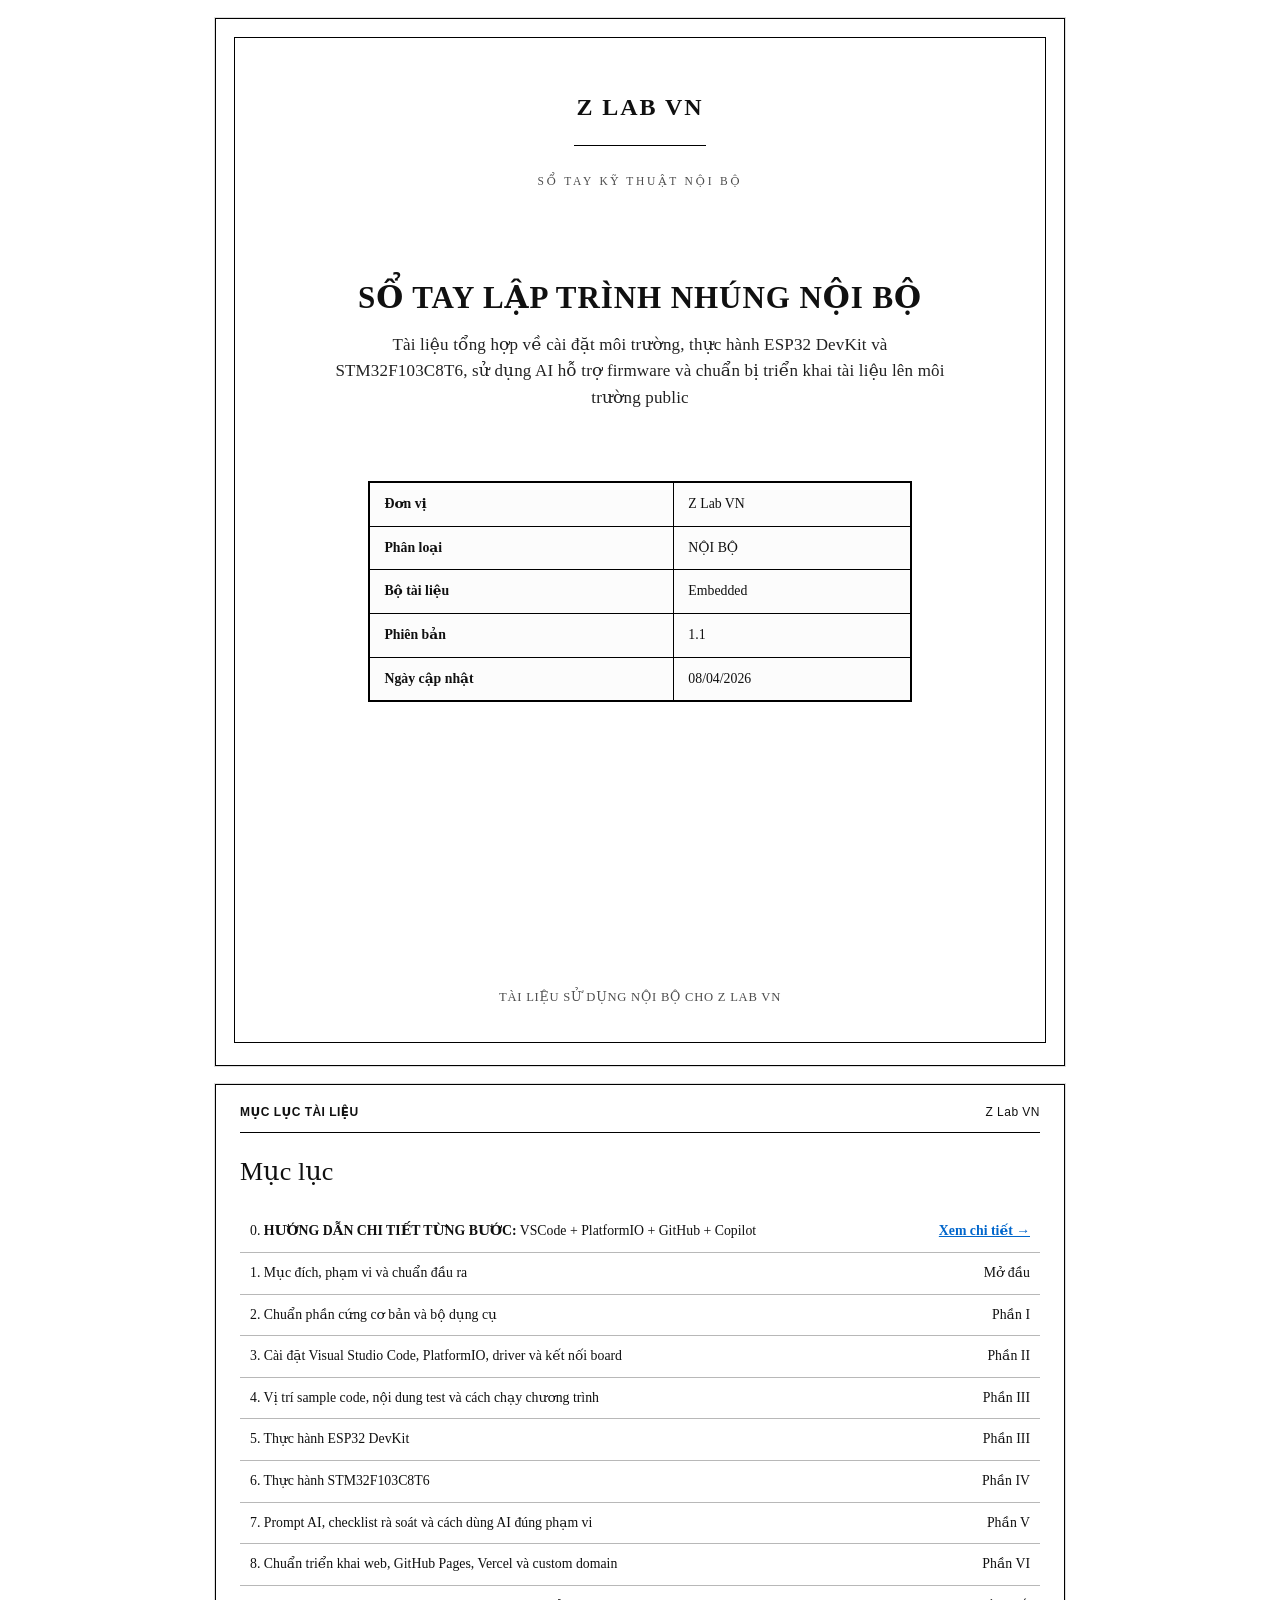
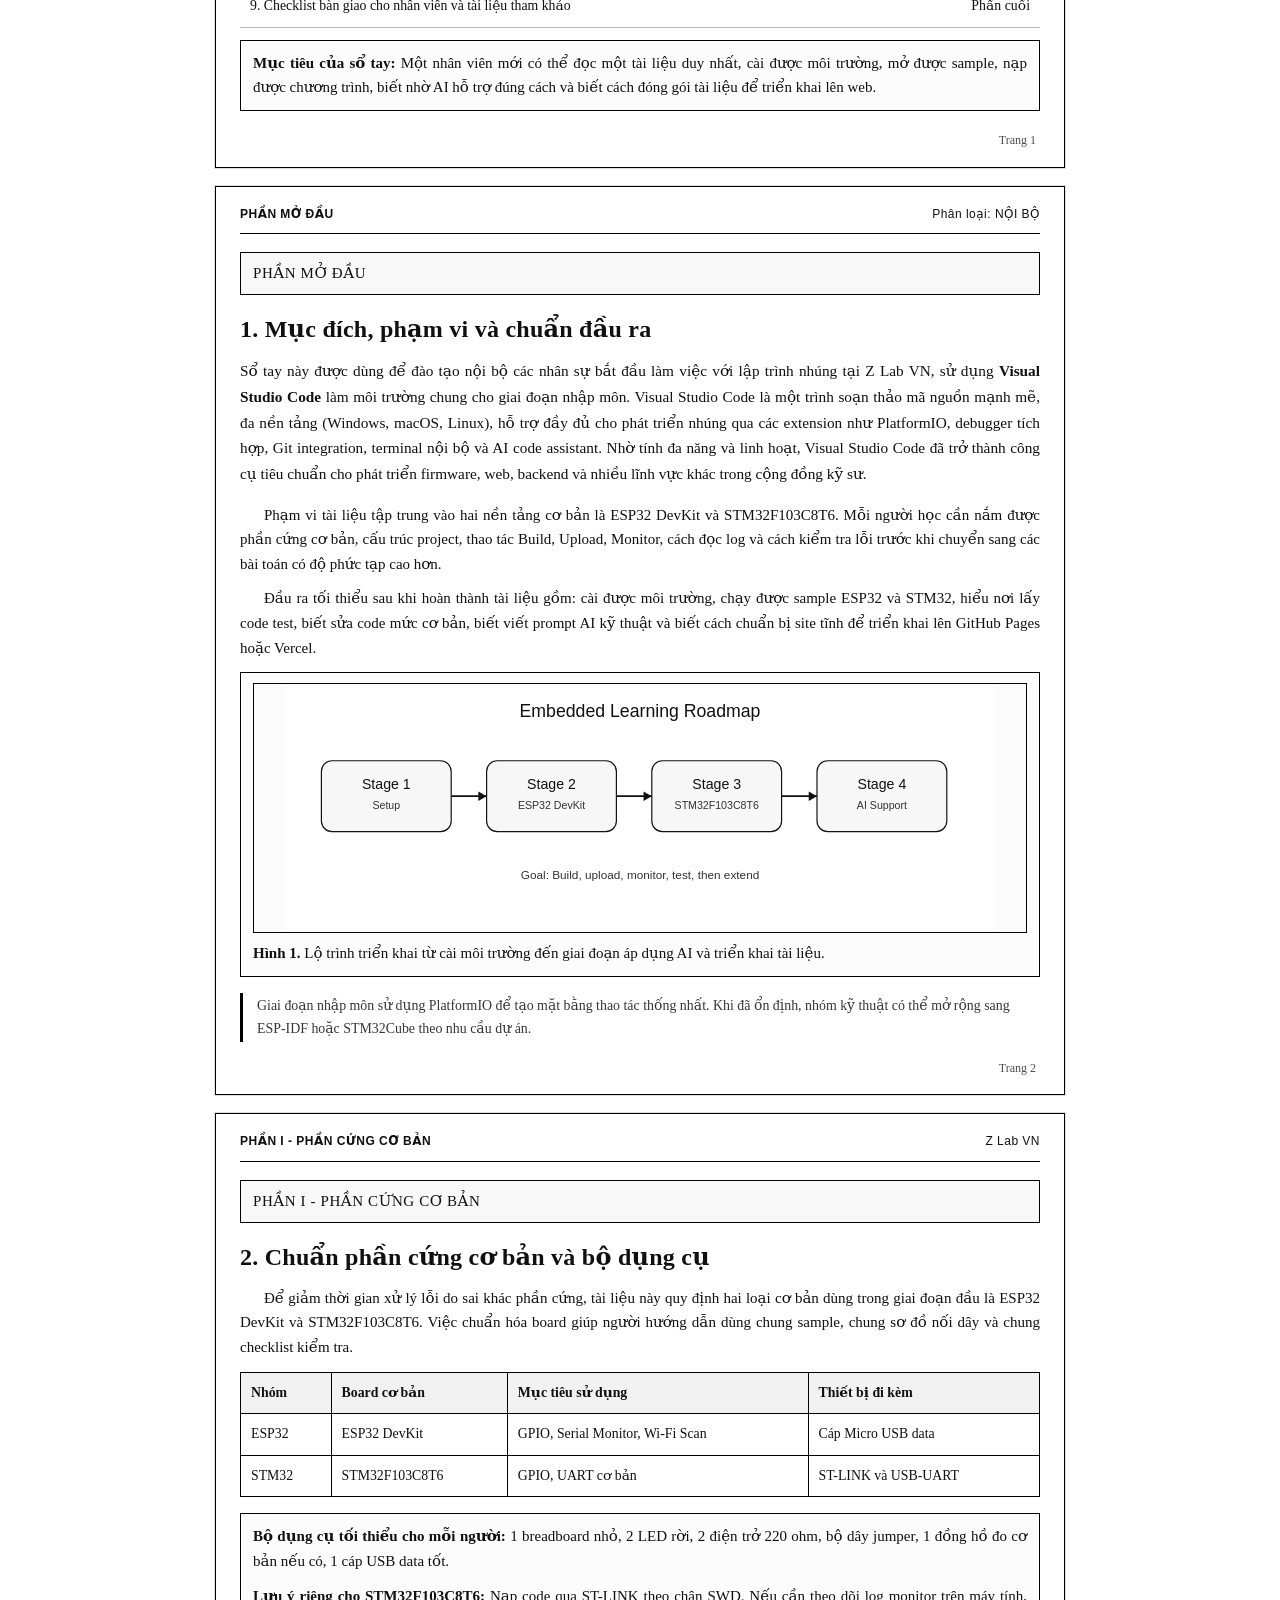
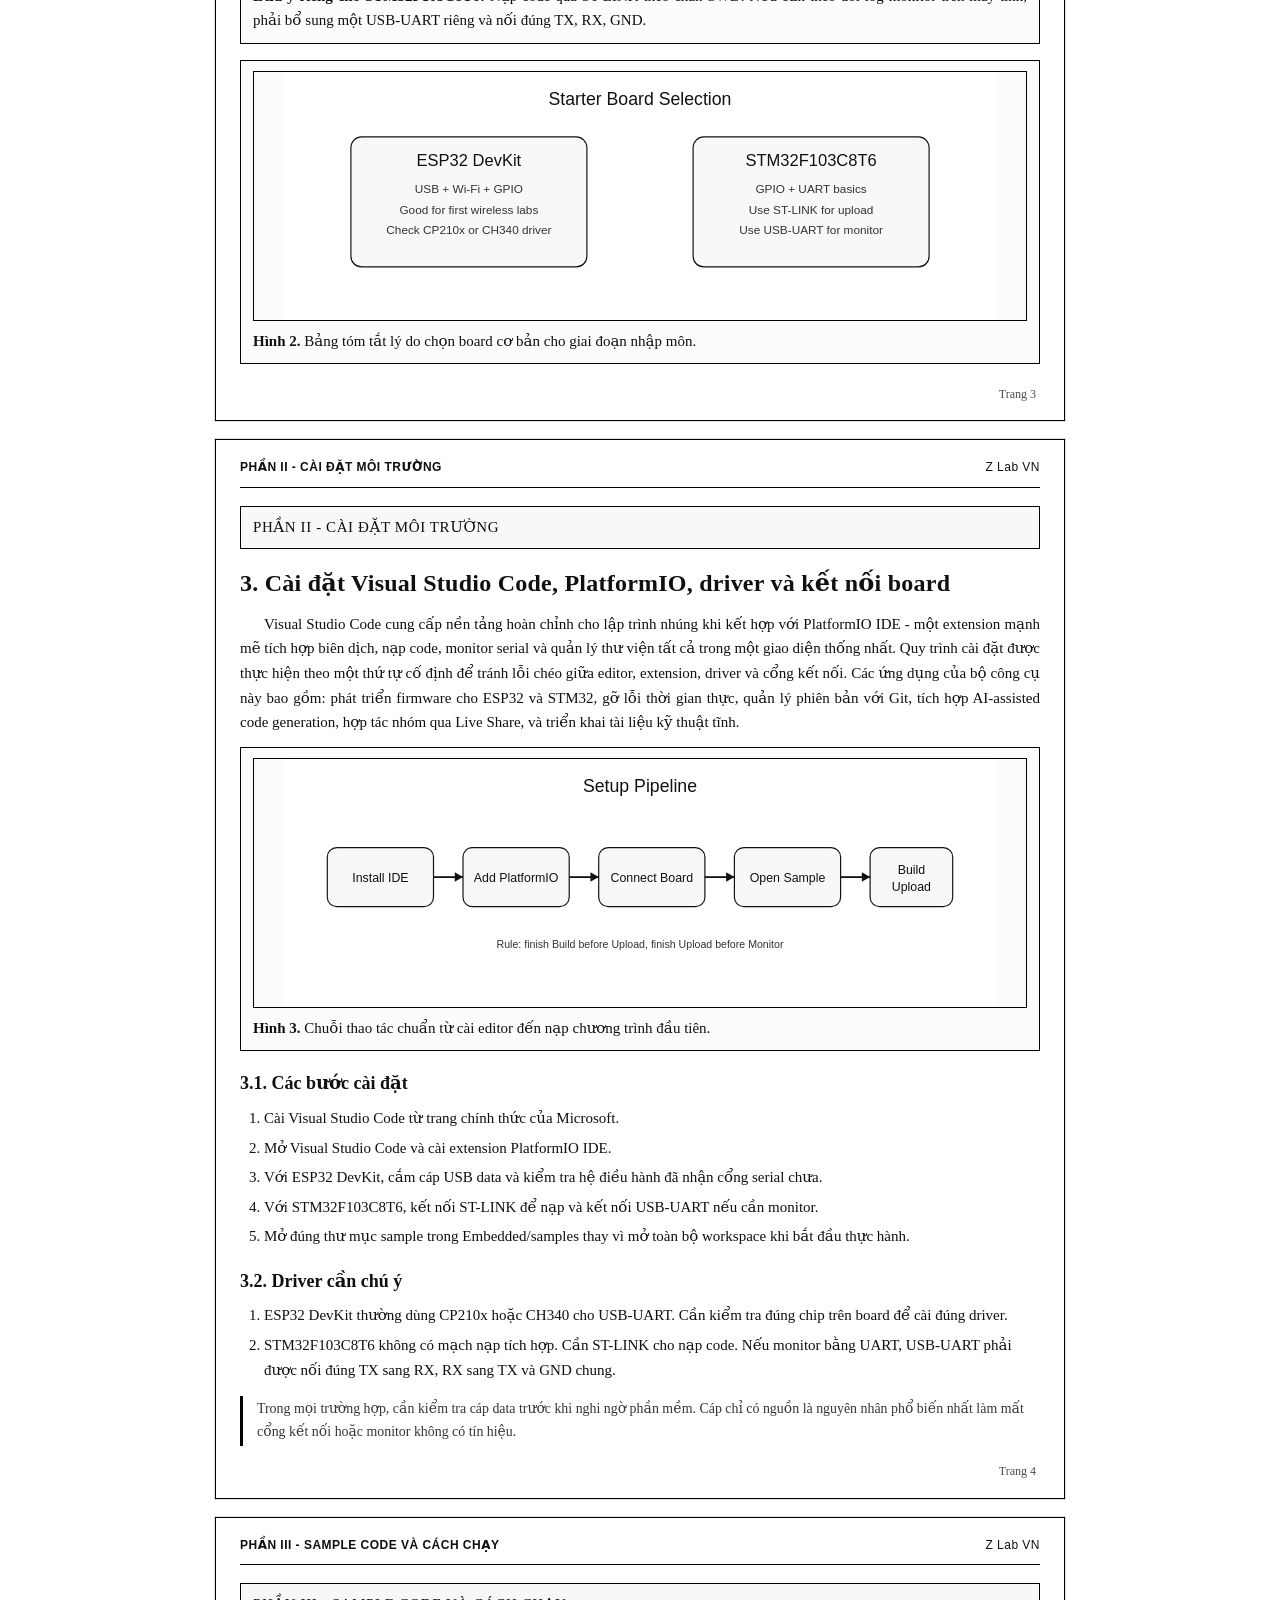
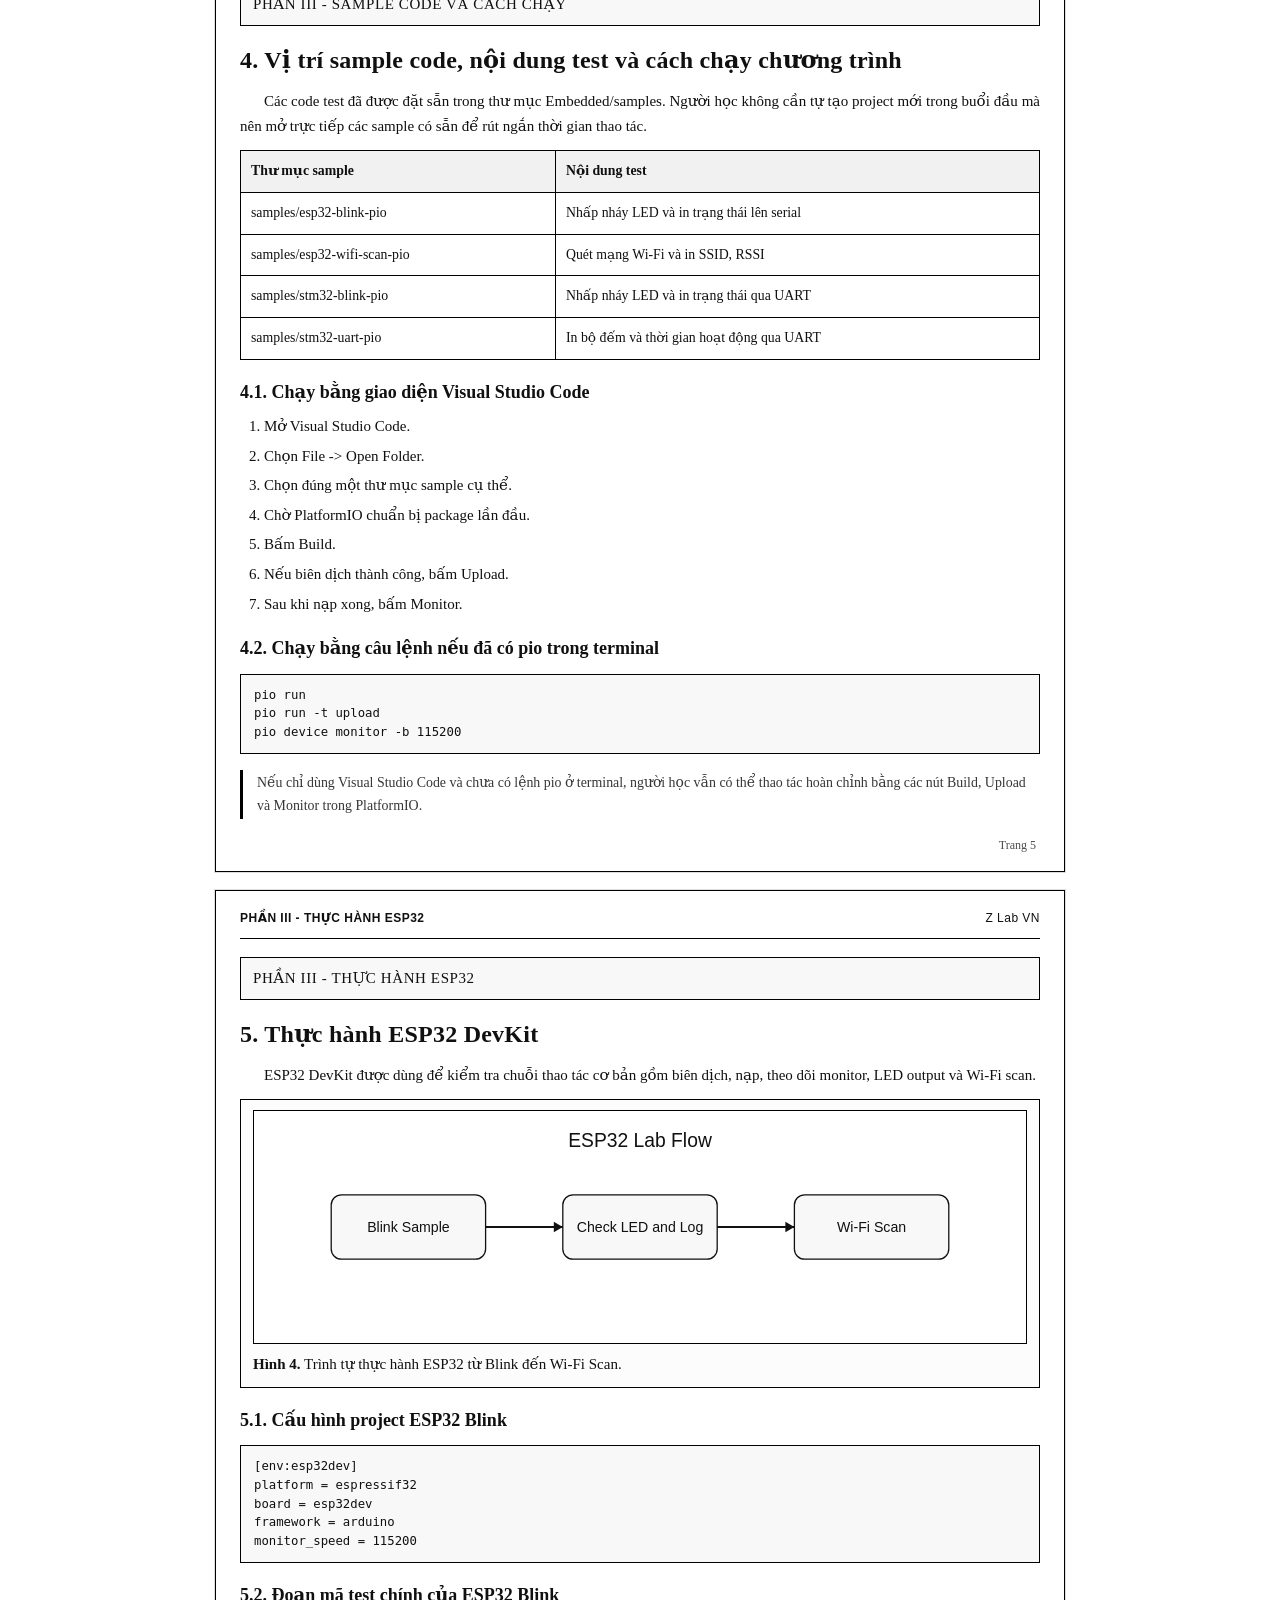
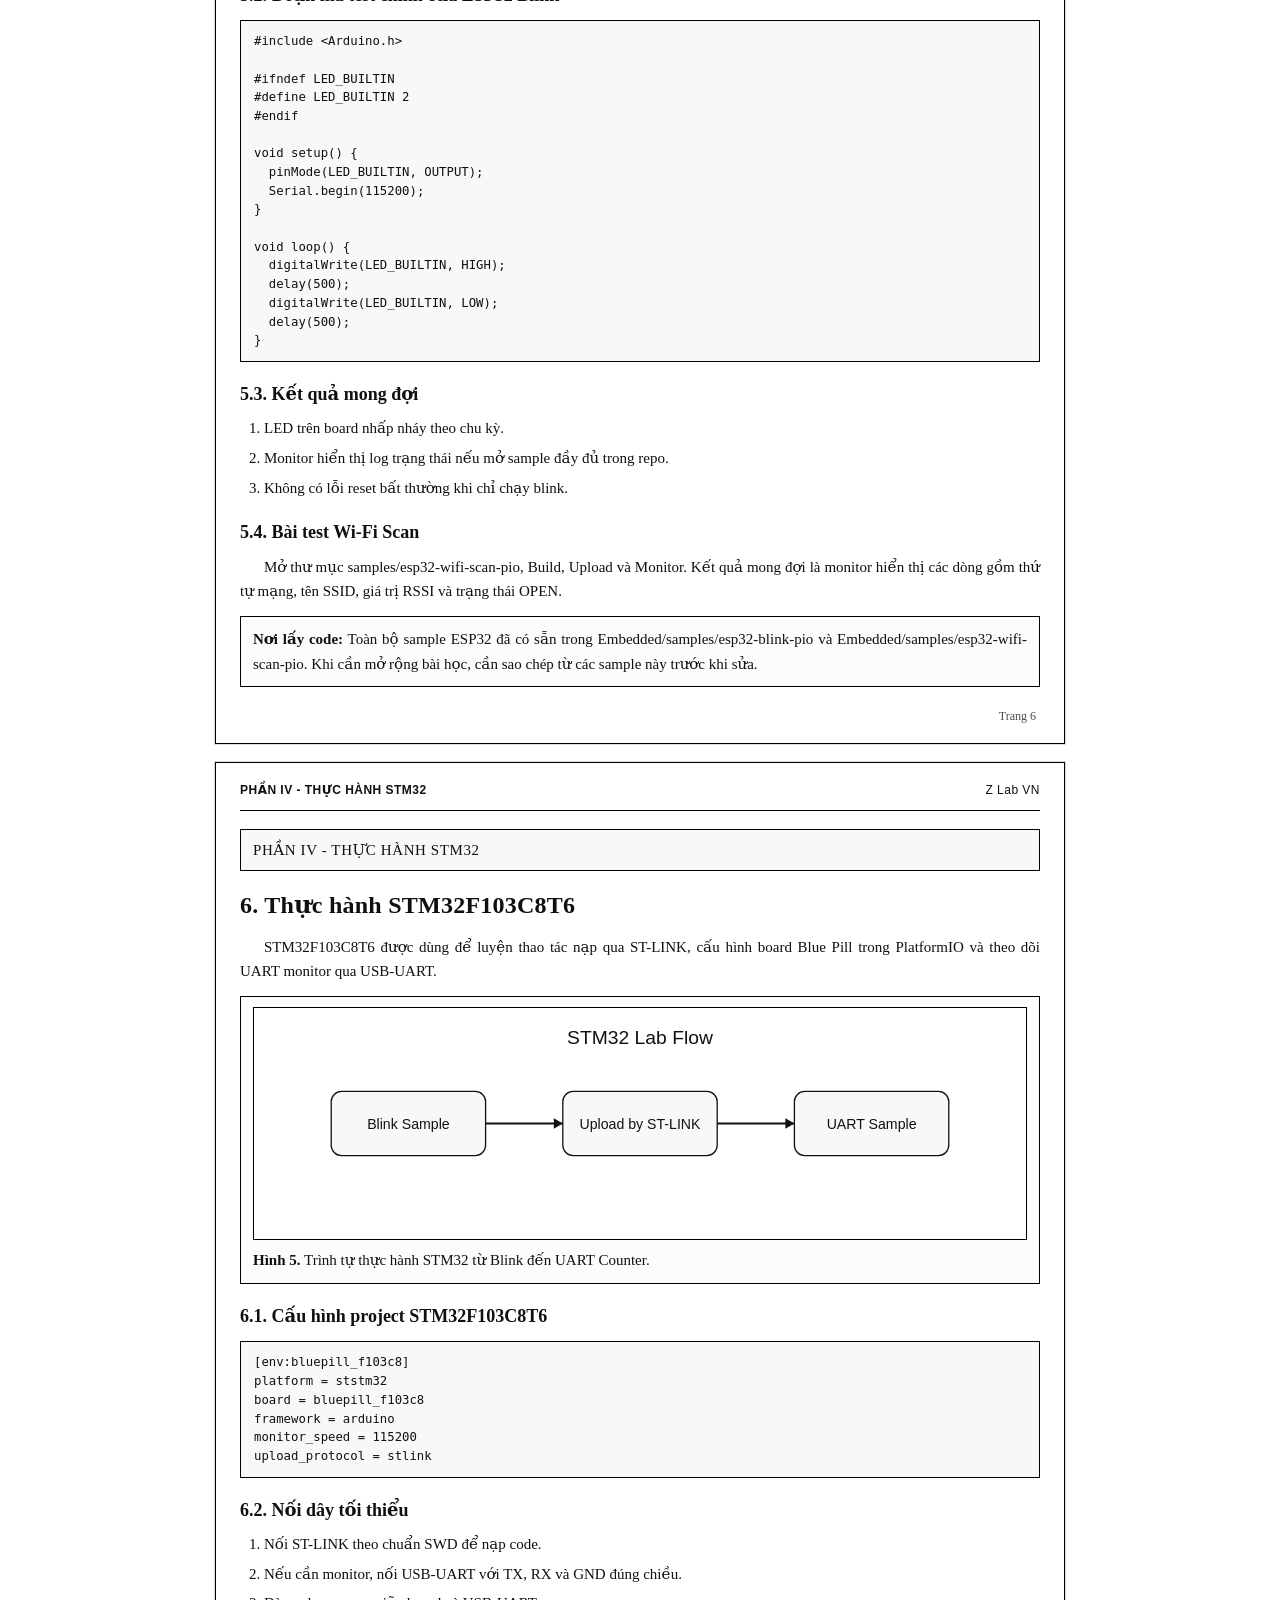
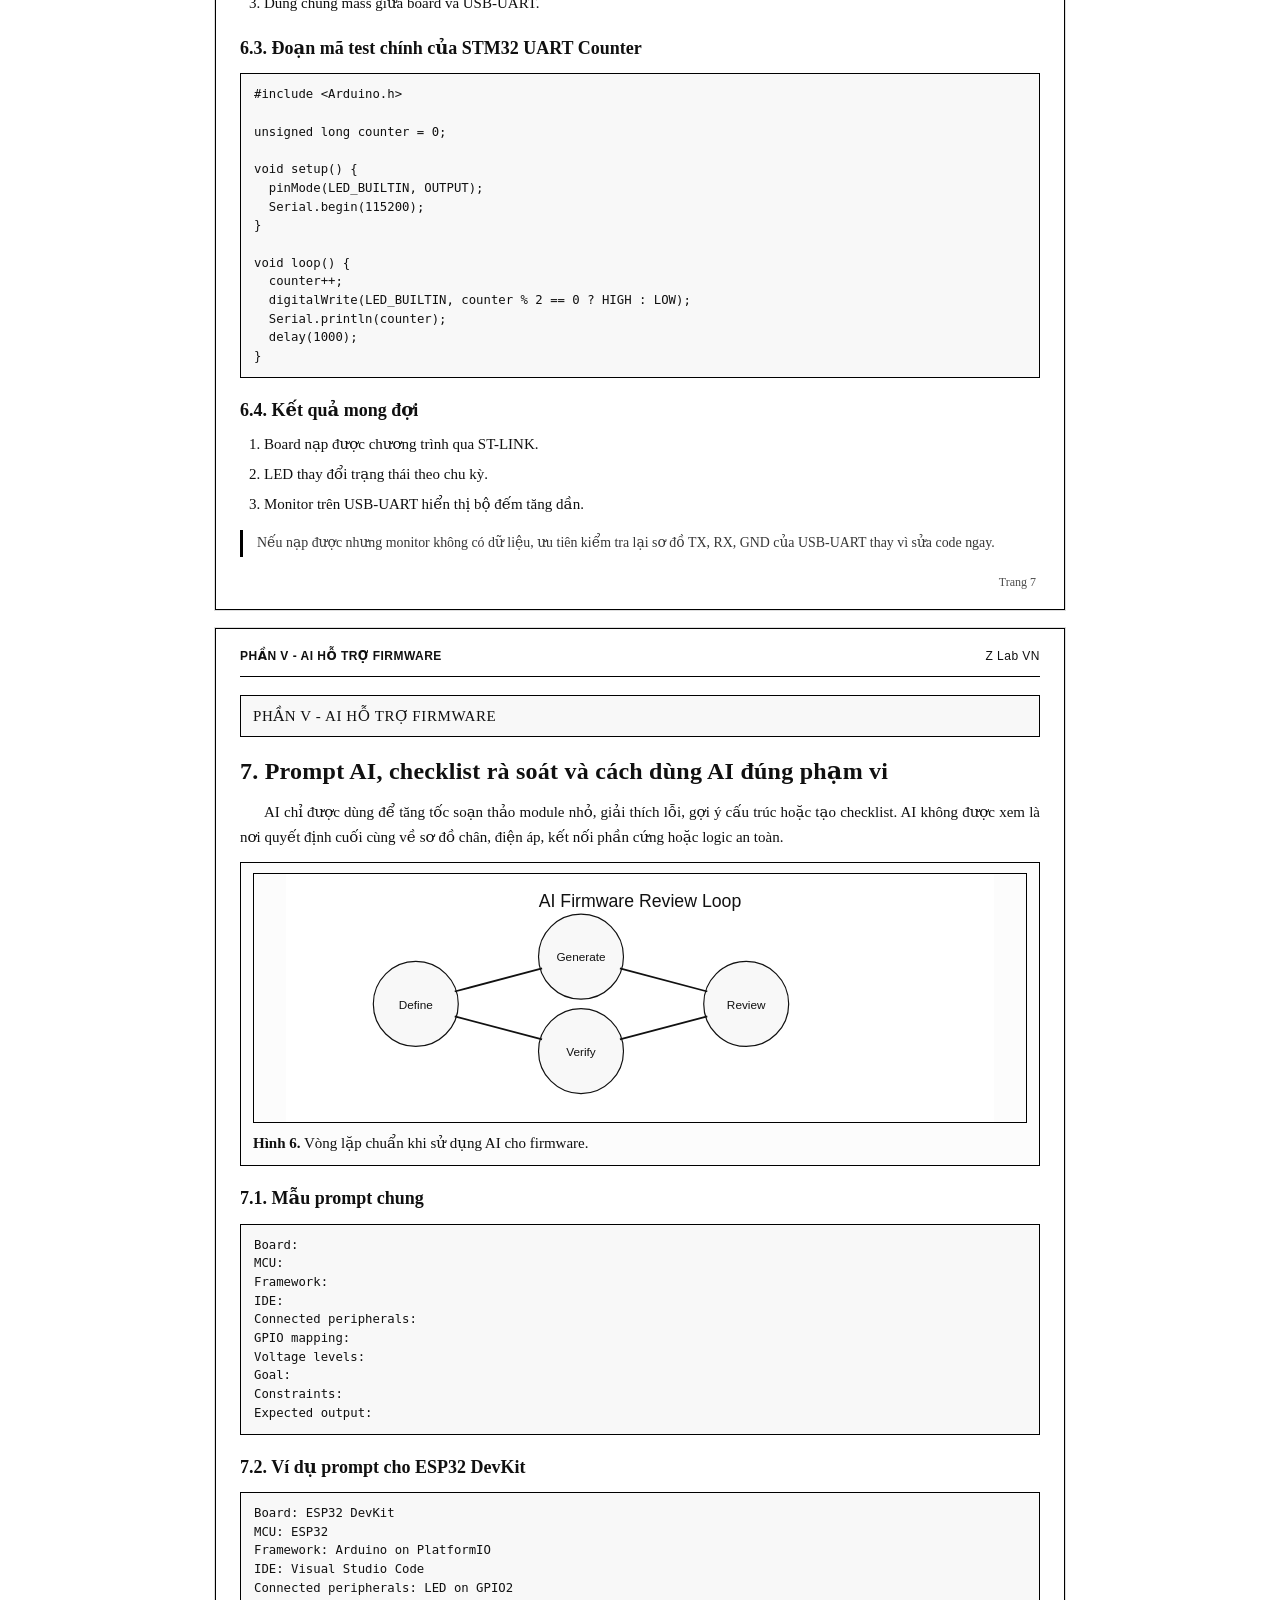
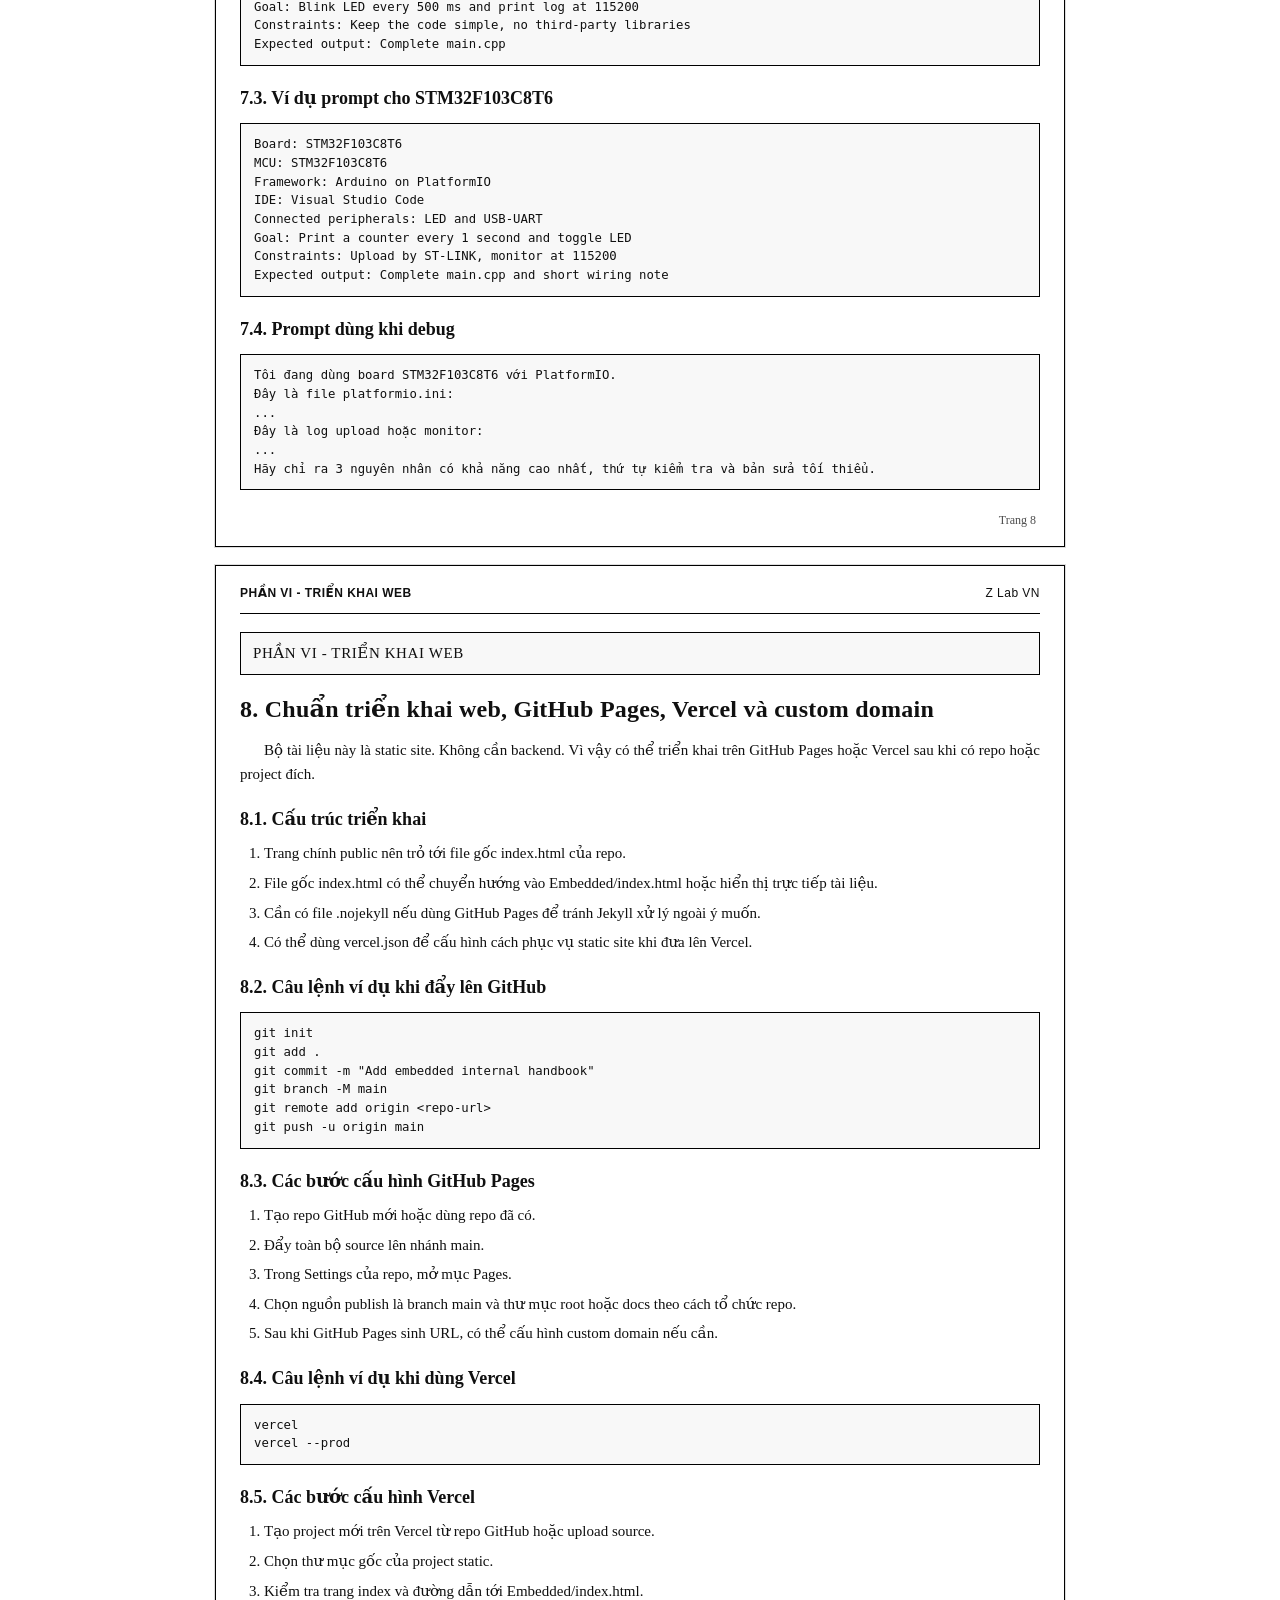
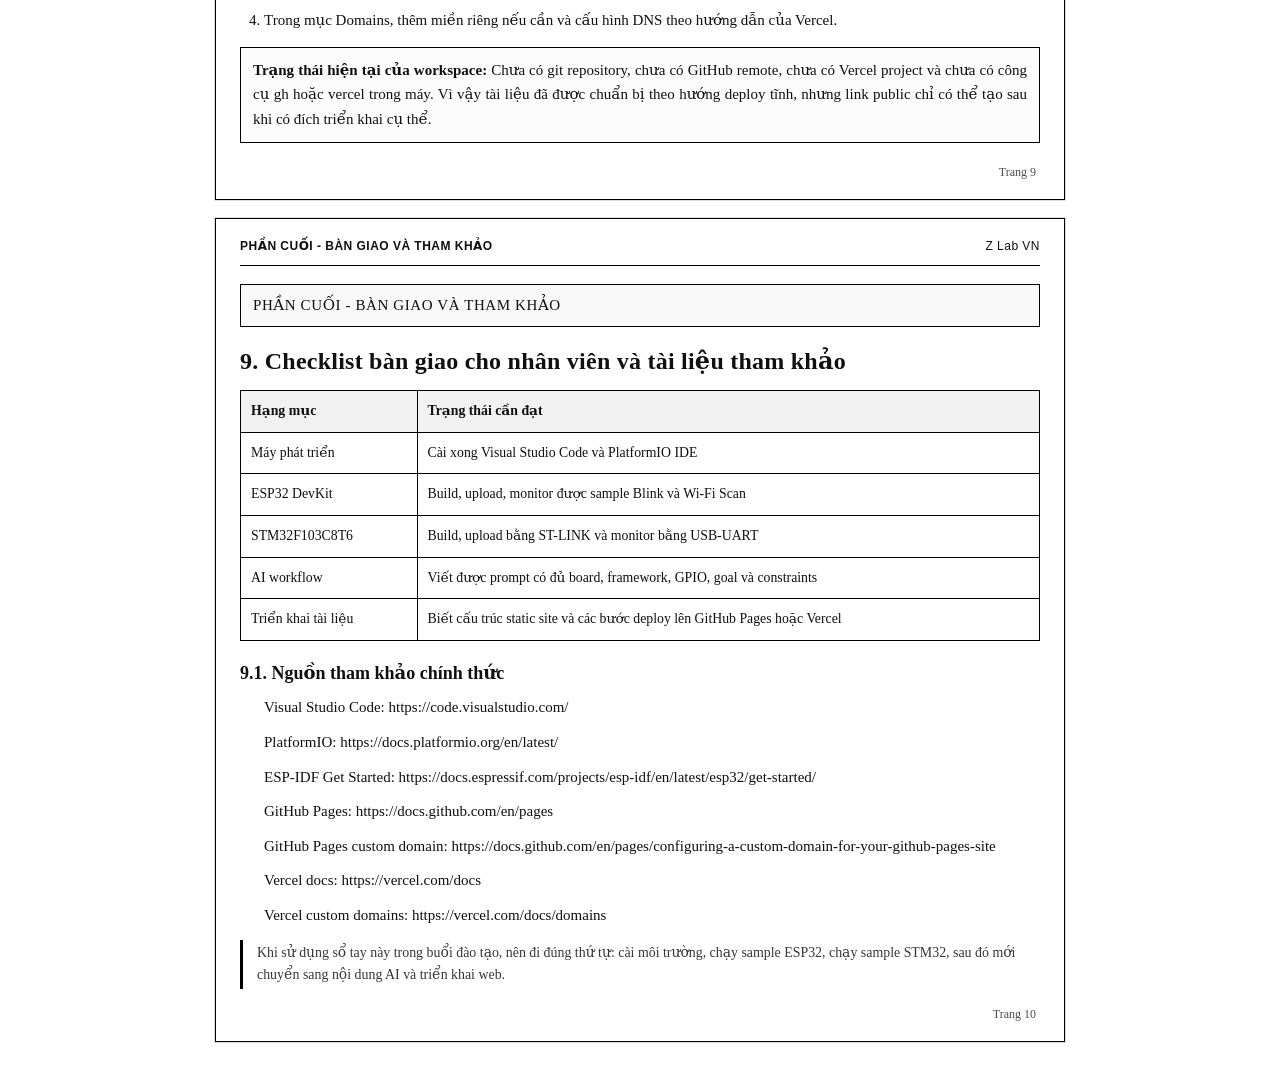
<file: index.html>
<!DOCTYPE html>
<html lang="vi">
<head>
  <meta charset="UTF-8" />
  <meta http-equiv="refresh" content="0; url=./Embedded/index.html" />
  <meta name="viewport" content="width=device-width, initial-scale=1.0" />
  <title>Z Lab VN - Embedded Handbook</title>
</head>
<body>
  <p>Đang chuyển hướng đến bộ tài liệu nhúng nội bộ...</p>
</body>
</html>
</file>
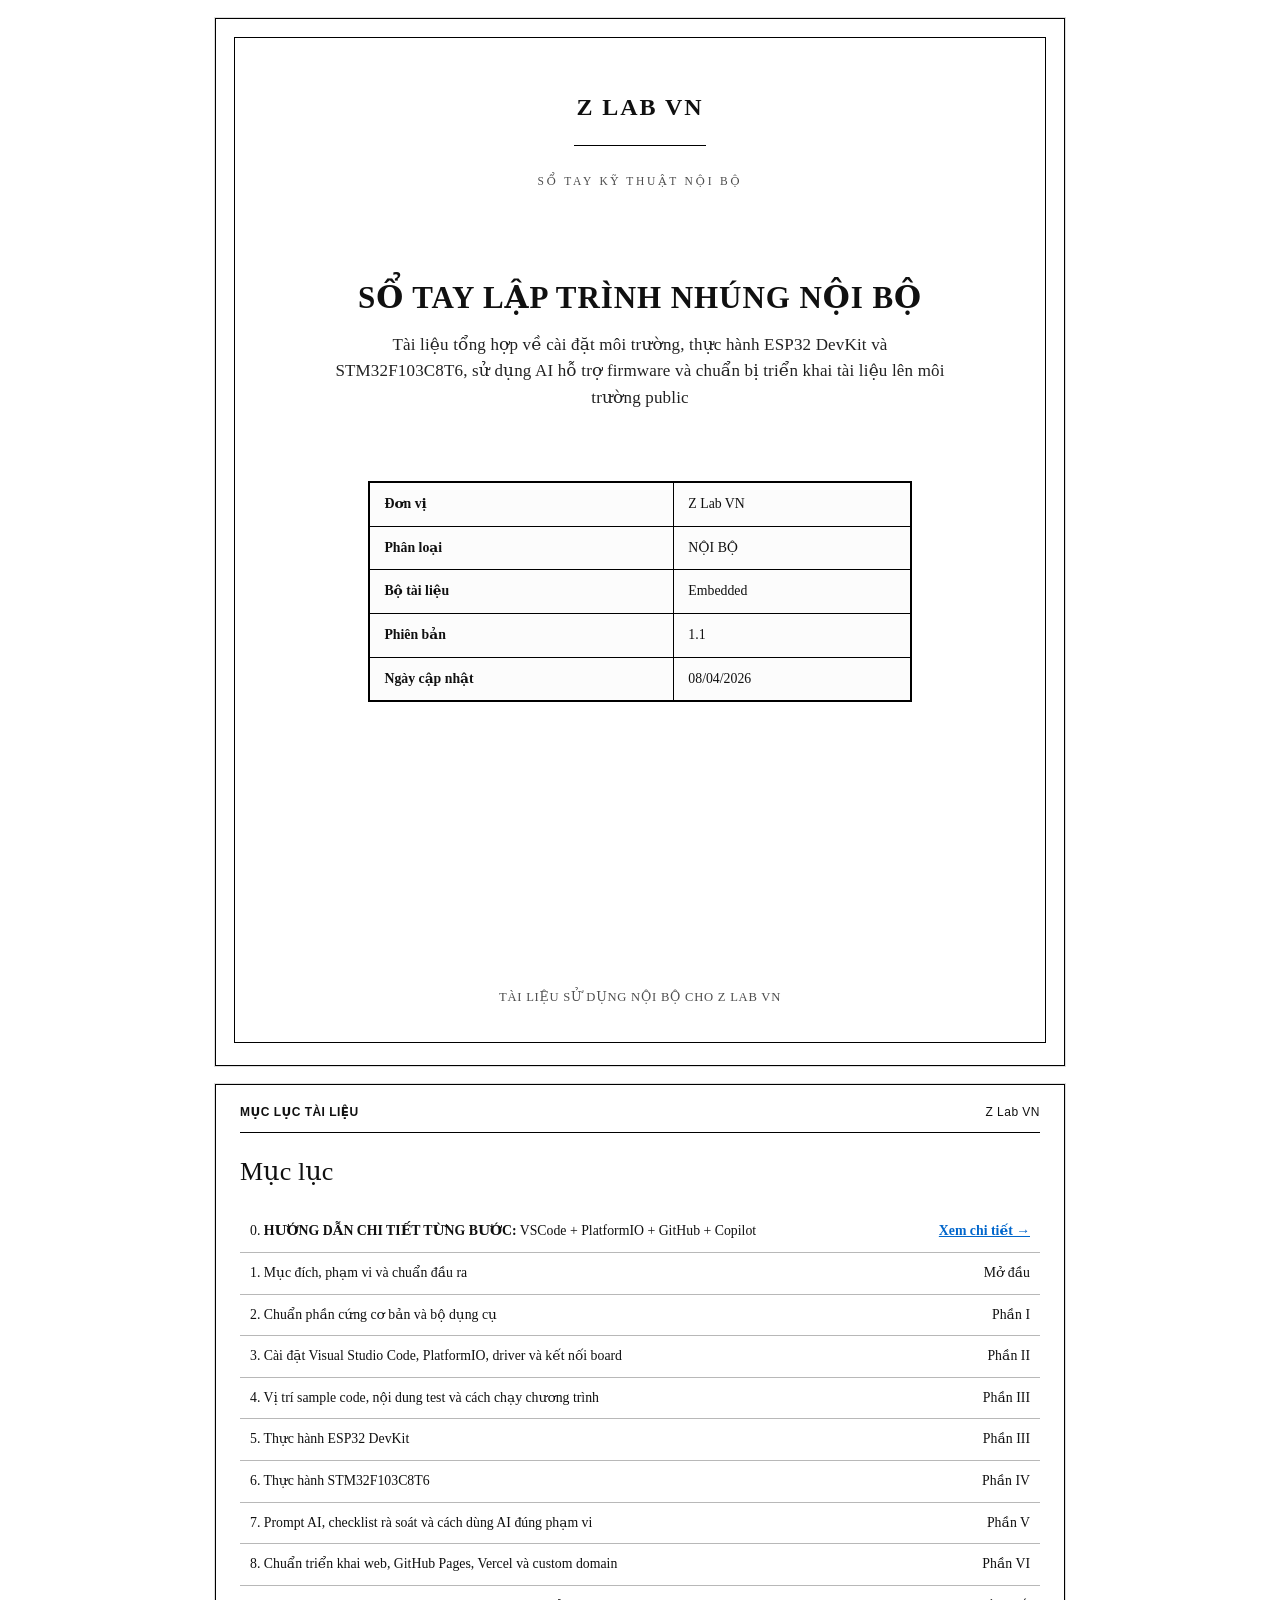
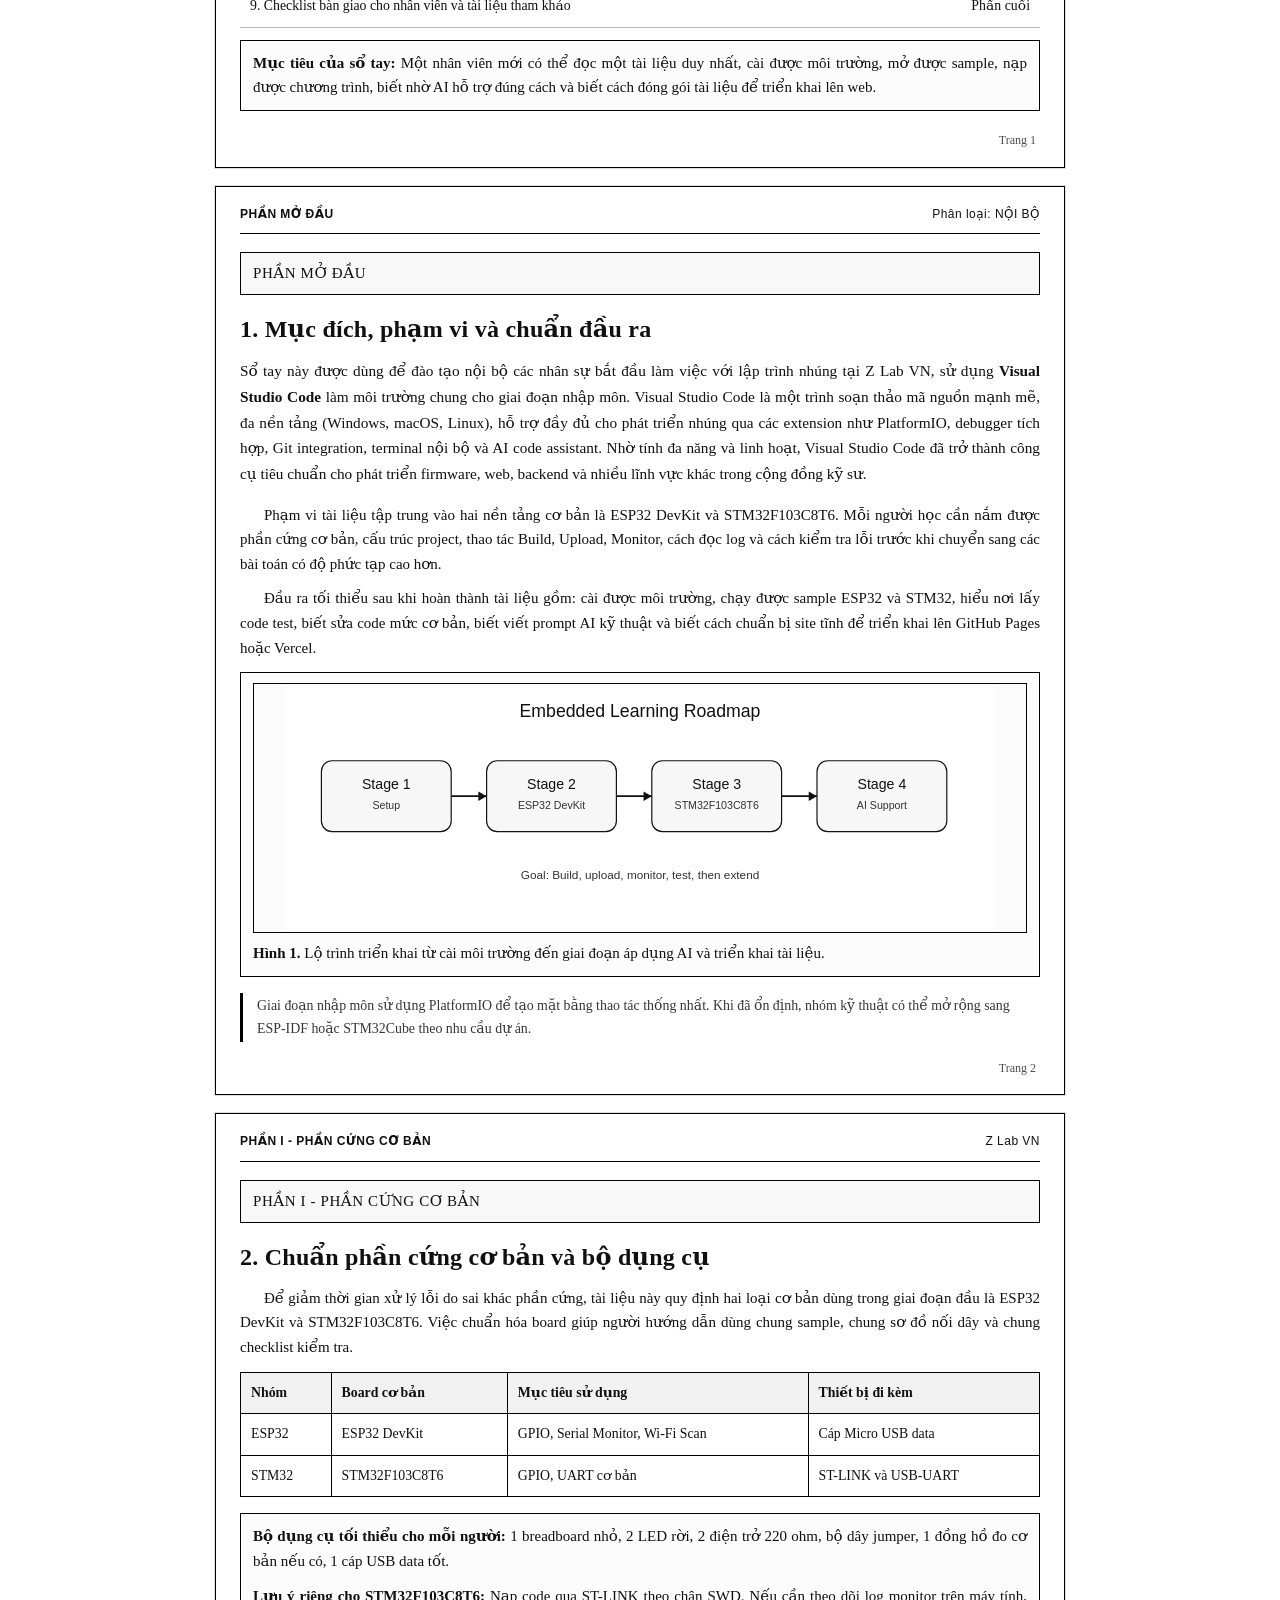
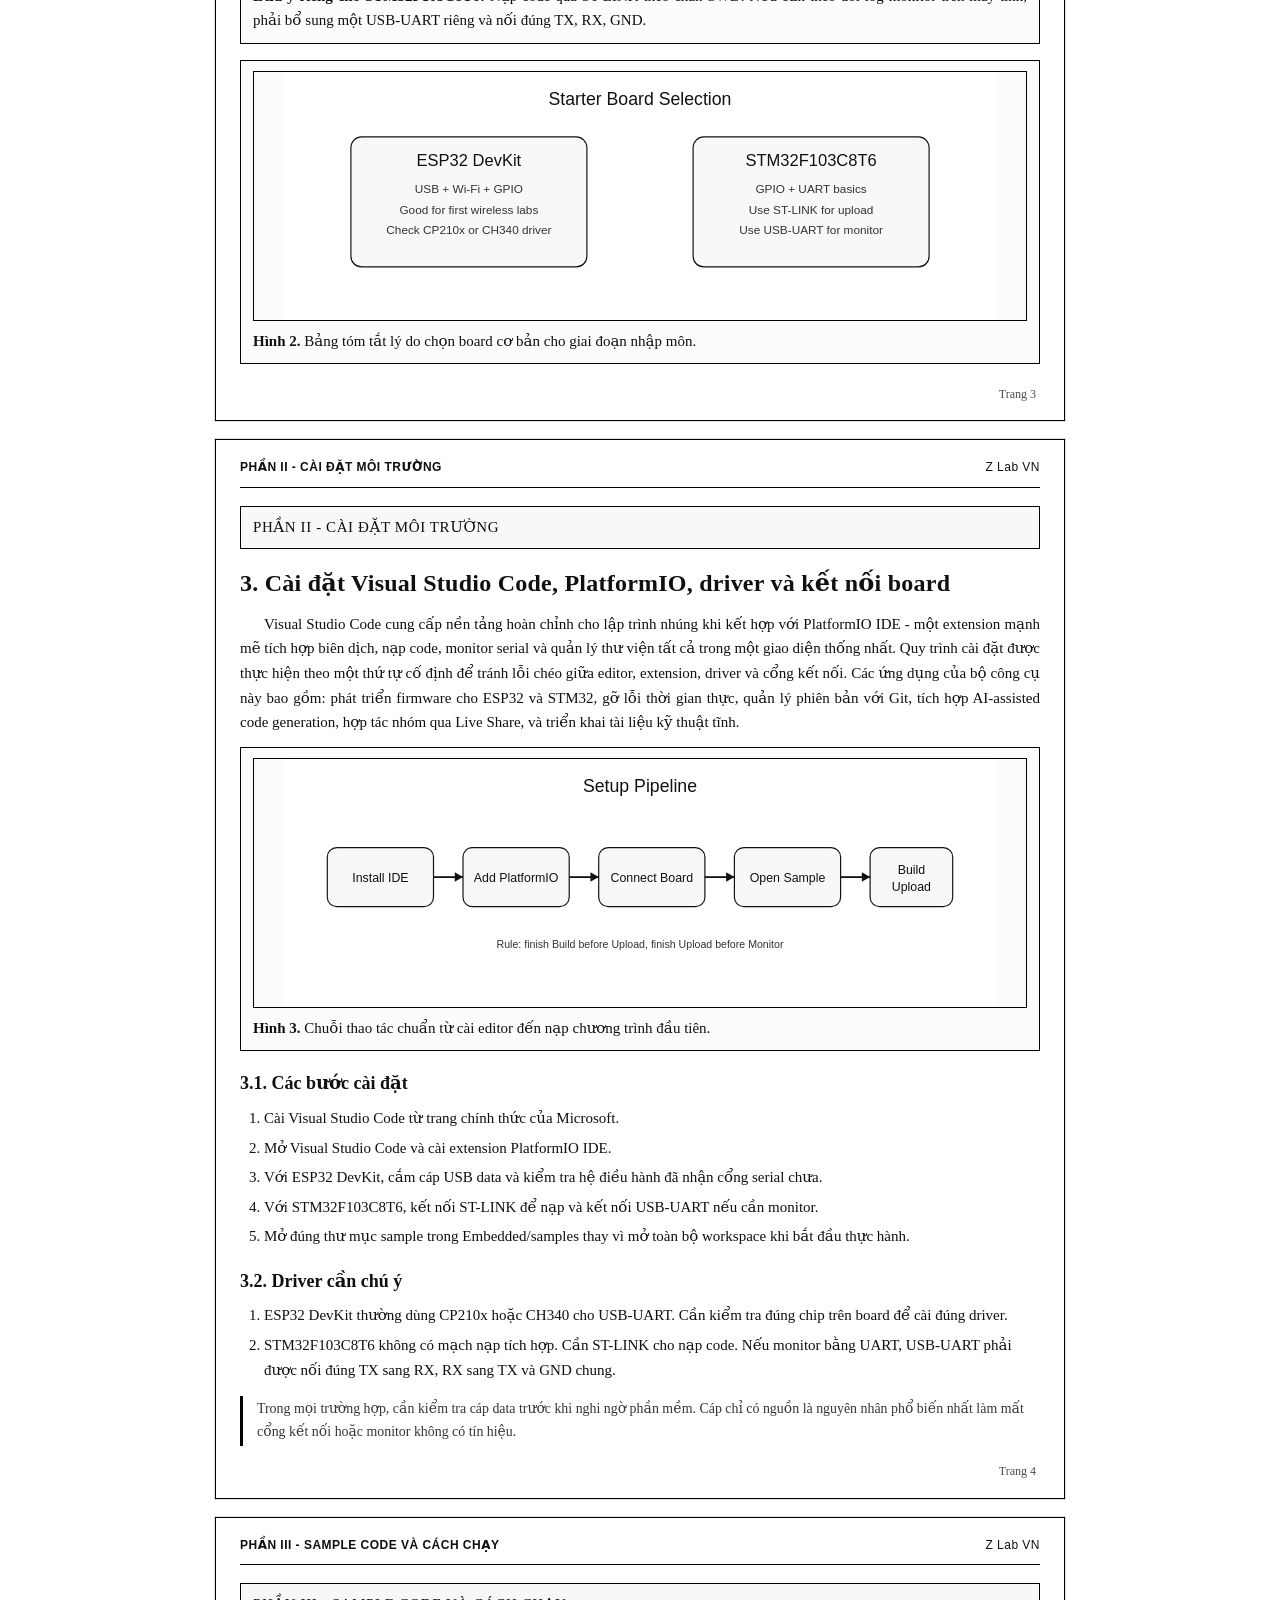
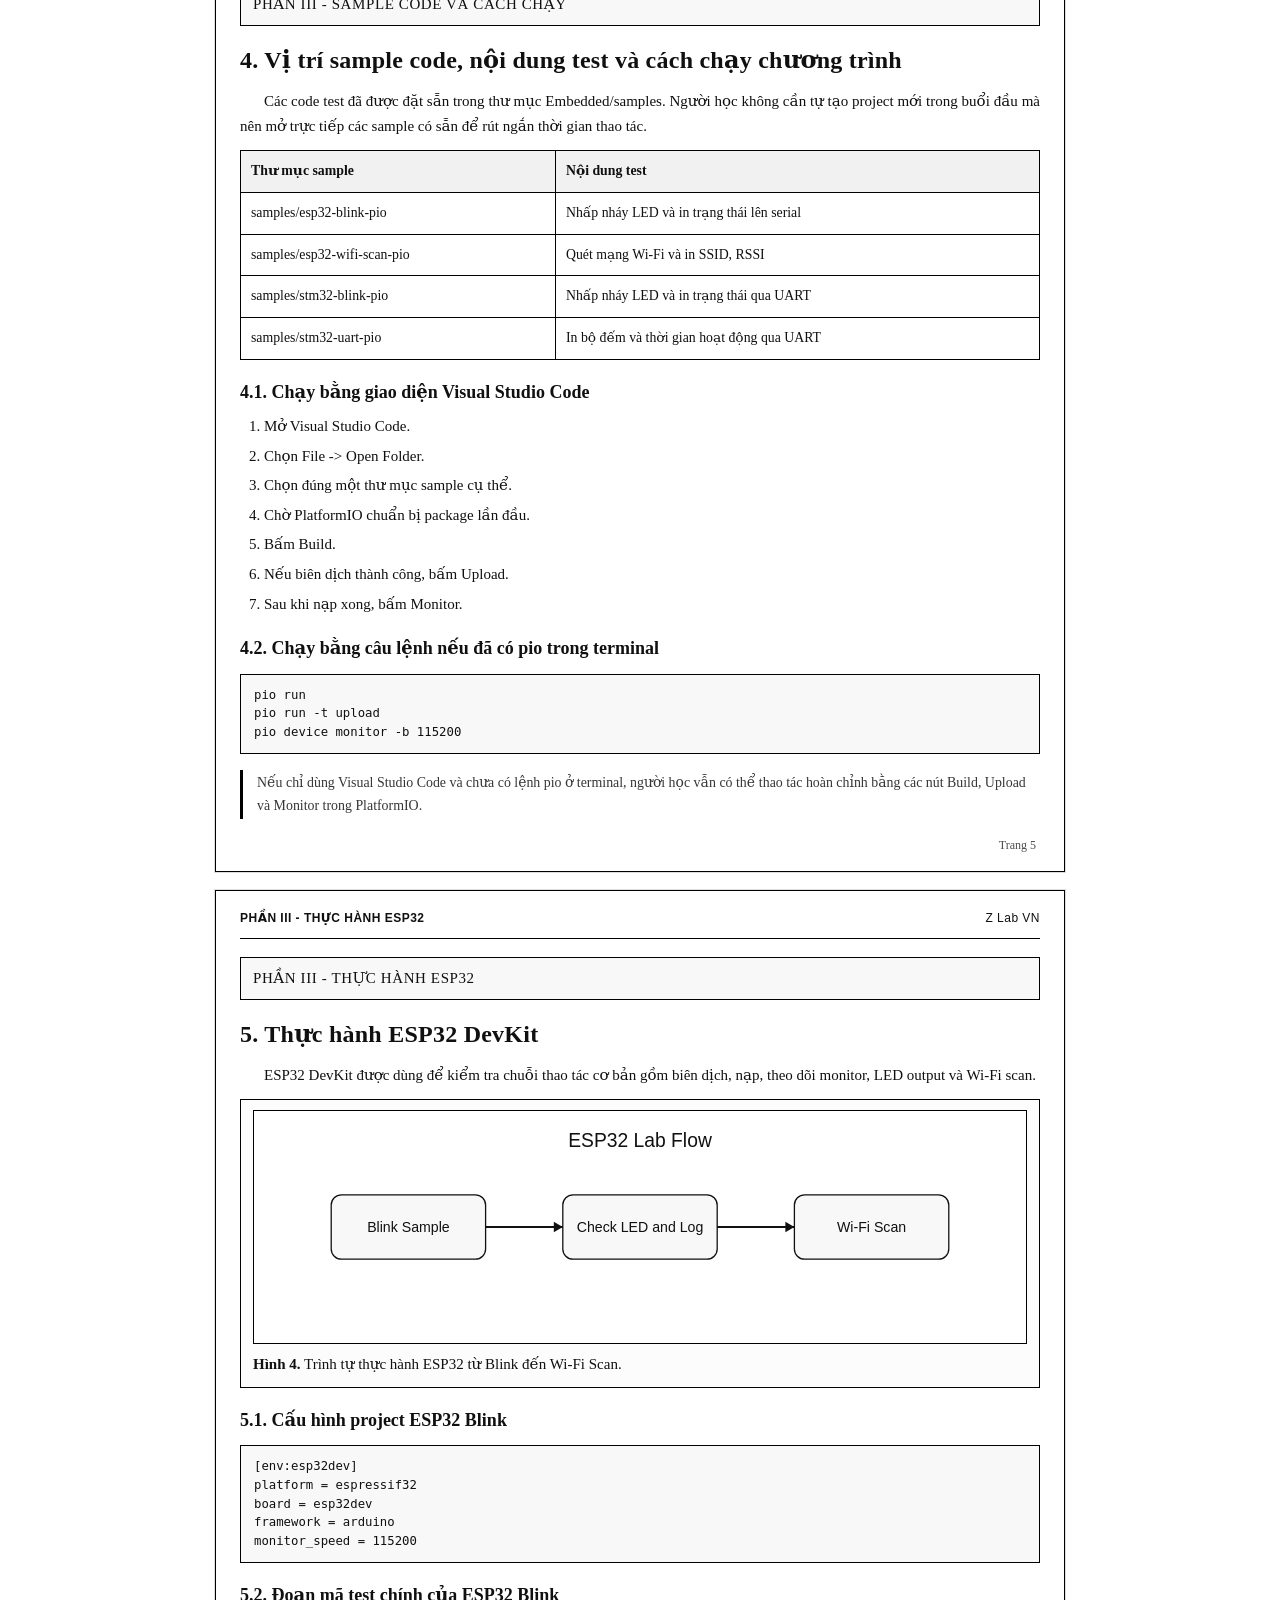
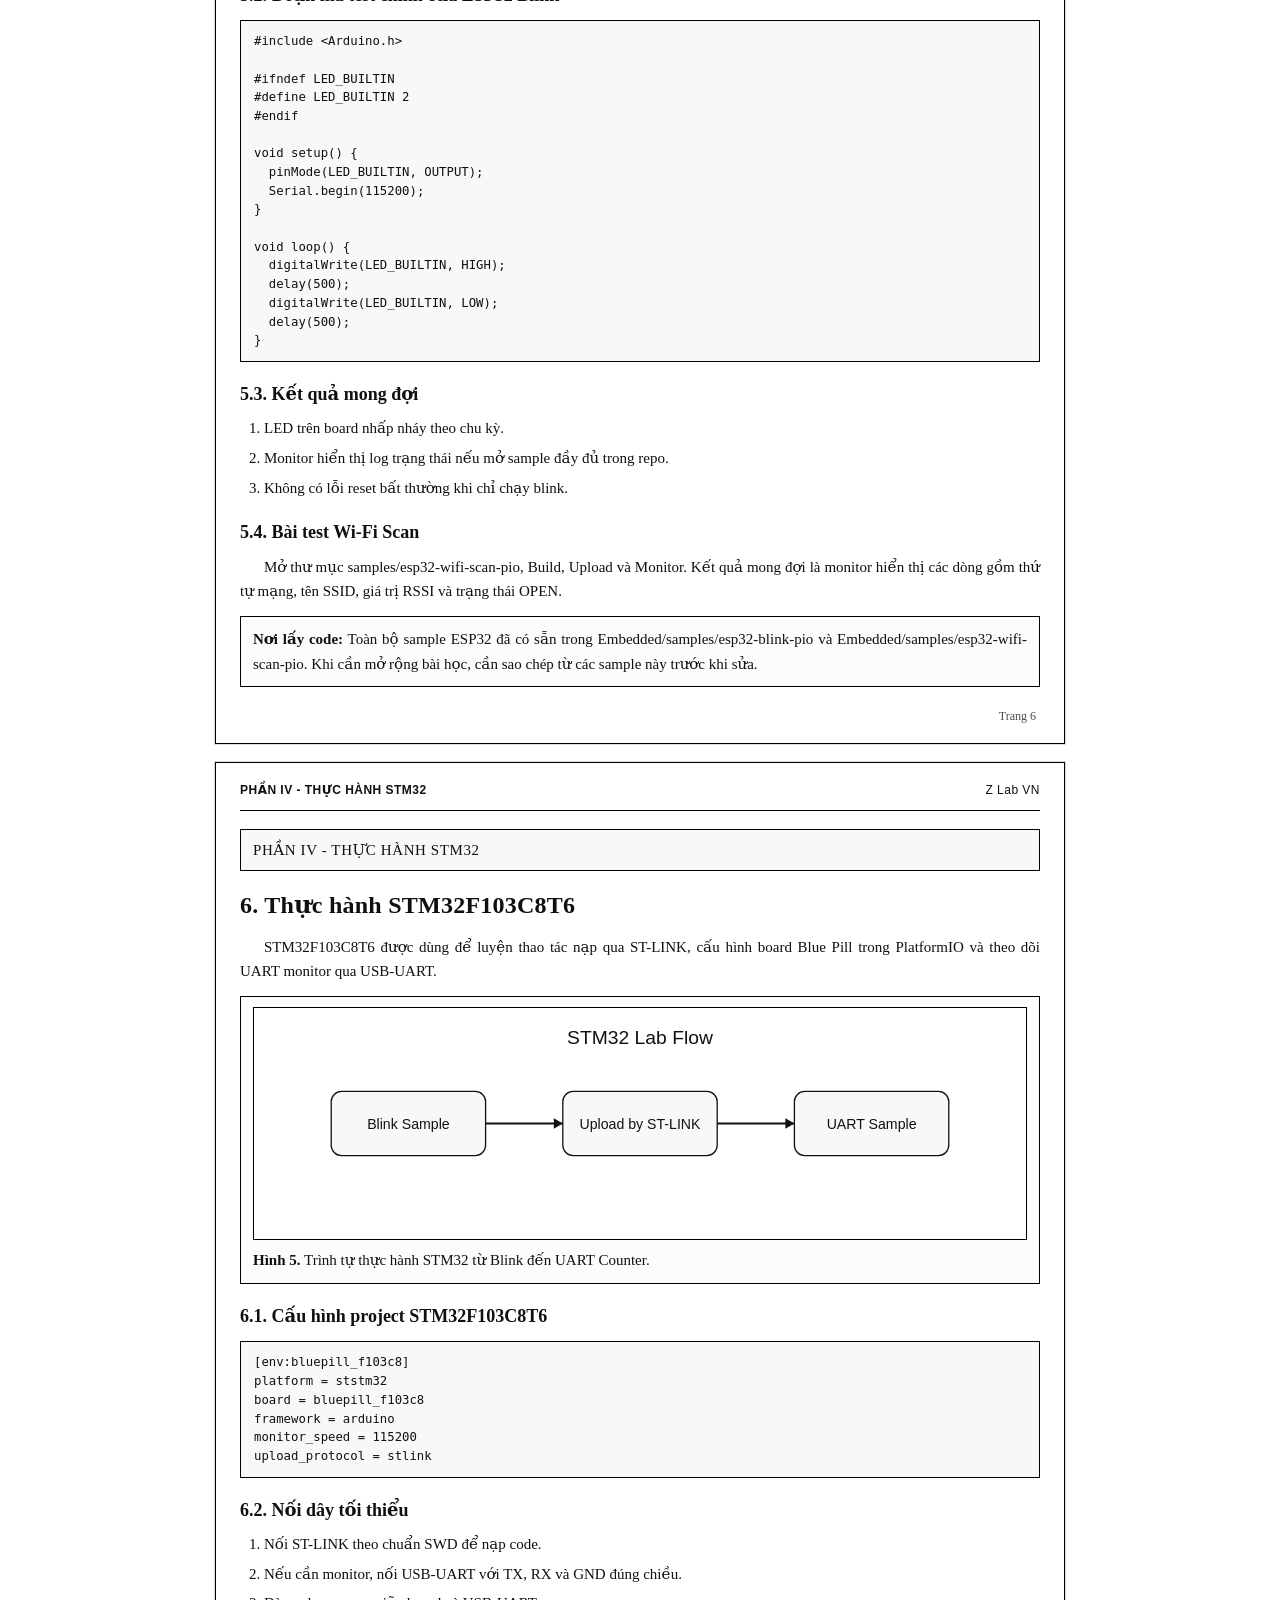
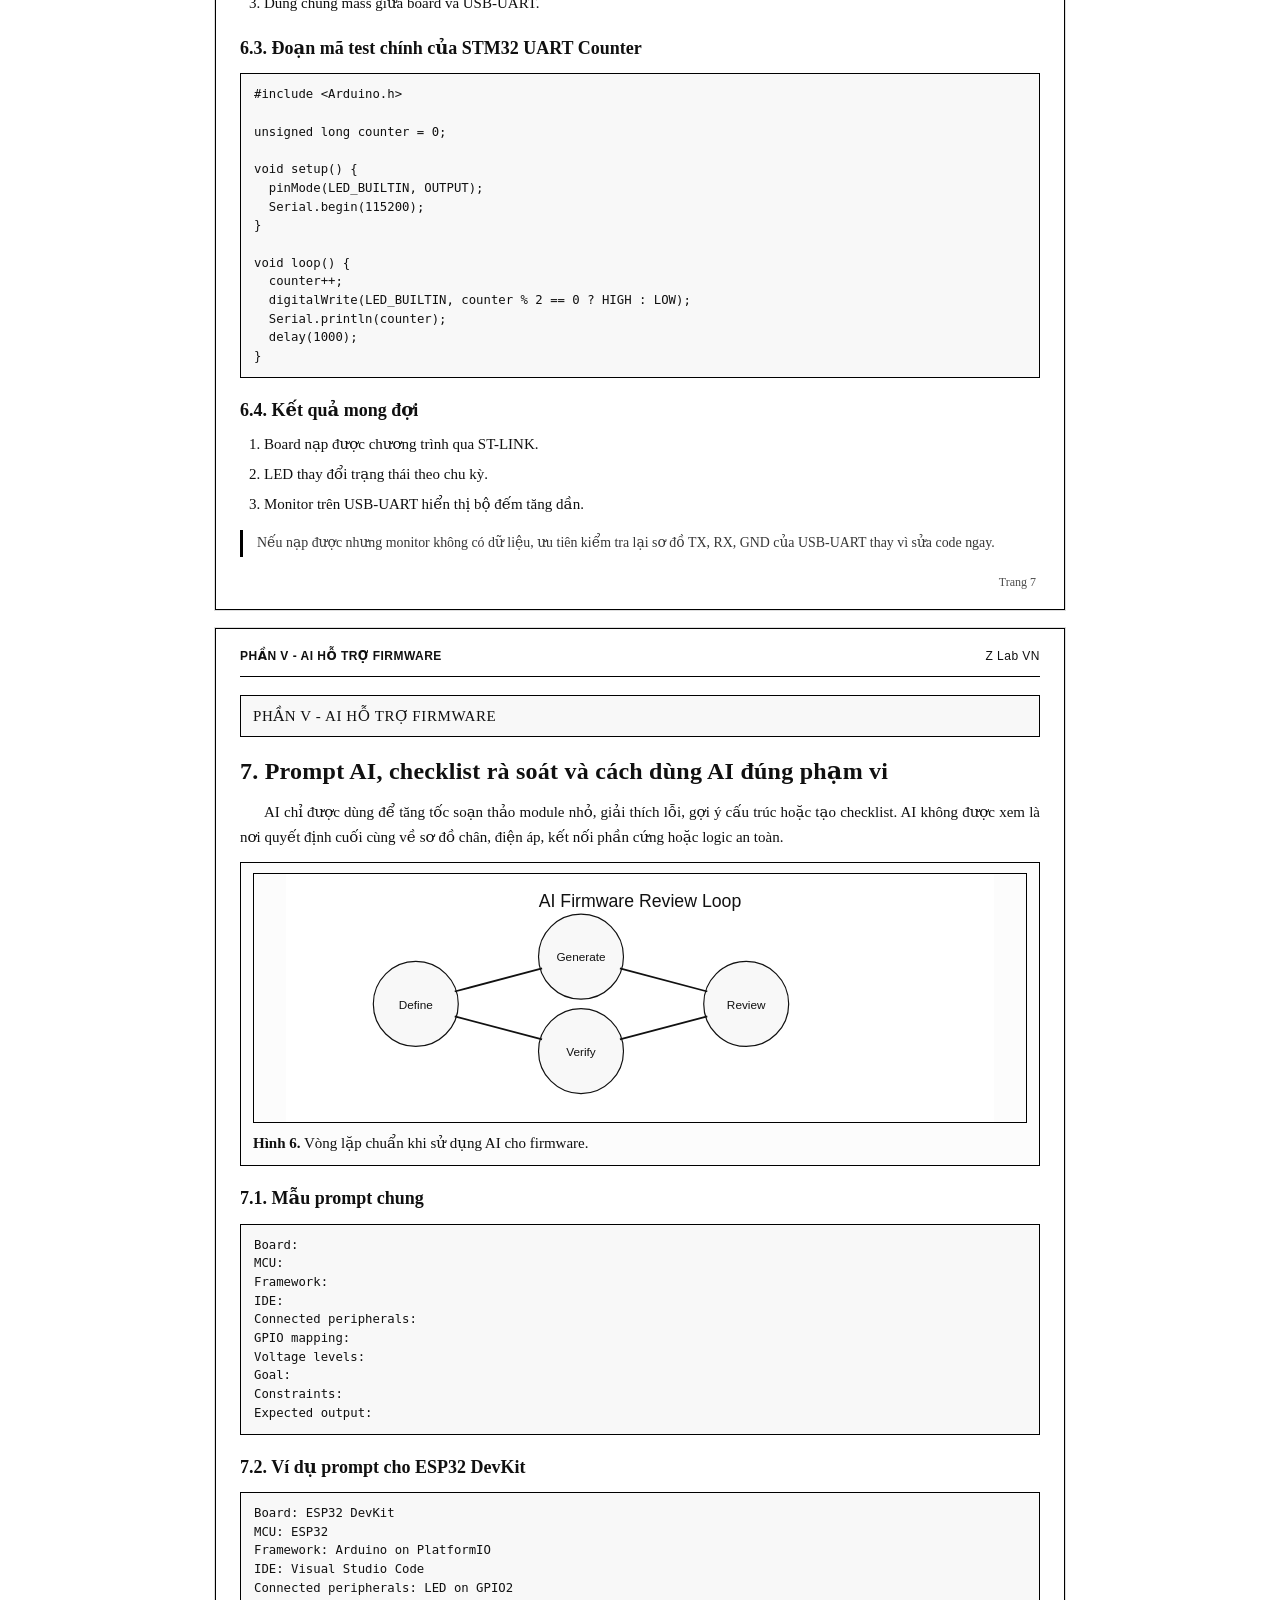
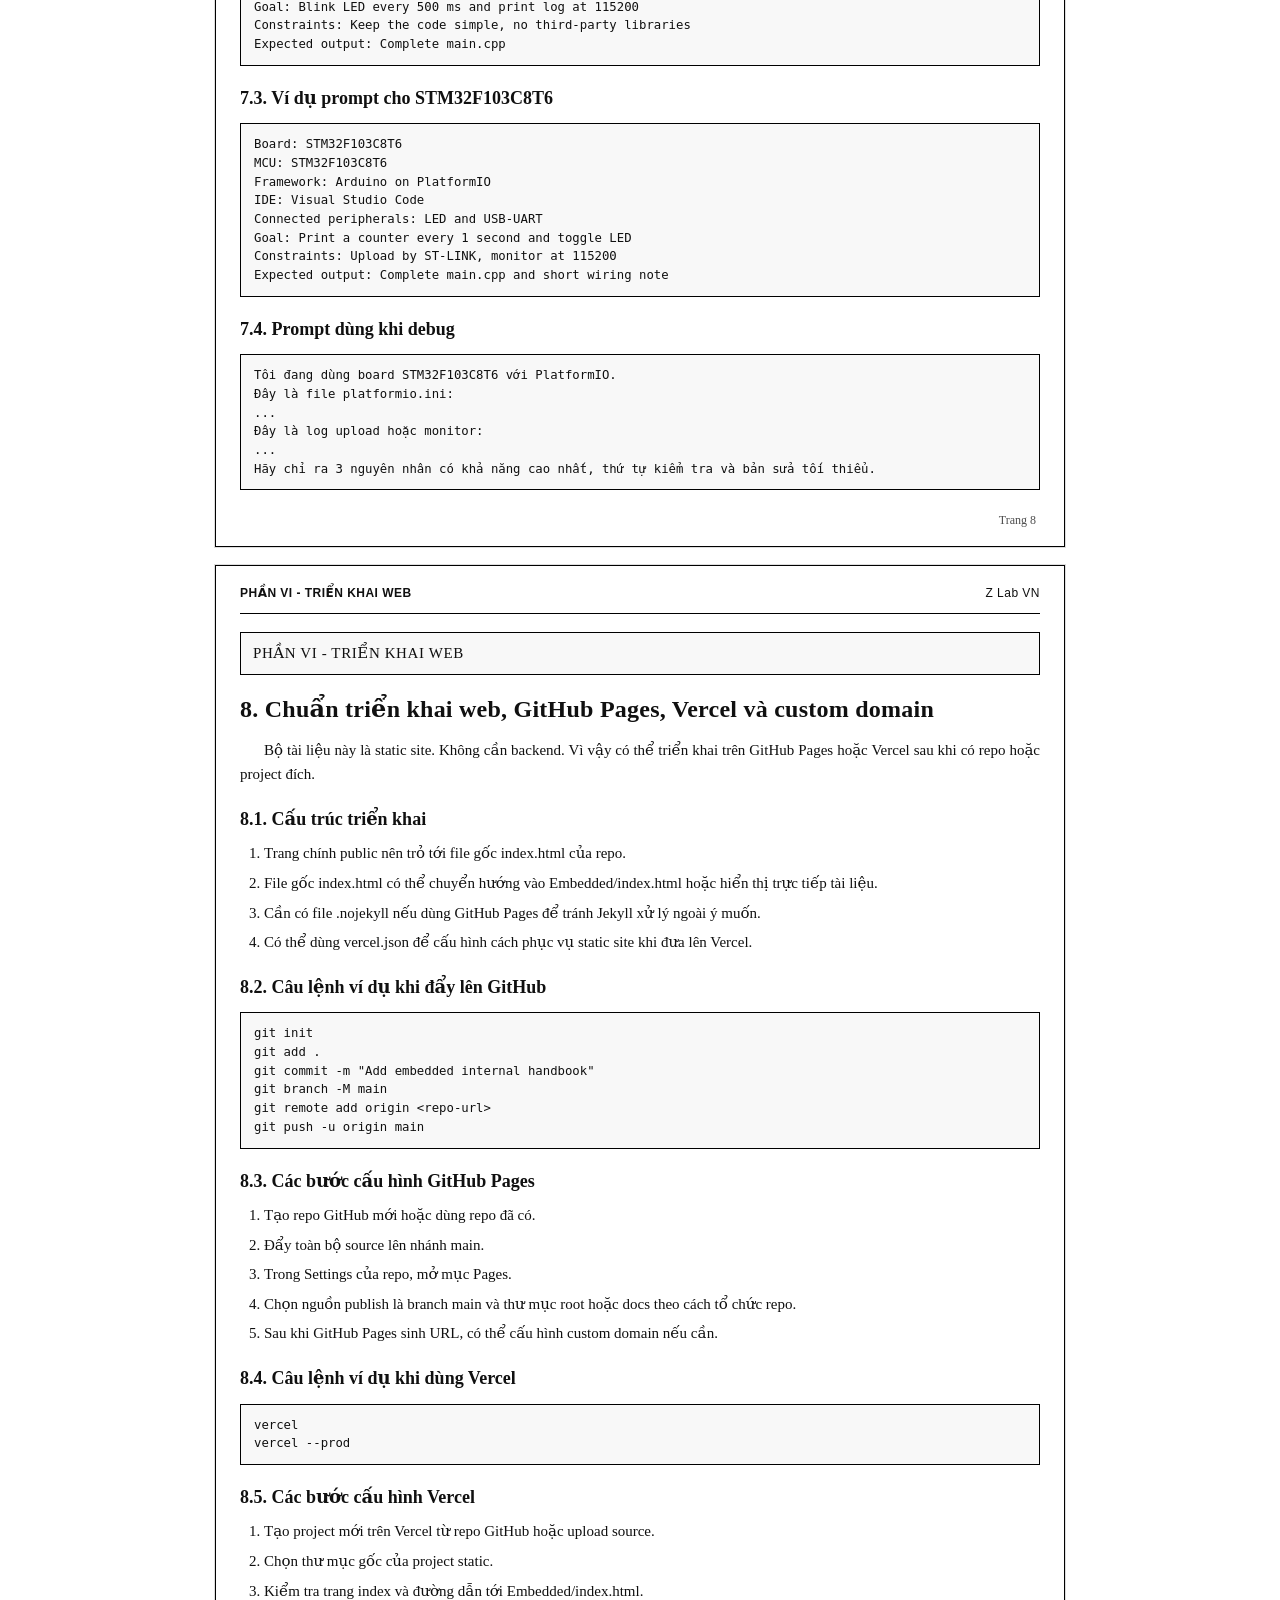
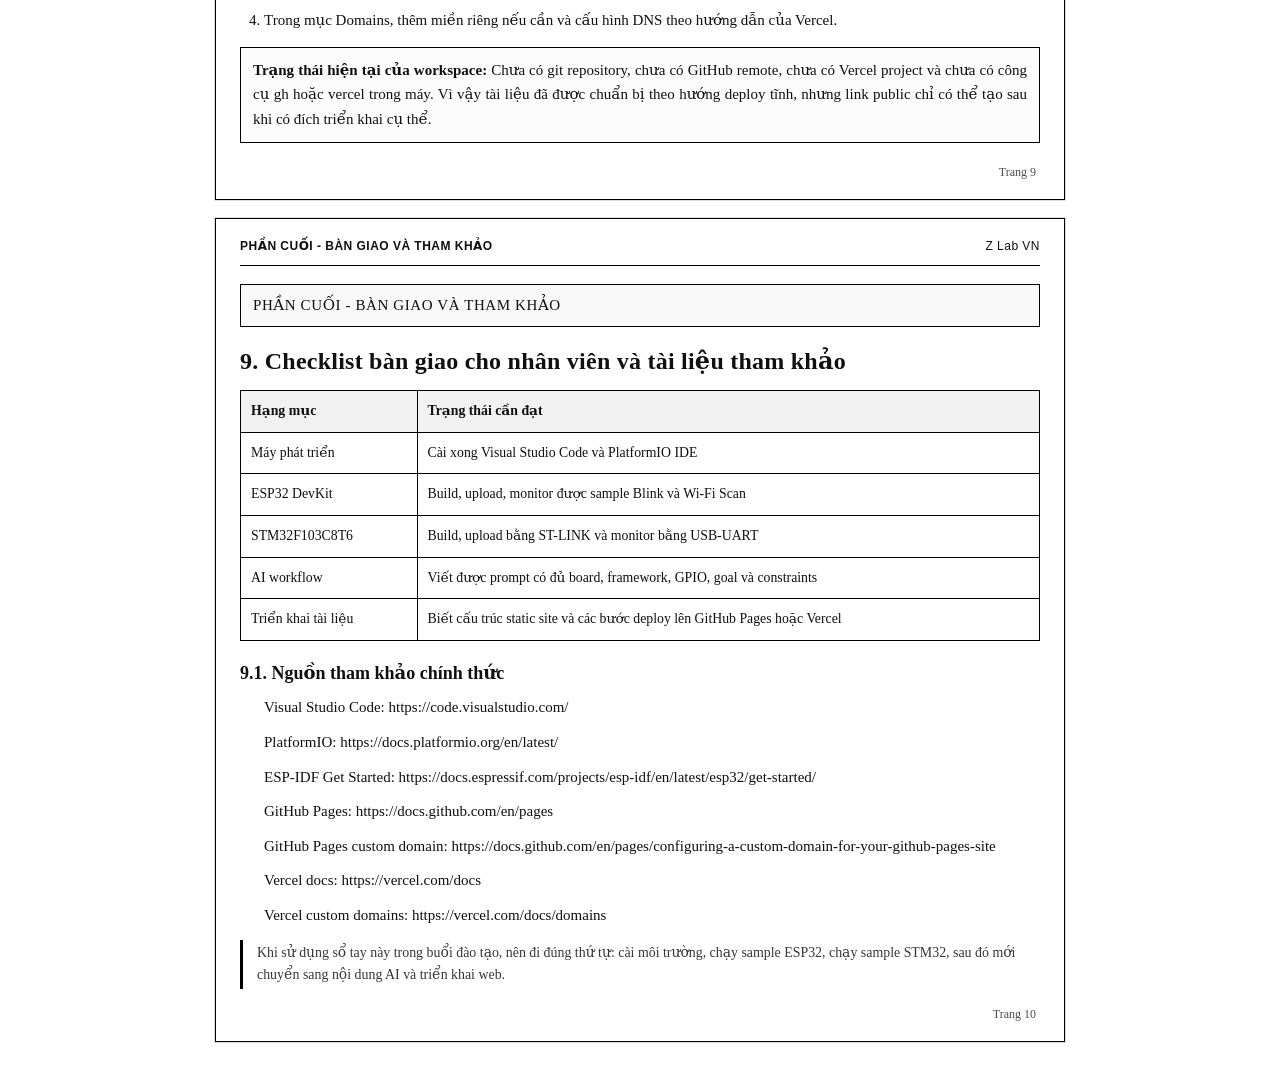
<file: Embedded/index.html>
<!DOCTYPE html>
<html lang="vi">
<head>
  <meta charset="UTF-8" />
  <meta name="viewport" content="width=device-width, initial-scale=1.0" />
  <title>Z Lab VN - Sổ tay lập trình nhúng nội bộ</title>
  <link rel="stylesheet" href="./assets/embedded-doc.css" />
</head>
<body>
  <div class="watermark">Z LAB VN | NỘI BỘ</div>
  <main class="document">
    <section class="cover">
      <div class="cover-frame">
        <div class="cover-top">
          <div class="unit">Z Lab VN</div>
          <div class="line"></div>
          <div class="cover-kicker">Sổ tay kỹ thuật nội bộ</div>
        </div>

        <h1>Sổ tay lập trình nhúng nội bộ</h1>
        <h2>Tài liệu tổng hợp về cài đặt môi trường, thực hành ESP32 DevKit và STM32F103C8T6, sử dụng AI hỗ trợ firmware và chuẩn bị triển khai tài liệu lên môi trường public</h2>

        <div class="cover-box">
          <table>
            <tr>
              <td><strong>Đơn vị</strong></td>
              <td>Z Lab VN</td>
            </tr>
            <tr>
              <td><strong>Phân loại</strong></td>
              <td>NỘI BỘ</td>
            </tr>
            <tr>
              <td><strong>Bộ tài liệu</strong></td>
              <td>Embedded</td>
            </tr>
            <tr>
              <td><strong>Phiên bản</strong></td>
              <td>1.1</td>
            </tr>
            <tr>
              <td><strong>Ngày cập nhật</strong></td>
              <td>08/04/2026</td>
            </tr>
          </table>
        </div>

        <div class="cover-footer">
          Tài liệu sử dụng nội bộ cho Z Lab VN
        </div>
      </div>
    </section>

    <section class="page">
      <div class="header">
        <div class="title">Mục lục tài liệu</div>
        <div>Z Lab VN</div>
      </div>

      <div class="toc-title">Mục lục</div>
      <table class="toc">
        <tr>
          <td>0. <strong>HƯỚNG DẪN CHI TIẾT TỪNG BƯỚC:</strong> VSCode + PlatformIO + GitHub + Copilot</td>
          <td><a href="./04-huong-dan-chi-tiet-vscode-platformio-github.html" style="color: #0066cc; text-decoration: underline;"><strong>Xem chi tiết →</strong></a></td>
        </tr>
        <tr>
          <td>1. Mục đích, phạm vi và chuẩn đầu ra</td>
          <td>Mở đầu</td>
        </tr>
        <tr>
          <td>2. Chuẩn phần cứng cơ bản và bộ dụng cụ</td>
          <td>Phần I</td>
        </tr>
        <tr>
          <td>3. Cài đặt Visual Studio Code, PlatformIO, driver và kết nối board</td>
          <td>Phần II</td>
        </tr>
        <tr>
          <td>4. Vị trí sample code, nội dung test và cách chạy chương trình</td>
          <td>Phần III</td>
        </tr>
        <tr>
          <td>5. Thực hành ESP32 DevKit</td>
          <td>Phần III</td>
        </tr>
        <tr>
          <td>6. Thực hành STM32F103C8T6</td>
          <td>Phần IV</td>
        </tr>
        <tr>
          <td>7. Prompt AI, checklist rà soát và cách dùng AI đúng phạm vi</td>
          <td>Phần V</td>
        </tr>
        <tr>
          <td>8. Chuẩn triển khai web, GitHub Pages, Vercel và custom domain</td>
          <td>Phần VI</td>
        </tr>
        <tr>
          <td>9. Checklist bàn giao cho nhân viên và tài liệu tham khảo</td>
          <td>Phần cuối</td>
        </tr>
      </table>

      <div class="summary-box">
        <p><strong>Mục tiêu của sổ tay:</strong> Một nhân viên mới có thể đọc một tài liệu duy nhất, cài được môi trường, mở được sample, nạp được chương trình, biết nhờ AI hỗ trợ đúng cách và biết cách đóng gói tài liệu để triển khai lên web.</p>
      </div>
    </section>

    <section class="page">
      <div class="header">
        <div class="title">Phần mở đầu</div>
        <div>Phân loại: NỘI BỘ</div>
      </div>

      <div class="section-band">Phần mở đầu</div>

      <h2>1. Mục đích, phạm vi và chuẩn đầu ra</h2>
      <p class="lead">Sổ tay này được dùng để đào tạo nội bộ các nhân sự bắt đầu làm việc với lập trình nhúng tại Z Lab VN, sử dụng <strong>Visual Studio Code</strong> làm môi trường chung cho giai đoạn nhập môn. Visual Studio Code là một trình soạn thảo mã nguồn mạnh mẽ, đa nền tảng (Windows, macOS, Linux), hỗ trợ đầy đủ cho phát triển nhúng qua các extension như PlatformIO, debugger tích hợp, Git integration, terminal nội bộ và AI code assistant. Nhờ tính đa năng và linh hoạt, Visual Studio Code đã trở thành công cụ tiêu chuẩn cho phát triển firmware, web, backend và nhiều lĩnh vực khác trong cộng đồng kỹ sư.</p>
      <p>Phạm vi tài liệu tập trung vào hai nền tảng cơ bản là ESP32 DevKit và STM32F103C8T6. Mỗi người học cần nắm được phần cứng cơ bản, cấu trúc project, thao tác Build, Upload, Monitor, cách đọc log và cách kiểm tra lỗi trước khi chuyển sang các bài toán có độ phức tạp cao hơn.</p>
      <p>Đầu ra tối thiểu sau khi hoàn thành tài liệu gồm: cài được môi trường, chạy được sample ESP32 và STM32, hiểu nơi lấy code test, biết sửa code mức cơ bản, biết viết prompt AI kỹ thuật và biết cách chuẩn bị site tĩnh để triển khai lên GitHub Pages hoặc Vercel.</p>

      <div class="figure-box">
        <img src="./assets/figures/embedded-system-roadmap.svg" alt="Embedded learning roadmap" />
        <p><strong>Hình 1.</strong> Lộ trình triển khai từ cài môi trường đến giai đoạn áp dụng AI và triển khai tài liệu.</p>
      </div>

      <div class="note">
        Giai đoạn nhập môn sử dụng PlatformIO để tạo mặt bằng thao tác thống nhất. Khi đã ổn định, nhóm kỹ thuật có thể mở rộng sang ESP-IDF hoặc STM32Cube theo nhu cầu dự án.
      </div>
    </section>

    <section class="page">
      <div class="header">
        <div class="title">Phần I - Phần cứng cơ bản</div>
        <div>Z Lab VN</div>
      </div>

      <div class="section-band">Phần I - Phần cứng cơ bản</div>

      <h2>2. Chuẩn phần cứng cơ bản và bộ dụng cụ</h2>
      <p>Để giảm thời gian xử lý lỗi do sai khác phần cứng, tài liệu này quy định hai loại cơ bản dùng trong giai đoạn đầu là ESP32 DevKit và STM32F103C8T6. Việc chuẩn hóa board giúp người hướng dẫn dùng chung sample, chung sơ đồ nối dây và chung checklist kiểm tra.</p>

      <table class="table">
        <thead>
          <tr>
            <th>Nhóm</th>
            <th>Board cơ bản</th>
            <th>Mục tiêu sử dụng</th>
            <th>Thiết bị đi kèm</th>
          </tr>
        </thead>
        <tbody>
          <tr>
            <td>ESP32</td>
            <td>ESP32 DevKit</td>
            <td>GPIO, Serial Monitor, Wi-Fi Scan</td>
            <td>Cáp Micro USB data</td>
          </tr>
          <tr>
            <td>STM32</td>
            <td>STM32F103C8T6</td>
            <td>GPIO, UART cơ bản</td>
            <td>ST-LINK và USB-UART</td>
          </tr>
        </tbody>
      </table>

      <div class="summary-box">
        <p><strong>Bộ dụng cụ tối thiểu cho mỗi người:</strong> 1 breadboard nhỏ, 2 LED rời, 2 điện trở 220 ohm, bộ dây jumper, 1 đồng hồ đo cơ bản nếu có, 1 cáp USB data tốt.</p>
        <p><strong>Lưu ý riêng cho STM32F103C8T6:</strong> Nạp code qua ST-LINK theo chân SWD. Nếu cần theo dõi log monitor trên máy tính, phải bổ sung một USB-UART riêng và nối đúng TX, RX, GND.</p>
      </div>

      <div class="figure-box">
        <img src="./assets/figures/board-selection-matrix.svg" alt="Starter board selection" />
        <p><strong>Hình 2.</strong> Bảng tóm tắt lý do chọn board cơ bản cho giai đoạn nhập môn.</p>
      </div>
    </section>

    <section class="page">
      <div class="header">
        <div class="title">Phần II - Cài đặt môi trường</div>
        <div>Z Lab VN</div>
      </div>

      <div class="section-band">Phần II - Cài đặt môi trường</div>

      <h2>3. Cài đặt Visual Studio Code, PlatformIO, driver và kết nối board</h2>
      <p>Visual Studio Code cung cấp nền tảng hoàn chỉnh cho lập trình nhúng khi kết hợp với PlatformIO IDE - một extension mạnh mẽ tích hợp biên dịch, nạp code, monitor serial và quản lý thư viện tất cả trong một giao diện thống nhất. Quy trình cài đặt được thực hiện theo một thứ tự cố định để tránh lỗi chéo giữa editor, extension, driver và cổng kết nối. Các ứng dụng của bộ công cụ này bao gồm: phát triển firmware cho ESP32 và STM32, gỡ lỗi thời gian thực, quản lý phiên bản với Git, tích hợp AI-assisted code generation, hợp tác nhóm qua Live Share, và triển khai tài liệu kỹ thuật tĩnh.</p>

      <div class="figure-box">
        <img src="./assets/figures/setup-pipeline.svg" alt="Setup pipeline" />
        <p><strong>Hình 3.</strong> Chuỗi thao tác chuẩn từ cài editor đến nạp chương trình đầu tiên.</p>
      </div>

      <h3>3.1. Các bước cài đặt</h3>
      <ol>
        <li>Cài Visual Studio Code từ trang chính thức của Microsoft.</li>
        <li>Mở Visual Studio Code và cài extension PlatformIO IDE.</li>
        <li>Với ESP32 DevKit, cắm cáp USB data và kiểm tra hệ điều hành đã nhận cổng serial chưa.</li>
        <li>Với STM32F103C8T6, kết nối ST-LINK để nạp và kết nối USB-UART nếu cần monitor.</li>
        <li>Mở đúng thư mục sample trong Embedded/samples thay vì mở toàn bộ workspace khi bắt đầu thực hành.</li>
      </ol>

      <h3>3.2. Driver cần chú ý</h3>
      <ol>
        <li>ESP32 DevKit thường dùng CP210x hoặc CH340 cho USB-UART. Cần kiểm tra đúng chip trên board để cài đúng driver.</li>
        <li>STM32F103C8T6 không có mạch nạp tích hợp. Cần ST-LINK cho nạp code. Nếu monitor bằng UART, USB-UART phải được nối đúng TX sang RX, RX sang TX và GND chung.</li>
      </ol>

      <div class="note">
        Trong mọi trường hợp, cần kiểm tra cáp data trước khi nghi ngờ phần mềm. Cáp chỉ có nguồn là nguyên nhân phổ biến nhất làm mất cổng kết nối hoặc monitor không có tín hiệu.
      </div>
    </section>

    <section class="page">
      <div class="header">
        <div class="title">Phần III - Sample code và cách chạy</div>
        <div>Z Lab VN</div>
      </div>

      <div class="section-band">Phần III - Sample code và cách chạy</div>

      <h2>4. Vị trí sample code, nội dung test và cách chạy chương trình</h2>
      <p>Các code test đã được đặt sẵn trong thư mục Embedded/samples. Người học không cần tự tạo project mới trong buổi đầu mà nên mở trực tiếp các sample có sẵn để rút ngắn thời gian thao tác.</p>

      <table class="table">
        <thead>
          <tr>
            <th>Thư mục sample</th>
            <th>Nội dung test</th>
          </tr>
        </thead>
        <tbody>
          <tr>
            <td>samples/esp32-blink-pio</td>
            <td>Nhấp nháy LED và in trạng thái lên serial</td>
          </tr>
          <tr>
            <td>samples/esp32-wifi-scan-pio</td>
            <td>Quét mạng Wi-Fi và in SSID, RSSI</td>
          </tr>
          <tr>
            <td>samples/stm32-blink-pio</td>
            <td>Nhấp nháy LED và in trạng thái qua UART</td>
          </tr>
          <tr>
            <td>samples/stm32-uart-pio</td>
            <td>In bộ đếm và thời gian hoạt động qua UART</td>
          </tr>
        </tbody>
      </table>

      <h3>4.1. Chạy bằng giao diện Visual Studio Code</h3>
      <ol>
        <li>Mở Visual Studio Code.</li>
        <li>Chọn File -> Open Folder.</li>
        <li>Chọn đúng một thư mục sample cụ thể.</li>
        <li>Chờ PlatformIO chuẩn bị package lần đầu.</li>
        <li>Bấm Build.</li>
        <li>Nếu biên dịch thành công, bấm Upload.</li>
        <li>Sau khi nạp xong, bấm Monitor.</li>
      </ol>

      <h3>4.2. Chạy bằng câu lệnh nếu đã có pio trong terminal</h3>
      <div class="codebox">pio run
pio run -t upload
pio device monitor -b 115200</div>

      <div class="note">
        Nếu chỉ dùng Visual Studio Code và chưa có lệnh pio ở terminal, người học vẫn có thể thao tác hoàn chỉnh bằng các nút Build, Upload và Monitor trong PlatformIO.
      </div>
    </section>

    <section class="page">
      <div class="header">
        <div class="title">Phần III - Thực hành ESP32</div>
        <div>Z Lab VN</div>
      </div>

      <div class="section-band">Phần III - Thực hành ESP32</div>

      <h2>5. Thực hành ESP32 DevKit</h2>
      <p>ESP32 DevKit được dùng để kiểm tra chuỗi thao tác cơ bản gồm biên dịch, nạp, theo dõi monitor, LED output và Wi-Fi scan.</p>

      <div class="figure-box">
        <img src="./assets/figures/esp32-lab-flow.svg" alt="ESP32 lab flow" />
        <p><strong>Hình 4.</strong> Trình tự thực hành ESP32 từ Blink đến Wi-Fi Scan.</p>
      </div>

      <h3>5.1. Cấu hình project ESP32 Blink</h3>
      <div class="codebox">[env:esp32dev]
platform = espressif32
board = esp32dev
framework = arduino
monitor_speed = 115200</div>

      <h3>5.2. Đoạn mã test chính của ESP32 Blink</h3>
      <div class="codebox">#include &lt;Arduino.h&gt;

#ifndef LED_BUILTIN
#define LED_BUILTIN 2
#endif

void setup() {
  pinMode(LED_BUILTIN, OUTPUT);
  Serial.begin(115200);
}

void loop() {
  digitalWrite(LED_BUILTIN, HIGH);
  delay(500);
  digitalWrite(LED_BUILTIN, LOW);
  delay(500);
}</div>

      <h3>5.3. Kết quả mong đợi</h3>
      <ol>
        <li>LED trên board nhấp nháy theo chu kỳ.</li>
        <li>Monitor hiển thị log trạng thái nếu mở sample đầy đủ trong repo.</li>
        <li>Không có lỗi reset bất thường khi chỉ chạy blink.</li>
      </ol>

      <h3>5.4. Bài test Wi-Fi Scan</h3>
      <p>Mở thư mục samples/esp32-wifi-scan-pio, Build, Upload và Monitor. Kết quả mong đợi là monitor hiển thị các dòng gồm thứ tự mạng, tên SSID, giá trị RSSI và trạng thái OPEN.</p>

      <div class="summary-box">
        <p><strong>Nơi lấy code:</strong> Toàn bộ sample ESP32 đã có sẵn trong Embedded/samples/esp32-blink-pio và Embedded/samples/esp32-wifi-scan-pio. Khi cần mở rộng bài học, cần sao chép từ các sample này trước khi sửa.</p>
      </div>
    </section>

    <section class="page">
      <div class="header">
        <div class="title">Phần IV - Thực hành STM32</div>
        <div>Z Lab VN</div>
      </div>

      <div class="section-band">Phần IV - Thực hành STM32</div>

      <h2>6. Thực hành STM32F103C8T6</h2>
      <p>STM32F103C8T6 được dùng để luyện thao tác nạp qua ST-LINK, cấu hình board Blue Pill trong PlatformIO và theo dõi UART monitor qua USB-UART.</p>

      <div class="figure-box">
        <img src="./assets/figures/stm32-lab-flow.svg" alt="STM32 lab flow" />
        <p><strong>Hình 5.</strong> Trình tự thực hành STM32 từ Blink đến UART Counter.</p>
      </div>

      <h3>6.1. Cấu hình project STM32F103C8T6</h3>
      <div class="codebox">[env:bluepill_f103c8]
platform = ststm32
board = bluepill_f103c8
framework = arduino
monitor_speed = 115200
upload_protocol = stlink</div>

      <h3>6.2. Nối dây tối thiểu</h3>
      <ol>
        <li>Nối ST-LINK theo chuẩn SWD để nạp code.</li>
        <li>Nếu cần monitor, nối USB-UART với TX, RX và GND đúng chiều.</li>
        <li>Dùng chung mass giữa board và USB-UART.</li>
      </ol>

      <h3>6.3. Đoạn mã test chính của STM32 UART Counter</h3>
      <div class="codebox">#include &lt;Arduino.h&gt;

unsigned long counter = 0;

void setup() {
  pinMode(LED_BUILTIN, OUTPUT);
  Serial.begin(115200);
}

void loop() {
  counter++;
  digitalWrite(LED_BUILTIN, counter % 2 == 0 ? HIGH : LOW);
  Serial.println(counter);
  delay(1000);
}</div>

      <h3>6.4. Kết quả mong đợi</h3>
      <ol>
        <li>Board nạp được chương trình qua ST-LINK.</li>
        <li>LED thay đổi trạng thái theo chu kỳ.</li>
        <li>Monitor trên USB-UART hiển thị bộ đếm tăng dần.</li>
      </ol>

      <div class="note">
        Nếu nạp được nhưng monitor không có dữ liệu, ưu tiên kiểm tra lại sơ đồ TX, RX, GND của USB-UART thay vì sửa code ngay.
      </div>
    </section>

    <section class="page">
      <div class="header">
        <div class="title">Phần V - AI hỗ trợ firmware</div>
        <div>Z Lab VN</div>
      </div>

      <div class="section-band">Phần V - AI hỗ trợ firmware</div>

      <h2>7. Prompt AI, checklist rà soát và cách dùng AI đúng phạm vi</h2>
      <p>AI chỉ được dùng để tăng tốc soạn thảo module nhỏ, giải thích lỗi, gợi ý cấu trúc hoặc tạo checklist. AI không được xem là nơi quyết định cuối cùng về sơ đồ chân, điện áp, kết nối phần cứng hoặc logic an toàn.</p>

      <div class="figure-box">
        <img src="./assets/figures/ai-firmware-loop.svg" alt="AI firmware loop" />
        <p><strong>Hình 6.</strong> Vòng lặp chuẩn khi sử dụng AI cho firmware.</p>
      </div>

      <h3>7.1. Mẫu prompt chung</h3>
      <div class="codebox">Board:
MCU:
Framework:
IDE:
Connected peripherals:
GPIO mapping:
Voltage levels:
Goal:
Constraints:
Expected output:</div>

      <h3>7.2. Ví dụ prompt cho ESP32 DevKit</h3>
      <div class="codebox">Board: ESP32 DevKit
MCU: ESP32
Framework: Arduino on PlatformIO
IDE: Visual Studio Code
Connected peripherals: LED on GPIO2
Goal: Blink LED every 500 ms and print log at 115200
Constraints: Keep the code simple, no third-party libraries
Expected output: Complete main.cpp</div>

      <h3>7.3. Ví dụ prompt cho STM32F103C8T6</h3>
      <div class="codebox">Board: STM32F103C8T6
MCU: STM32F103C8T6
Framework: Arduino on PlatformIO
IDE: Visual Studio Code
Connected peripherals: LED and USB-UART
Goal: Print a counter every 1 second and toggle LED
Constraints: Upload by ST-LINK, monitor at 115200
Expected output: Complete main.cpp and short wiring note</div>

      <h3>7.4. Prompt dùng khi debug</h3>
      <div class="codebox">Tôi đang dùng board STM32F103C8T6 với PlatformIO.
Đây là file platformio.ini:
...
Đây là log upload hoặc monitor:
...
Hãy chỉ ra 3 nguyên nhân có khả năng cao nhất, thứ tự kiểm tra và bản sửa tối thiểu.</div>
    </section>

    <section class="page">
      <div class="header">
        <div class="title">Phần VI - Triển khai web</div>
        <div>Z Lab VN</div>
      </div>

      <div class="section-band">Phần VI - Triển khai web</div>

      <h2>8. Chuẩn triển khai web, GitHub Pages, Vercel và custom domain</h2>
      <p>Bộ tài liệu này là static site. Không cần backend. Vì vậy có thể triển khai trên GitHub Pages hoặc Vercel sau khi có repo hoặc project đích.</p>

      <h3>8.1. Cấu trúc triển khai</h3>
      <ol>
        <li>Trang chính public nên trỏ tới file gốc index.html của repo.</li>
        <li>File gốc index.html có thể chuyển hướng vào Embedded/index.html hoặc hiển thị trực tiếp tài liệu.</li>
        <li>Cần có file .nojekyll nếu dùng GitHub Pages để tránh Jekyll xử lý ngoài ý muốn.</li>
        <li>Có thể dùng vercel.json để cấu hình cách phục vụ static site khi đưa lên Vercel.</li>
      </ol>

      <h3>8.2. Câu lệnh ví dụ khi đẩy lên GitHub</h3>
      <div class="codebox">git init
git add .
git commit -m "Add embedded internal handbook"
git branch -M main
git remote add origin &lt;repo-url&gt;
git push -u origin main</div>

      <h3>8.3. Các bước cấu hình GitHub Pages</h3>
      <ol>
        <li>Tạo repo GitHub mới hoặc dùng repo đã có.</li>
        <li>Đẩy toàn bộ source lên nhánh main.</li>
        <li>Trong Settings của repo, mở mục Pages.</li>
        <li>Chọn nguồn publish là branch main và thư mục root hoặc docs theo cách tổ chức repo.</li>
        <li>Sau khi GitHub Pages sinh URL, có thể cấu hình custom domain nếu cần.</li>
      </ol>

      <h3>8.4. Câu lệnh ví dụ khi dùng Vercel</h3>
      <div class="codebox">vercel
vercel --prod</div>

      <h3>8.5. Các bước cấu hình Vercel</h3>
      <ol>
        <li>Tạo project mới trên Vercel từ repo GitHub hoặc upload source.</li>
        <li>Chọn thư mục gốc của project static.</li>
        <li>Kiểm tra trang index và đường dẫn tới Embedded/index.html.</li>
        <li>Trong mục Domains, thêm miền riêng nếu cần và cấu hình DNS theo hướng dẫn của Vercel.</li>
      </ol>

      <div class="summary-box">
        <p><strong>Trạng thái hiện tại của workspace:</strong> Chưa có git repository, chưa có GitHub remote, chưa có Vercel project và chưa có công cụ gh hoặc vercel trong máy. Vì vậy tài liệu đã được chuẩn bị theo hướng deploy tĩnh, nhưng link public chỉ có thể tạo sau khi có đích triển khai cụ thể.</p>
      </div>
    </section>

    <section class="page">
      <div class="header">
        <div class="title">Phần cuối - Bàn giao và tham khảo</div>
        <div>Z Lab VN</div>
      </div>

      <div class="section-band">Phần cuối - Bàn giao và tham khảo</div>

      <h2>9. Checklist bàn giao cho nhân viên và tài liệu tham khảo</h2>
      <table class="table">
        <thead>
          <tr>
            <th>Hạng mục</th>
            <th>Trạng thái cần đạt</th>
          </tr>
        </thead>
        <tbody>
          <tr>
            <td>Máy phát triển</td>
            <td>Cài xong Visual Studio Code và PlatformIO IDE</td>
          </tr>
          <tr>
            <td>ESP32 DevKit</td>
            <td>Build, upload, monitor được sample Blink và Wi-Fi Scan</td>
          </tr>
          <tr>
            <td>STM32F103C8T6</td>
            <td>Build, upload bằng ST-LINK và monitor bằng USB-UART</td>
          </tr>
          <tr>
            <td>AI workflow</td>
            <td>Viết được prompt có đủ board, framework, GPIO, goal và constraints</td>
          </tr>
          <tr>
            <td>Triển khai tài liệu</td>
            <td>Biết cấu trúc static site và các bước deploy lên GitHub Pages hoặc Vercel</td>
          </tr>
        </tbody>
      </table>

      <h3>9.1. Nguồn tham khảo chính thức</h3>
      <p>Visual Studio Code: https://code.visualstudio.com/</p>
      <p>PlatformIO: https://docs.platformio.org/en/latest/</p>
      <p>ESP-IDF Get Started: https://docs.espressif.com/projects/esp-idf/en/latest/esp32/get-started/</p>
      <p>GitHub Pages: https://docs.github.com/en/pages</p>
      <p>GitHub Pages custom domain: https://docs.github.com/en/pages/configuring-a-custom-domain-for-your-github-pages-site</p>
      <p>Vercel docs: https://vercel.com/docs</p>
      <p>Vercel custom domains: https://vercel.com/docs/domains</p>

      <div class="note">
        Khi sử dụng sổ tay này trong buổi đào tạo, nên đi đúng thứ tự: cài môi trường, chạy sample ESP32, chạy sample STM32, sau đó mới chuyển sang nội dung AI và triển khai web.
      </div>
    </section>
  </main>
</body>
</html>
</file>
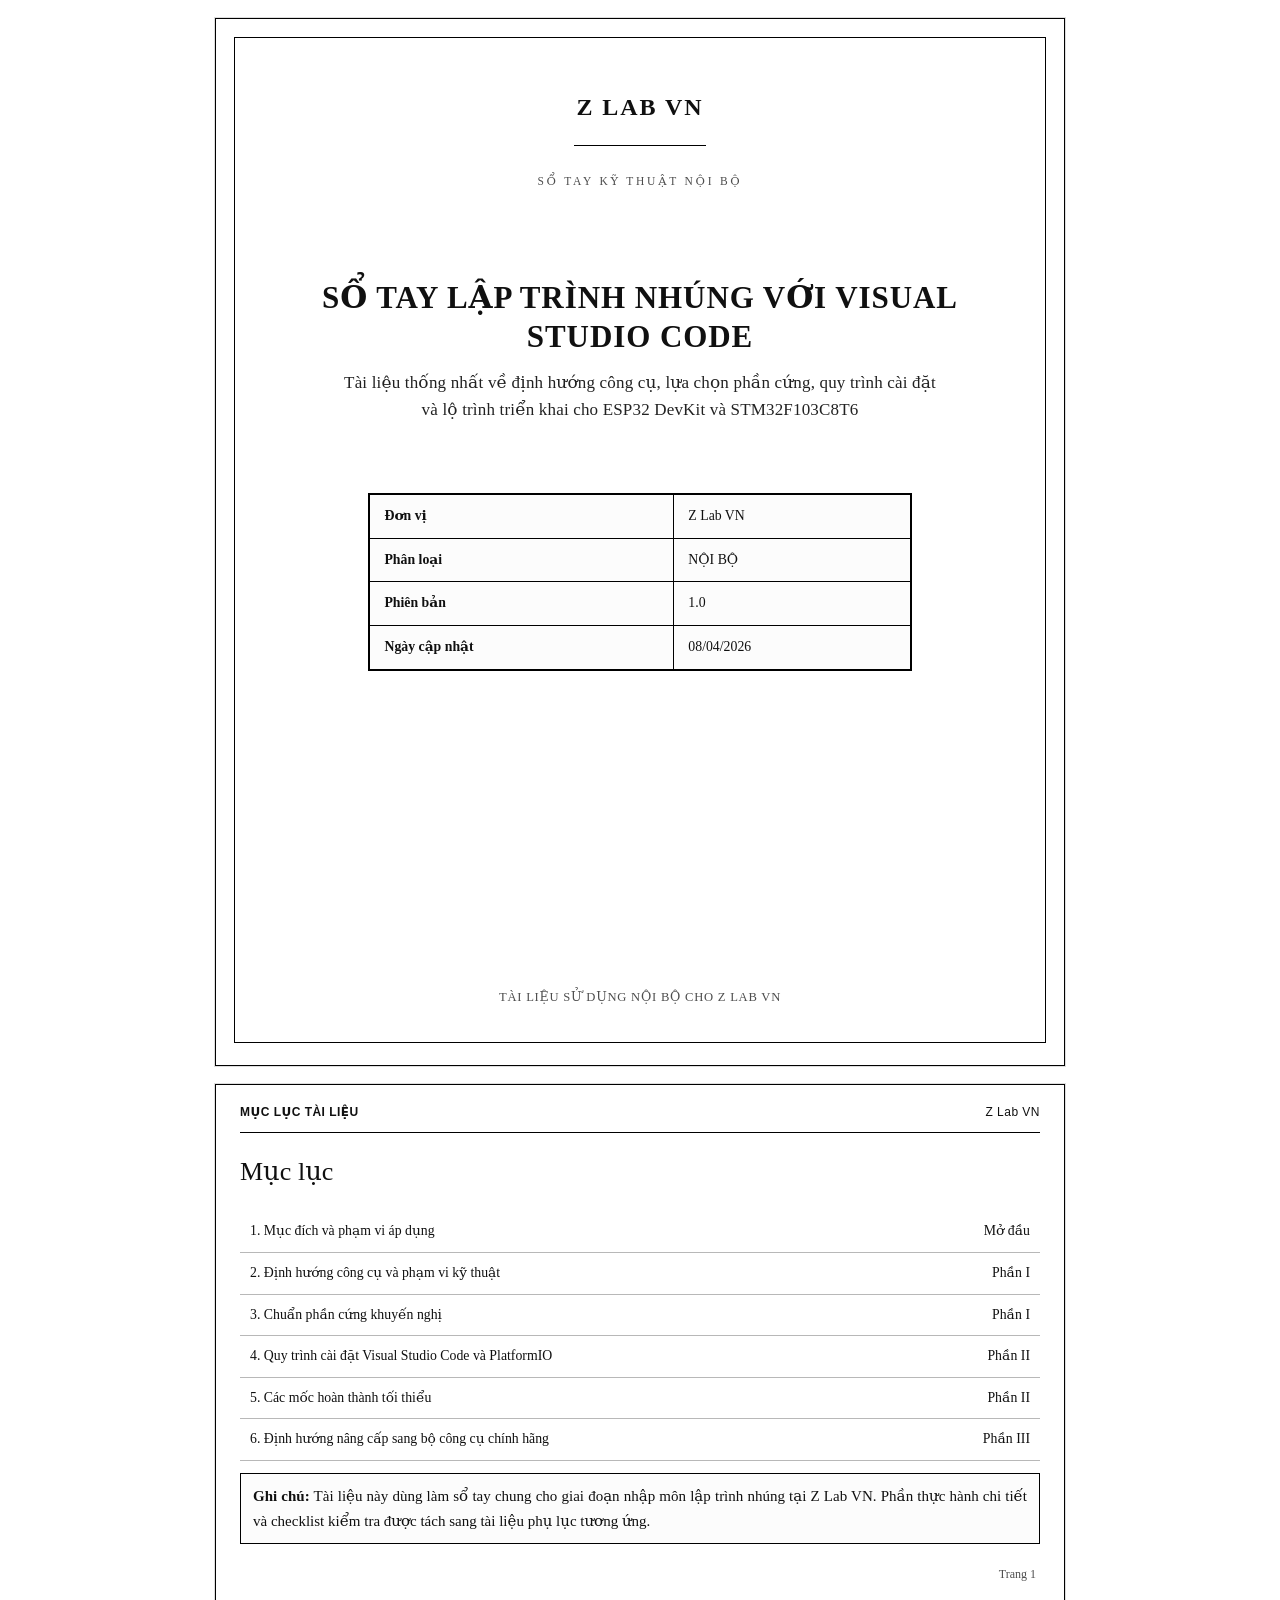
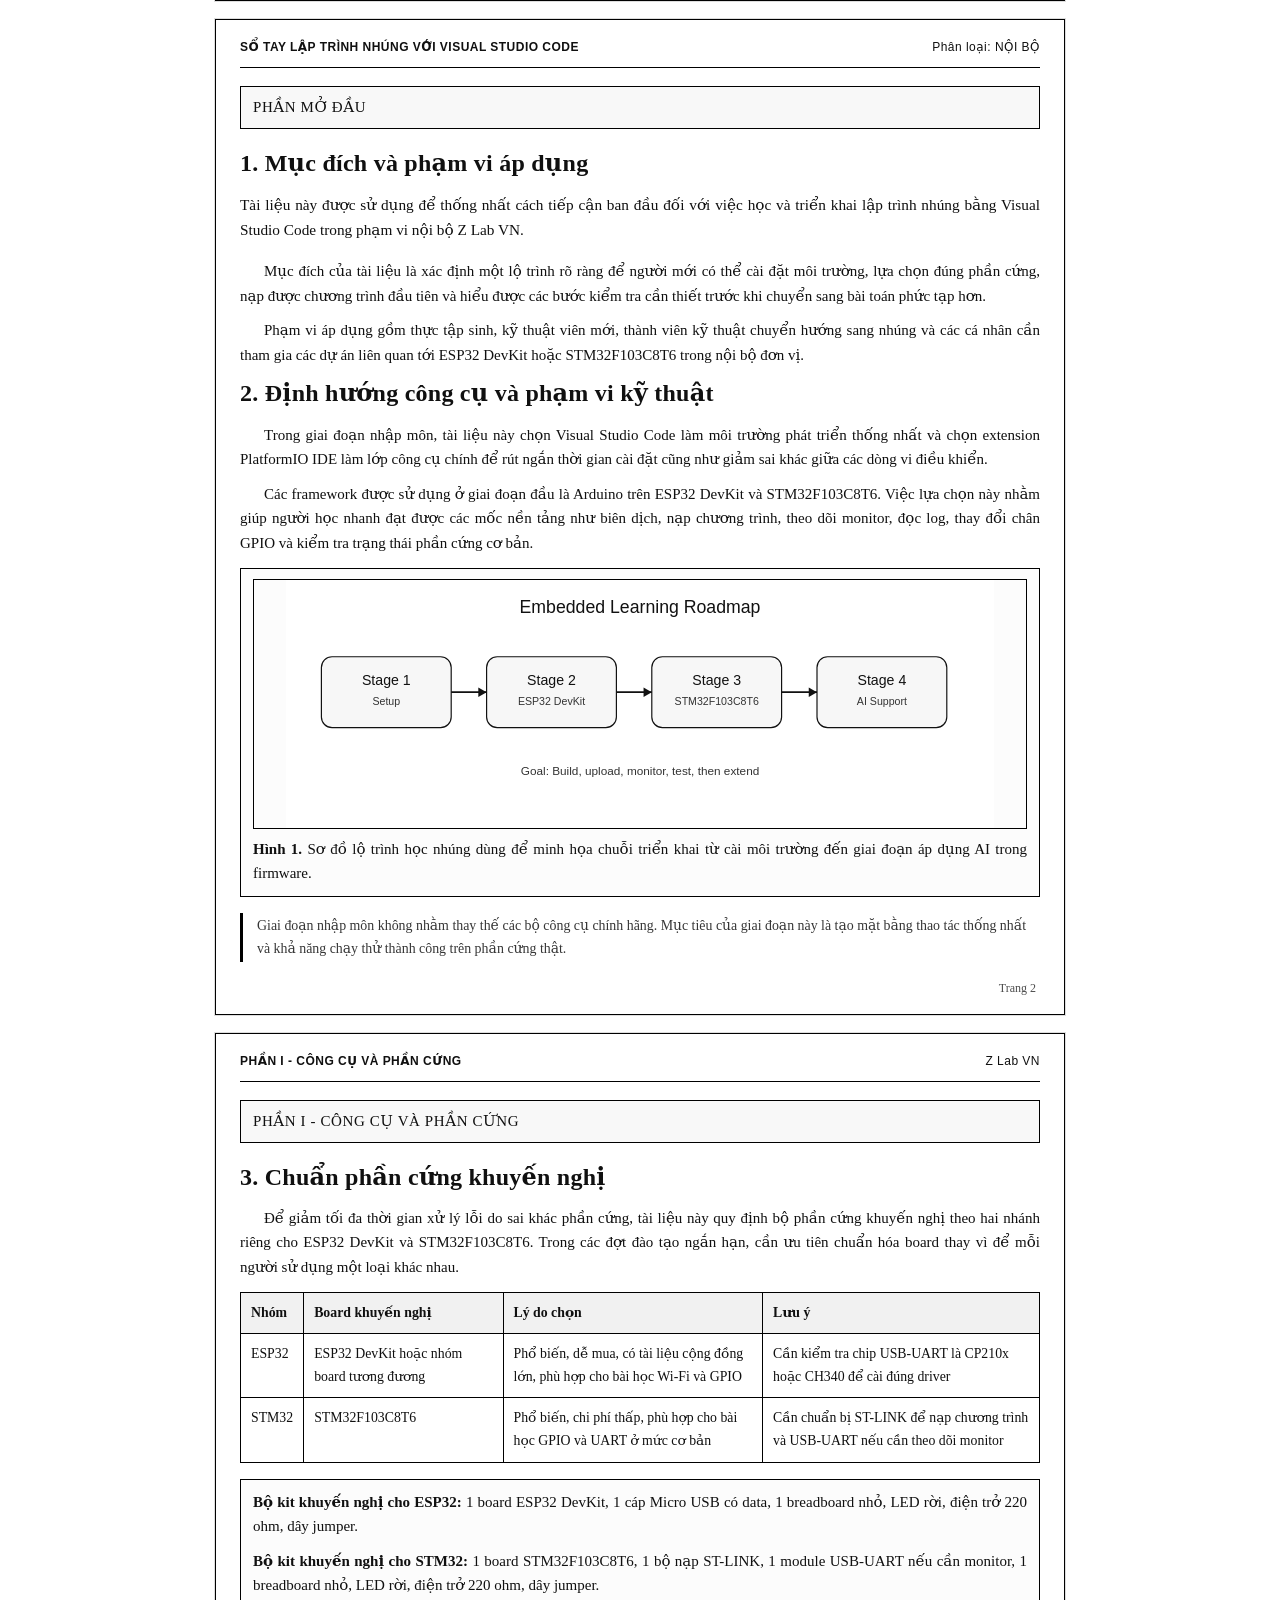
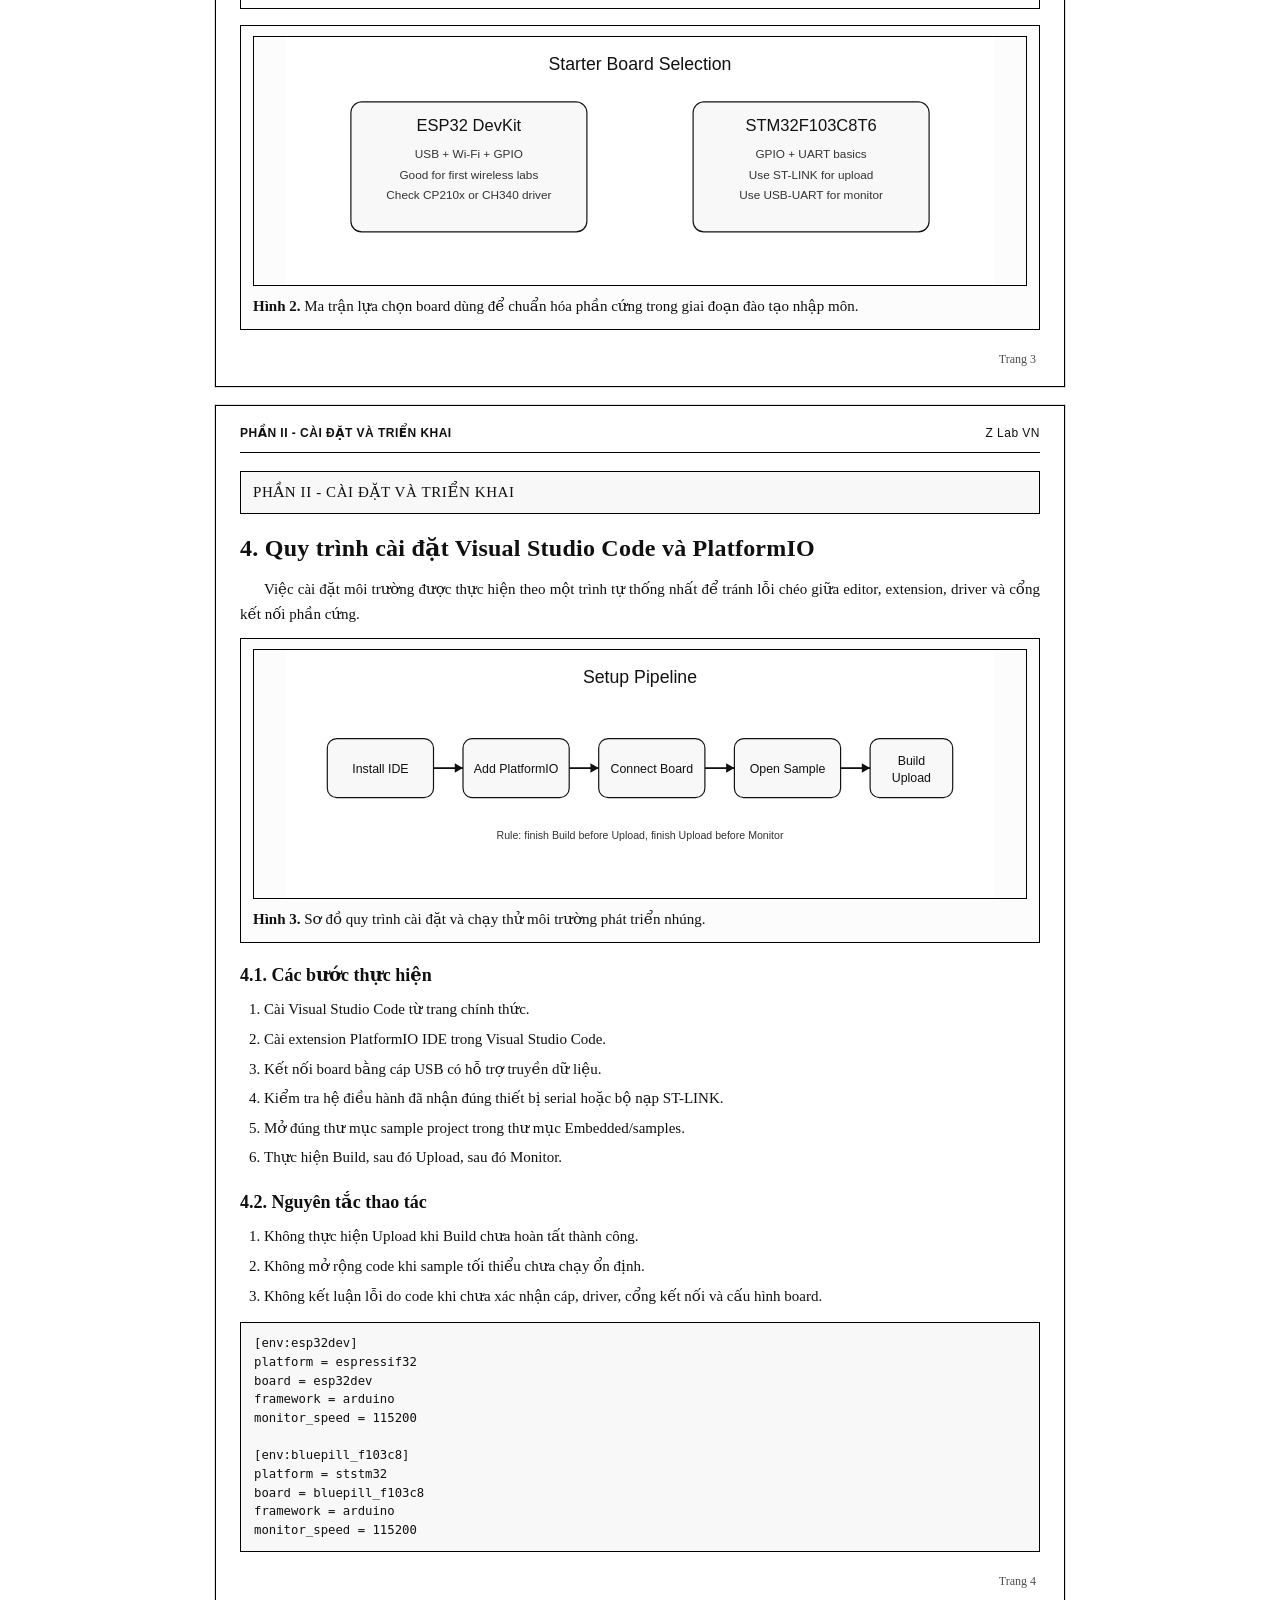
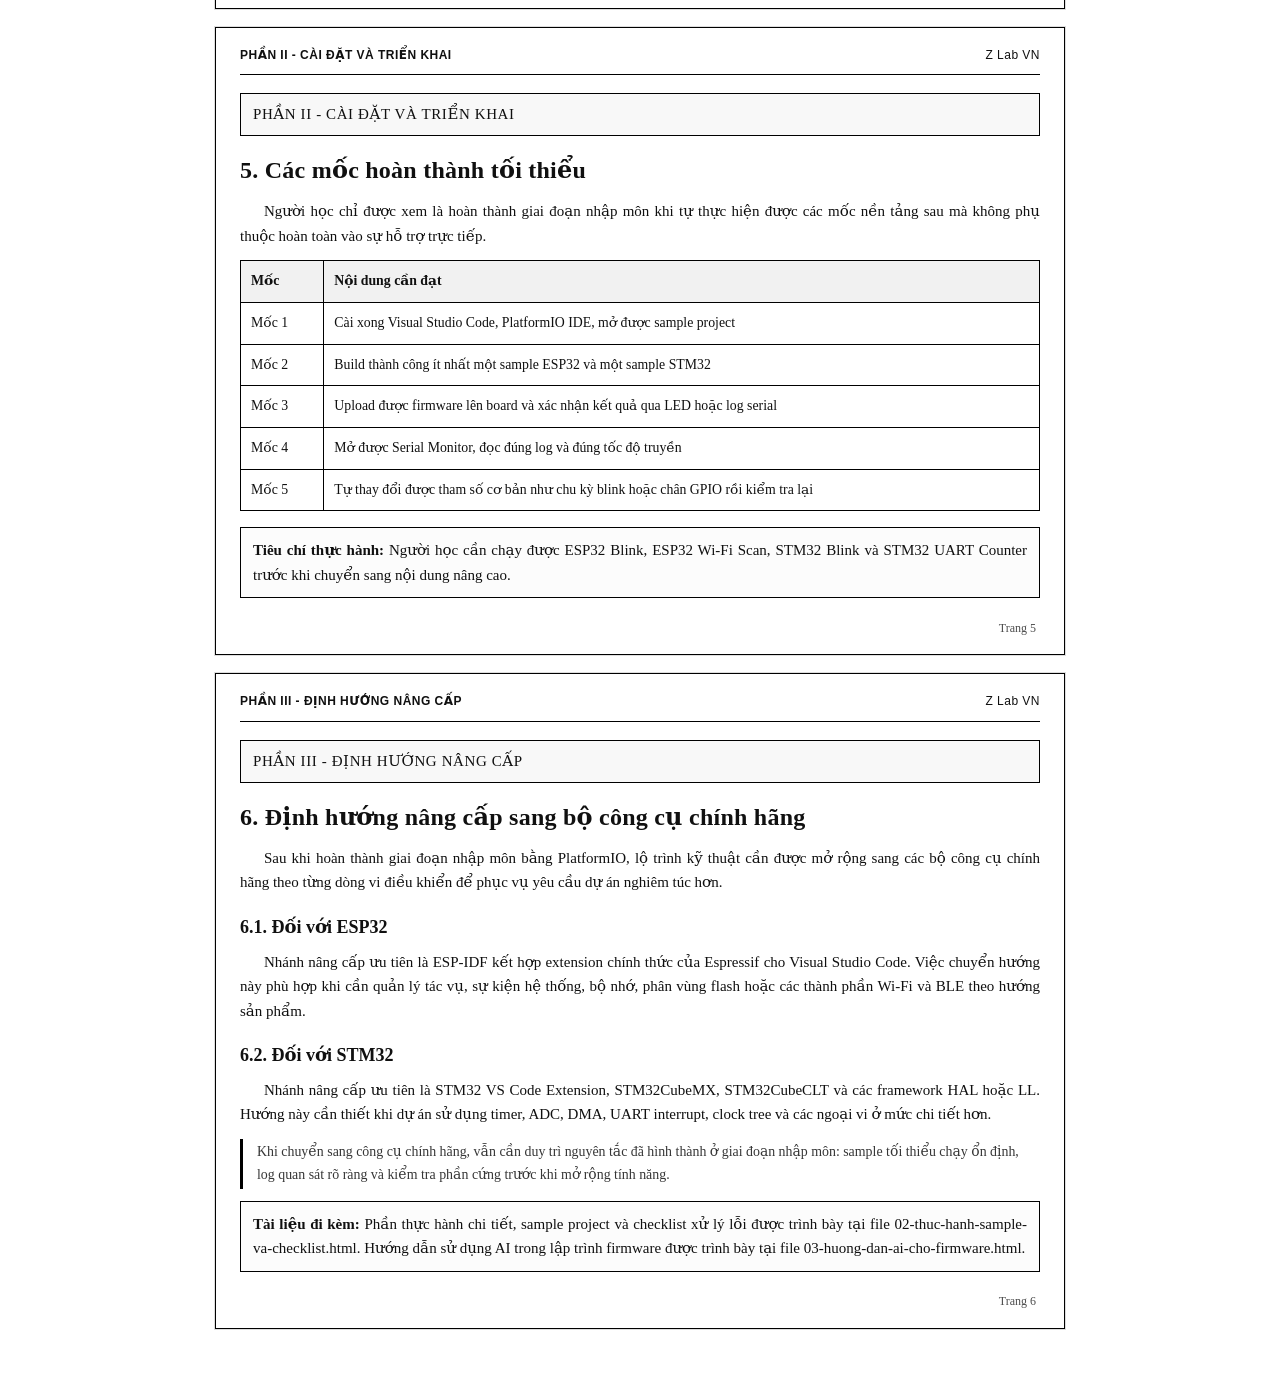
<file: Embedded/01-so-tay-lap-trinh-nhung-vscode.html>
<!DOCTYPE html>
<html lang="vi">
<head>
  <meta charset="UTF-8" />
  <meta name="viewport" content="width=device-width, initial-scale=1.0" />
  <title>Z Lab VN - Sổ tay lập trình nhúng với Visual Studio Code</title>
  <link rel="stylesheet" href="./assets/embedded-doc.css" />
</head>
<body>
  <div class="watermark">Z LAB VN | NỘI BỘ</div>
  <main class="document">
    <section class="cover">
      <div class="cover-frame">
        <div class="cover-top">
          <div class="unit">Z Lab VN</div>
          <div class="line"></div>
          <div class="cover-kicker">Sổ tay kỹ thuật nội bộ</div>
        </div>

        <h1>Sổ tay lập trình nhúng với Visual Studio Code</h1>
        <h2>Tài liệu thống nhất về định hướng công cụ, lựa chọn phần cứng, quy trình cài đặt và lộ trình triển khai cho ESP32 DevKit và STM32F103C8T6</h2>

        <div class="cover-box">
          <table>
            <tr>
              <td><strong>Đơn vị</strong></td>
              <td>Z Lab VN</td>
            </tr>
            <tr>
              <td><strong>Phân loại</strong></td>
              <td>NỘI BỘ</td>
            </tr>
            <tr>
              <td><strong>Phiên bản</strong></td>
              <td>1.0</td>
            </tr>
            <tr>
              <td><strong>Ngày cập nhật</strong></td>
              <td>08/04/2026</td>
            </tr>
          </table>
        </div>

        <div class="cover-footer">
          Tài liệu sử dụng nội bộ cho Z Lab VN
        </div>
      </div>
    </section>

    <section class="page">
      <div class="header">
        <div class="title">Mục lục tài liệu</div>
        <div>Z Lab VN</div>
      </div>

      <div class="toc-title">Mục lục</div>
      <table class="toc">
        <tr>
          <td>1. Mục đích và phạm vi áp dụng</td>
          <td>Mở đầu</td>
        </tr>
        <tr>
          <td>2. Định hướng công cụ và phạm vi kỹ thuật</td>
          <td>Phần I</td>
        </tr>
        <tr>
          <td>3. Chuẩn phần cứng khuyến nghị</td>
          <td>Phần I</td>
        </tr>
        <tr>
          <td>4. Quy trình cài đặt Visual Studio Code và PlatformIO</td>
          <td>Phần II</td>
        </tr>
        <tr>
          <td>5. Các mốc hoàn thành tối thiểu</td>
          <td>Phần II</td>
        </tr>
        <tr>
          <td>6. Định hướng nâng cấp sang bộ công cụ chính hãng</td>
          <td>Phần III</td>
        </tr>
      </table>

      <div class="summary-box">
        <p><strong>Ghi chú:</strong> Tài liệu này dùng làm sổ tay chung cho giai đoạn nhập môn lập trình nhúng tại Z Lab VN. Phần thực hành chi tiết và checklist kiểm tra được tách sang tài liệu phụ lục tương ứng.</p>
      </div>
    </section>

    <section class="page">
      <div class="header">
        <div class="title">Sổ tay lập trình nhúng với Visual Studio Code</div>
        <div>Phân loại: NỘI BỘ</div>
      </div>

      <div class="section-band">Phần mở đầu</div>

      <h2>1. Mục đích và phạm vi áp dụng</h2>
      <p class="lead">Tài liệu này được sử dụng để thống nhất cách tiếp cận ban đầu đối với việc học và triển khai lập trình nhúng bằng Visual Studio Code trong phạm vi nội bộ Z Lab VN.</p>
      <p>Mục đích của tài liệu là xác định một lộ trình rõ ràng để người mới có thể cài đặt môi trường, lựa chọn đúng phần cứng, nạp được chương trình đầu tiên và hiểu được các bước kiểm tra cần thiết trước khi chuyển sang bài toán phức tạp hơn.</p>
      <p>Phạm vi áp dụng gồm thực tập sinh, kỹ thuật viên mới, thành viên kỹ thuật chuyển hướng sang nhúng và các cá nhân cần tham gia các dự án liên quan tới ESP32 DevKit hoặc STM32F103C8T6 trong nội bộ đơn vị.</p>

      <h2>2. Định hướng công cụ và phạm vi kỹ thuật</h2>
      <p>Trong giai đoạn nhập môn, tài liệu này chọn Visual Studio Code làm môi trường phát triển thống nhất và chọn extension PlatformIO IDE làm lớp công cụ chính để rút ngắn thời gian cài đặt cũng như giảm sai khác giữa các dòng vi điều khiển.</p>
      <p>Các framework được sử dụng ở giai đoạn đầu là Arduino trên ESP32 DevKit và STM32F103C8T6. Việc lựa chọn này nhằm giúp người học nhanh đạt được các mốc nền tảng như biên dịch, nạp chương trình, theo dõi monitor, đọc log, thay đổi chân GPIO và kiểm tra trạng thái phần cứng cơ bản.</p>

      <div class="figure-box">
        <img src="./assets/figures/embedded-system-roadmap.svg" alt="Embedded learning roadmap" />
        <p><strong>Hình 1.</strong> Sơ đồ lộ trình học nhúng dùng để minh họa chuỗi triển khai từ cài môi trường đến giai đoạn áp dụng AI trong firmware.</p>
      </div>

      <div class="note">
        Giai đoạn nhập môn không nhằm thay thế các bộ công cụ chính hãng. Mục tiêu của giai đoạn này là tạo mặt bằng thao tác thống nhất và khả năng chạy thử thành công trên phần cứng thật.
      </div>
    </section>

    <section class="page">
      <div class="header">
        <div class="title">Phần I - Công cụ và phần cứng</div>
        <div>Z Lab VN</div>
      </div>

      <div class="section-band">Phần I - Công cụ và phần cứng</div>

      <h2>3. Chuẩn phần cứng khuyến nghị</h2>
      <p>Để giảm tối đa thời gian xử lý lỗi do sai khác phần cứng, tài liệu này quy định bộ phần cứng khuyến nghị theo hai nhánh riêng cho ESP32 DevKit và STM32F103C8T6. Trong các đợt đào tạo ngắn hạn, cần ưu tiên chuẩn hóa board thay vì để mỗi người sử dụng một loại khác nhau.</p>

      <table class="table">
        <thead>
          <tr>
            <th>Nhóm</th>
            <th>Board khuyến nghị</th>
            <th>Lý do chọn</th>
            <th>Lưu ý</th>
          </tr>
        </thead>
        <tbody>
          <tr>
            <td>ESP32</td>
            <td>ESP32 DevKit hoặc nhóm board tương đương</td>
            <td>Phổ biến, dễ mua, có tài liệu cộng đồng lớn, phù hợp cho bài học Wi-Fi và GPIO</td>
            <td>Cần kiểm tra chip USB-UART là CP210x hoặc CH340 để cài đúng driver</td>
          </tr>
          <tr>
            <td>STM32</td>
            <td>STM32F103C8T6</td>
            <td>Phổ biến, chi phí thấp, phù hợp cho bài học GPIO và UART ở mức cơ bản</td>
            <td>Cần chuẩn bị ST-LINK để nạp chương trình và USB-UART nếu cần theo dõi monitor</td>
          </tr>
        </tbody>
      </table>

      <div class="summary-box">
        <p><strong>Bộ kit khuyến nghị cho ESP32:</strong> 1 board ESP32 DevKit, 1 cáp Micro USB có data, 1 breadboard nhỏ, LED rời, điện trở 220 ohm, dây jumper.</p>
        <p><strong>Bộ kit khuyến nghị cho STM32:</strong> 1 board STM32F103C8T6, 1 bộ nạp ST-LINK, 1 module USB-UART nếu cần monitor, 1 breadboard nhỏ, LED rời, điện trở 220 ohm, dây jumper.</p>
      </div>

      <div class="figure-box">
        <img src="./assets/figures/board-selection-matrix.svg" alt="Board selection matrix" />
        <p><strong>Hình 2.</strong> Ma trận lựa chọn board dùng để chuẩn hóa phần cứng trong giai đoạn đào tạo nhập môn.</p>
      </div>
    </section>

    <section class="page">
      <div class="header">
        <div class="title">Phần II - Cài đặt và triển khai</div>
        <div>Z Lab VN</div>
      </div>

      <div class="section-band">Phần II - Cài đặt và triển khai</div>

      <h2>4. Quy trình cài đặt Visual Studio Code và PlatformIO</h2>
      <p>Việc cài đặt môi trường được thực hiện theo một trình tự thống nhất để tránh lỗi chéo giữa editor, extension, driver và cổng kết nối phần cứng.</p>

      <div class="figure-box">
        <img src="./assets/figures/setup-pipeline.svg" alt="Setup pipeline" />
        <p><strong>Hình 3.</strong> Sơ đồ quy trình cài đặt và chạy thử môi trường phát triển nhúng.</p>
      </div>

      <h3>4.1. Các bước thực hiện</h3>
      <ol>
        <li>Cài Visual Studio Code từ trang chính thức.</li>
        <li>Cài extension PlatformIO IDE trong Visual Studio Code.</li>
        <li>Kết nối board bằng cáp USB có hỗ trợ truyền dữ liệu.</li>
        <li>Kiểm tra hệ điều hành đã nhận đúng thiết bị serial hoặc bộ nạp ST-LINK.</li>
        <li>Mở đúng thư mục sample project trong thư mục Embedded/samples.</li>
        <li>Thực hiện Build, sau đó Upload, sau đó Monitor.</li>
      </ol>

      <h3>4.2. Nguyên tắc thao tác</h3>
      <ol>
        <li>Không thực hiện Upload khi Build chưa hoàn tất thành công.</li>
        <li>Không mở rộng code khi sample tối thiểu chưa chạy ổn định.</li>
        <li>Không kết luận lỗi do code khi chưa xác nhận cáp, driver, cổng kết nối và cấu hình board.</li>
      </ol>

      <div class="codebox">[env:esp32dev]
platform = espressif32
board = esp32dev
framework = arduino
monitor_speed = 115200

[env:bluepill_f103c8]
platform = ststm32
board = bluepill_f103c8
framework = arduino
monitor_speed = 115200</div>
    </section>

    <section class="page">
      <div class="header">
        <div class="title">Phần II - Cài đặt và triển khai</div>
        <div>Z Lab VN</div>
      </div>

      <div class="section-band">Phần II - Cài đặt và triển khai</div>

      <h2>5. Các mốc hoàn thành tối thiểu</h2>
      <p>Người học chỉ được xem là hoàn thành giai đoạn nhập môn khi tự thực hiện được các mốc nền tảng sau mà không phụ thuộc hoàn toàn vào sự hỗ trợ trực tiếp.</p>

      <table class="table">
        <thead>
          <tr>
            <th>Mốc</th>
            <th>Nội dung cần đạt</th>
          </tr>
        </thead>
        <tbody>
          <tr>
            <td>Mốc 1</td>
            <td>Cài xong Visual Studio Code, PlatformIO IDE, mở được sample project</td>
          </tr>
          <tr>
            <td>Mốc 2</td>
            <td>Build thành công ít nhất một sample ESP32 và một sample STM32</td>
          </tr>
          <tr>
            <td>Mốc 3</td>
            <td>Upload được firmware lên board và xác nhận kết quả qua LED hoặc log serial</td>
          </tr>
          <tr>
            <td>Mốc 4</td>
            <td>Mở được Serial Monitor, đọc đúng log và đúng tốc độ truyền</td>
          </tr>
          <tr>
            <td>Mốc 5</td>
            <td>Tự thay đổi được tham số cơ bản như chu kỳ blink hoặc chân GPIO rồi kiểm tra lại</td>
          </tr>
        </tbody>
      </table>

      <div class="summary-box">
        <p><strong>Tiêu chí thực hành:</strong> Người học cần chạy được ESP32 Blink, ESP32 Wi-Fi Scan, STM32 Blink và STM32 UART Counter trước khi chuyển sang nội dung nâng cao.</p>
      </div>
    </section>

    <section class="page">
      <div class="header">
        <div class="title">Phần III - Định hướng nâng cấp</div>
        <div>Z Lab VN</div>
      </div>

      <div class="section-band">Phần III - Định hướng nâng cấp</div>

      <h2>6. Định hướng nâng cấp sang bộ công cụ chính hãng</h2>
      <p>Sau khi hoàn thành giai đoạn nhập môn bằng PlatformIO, lộ trình kỹ thuật cần được mở rộng sang các bộ công cụ chính hãng theo từng dòng vi điều khiển để phục vụ yêu cầu dự án nghiêm túc hơn.</p>

      <h3>6.1. Đối với ESP32</h3>
      <p>Nhánh nâng cấp ưu tiên là ESP-IDF kết hợp extension chính thức của Espressif cho Visual Studio Code. Việc chuyển hướng này phù hợp khi cần quản lý tác vụ, sự kiện hệ thống, bộ nhớ, phân vùng flash hoặc các thành phần Wi-Fi và BLE theo hướng sản phẩm.</p>

      <h3>6.2. Đối với STM32</h3>
      <p>Nhánh nâng cấp ưu tiên là STM32 VS Code Extension, STM32CubeMX, STM32CubeCLT và các framework HAL hoặc LL. Hướng này cần thiết khi dự án sử dụng timer, ADC, DMA, UART interrupt, clock tree và các ngoại vi ở mức chi tiết hơn.</p>

      <div class="note">
        Khi chuyển sang công cụ chính hãng, vẫn cần duy trì nguyên tắc đã hình thành ở giai đoạn nhập môn: sample tối thiểu chạy ổn định, log quan sát rõ ràng và kiểm tra phần cứng trước khi mở rộng tính năng.
      </div>

      <div class="summary-box">
        <p><strong>Tài liệu đi kèm:</strong> Phần thực hành chi tiết, sample project và checklist xử lý lỗi được trình bày tại file 02-thuc-hanh-sample-va-checklist.html. Hướng dẫn sử dụng AI trong lập trình firmware được trình bày tại file 03-huong-dan-ai-cho-firmware.html.</p>
      </div>
    </section>
  </main>
</body>
</html>
</file>
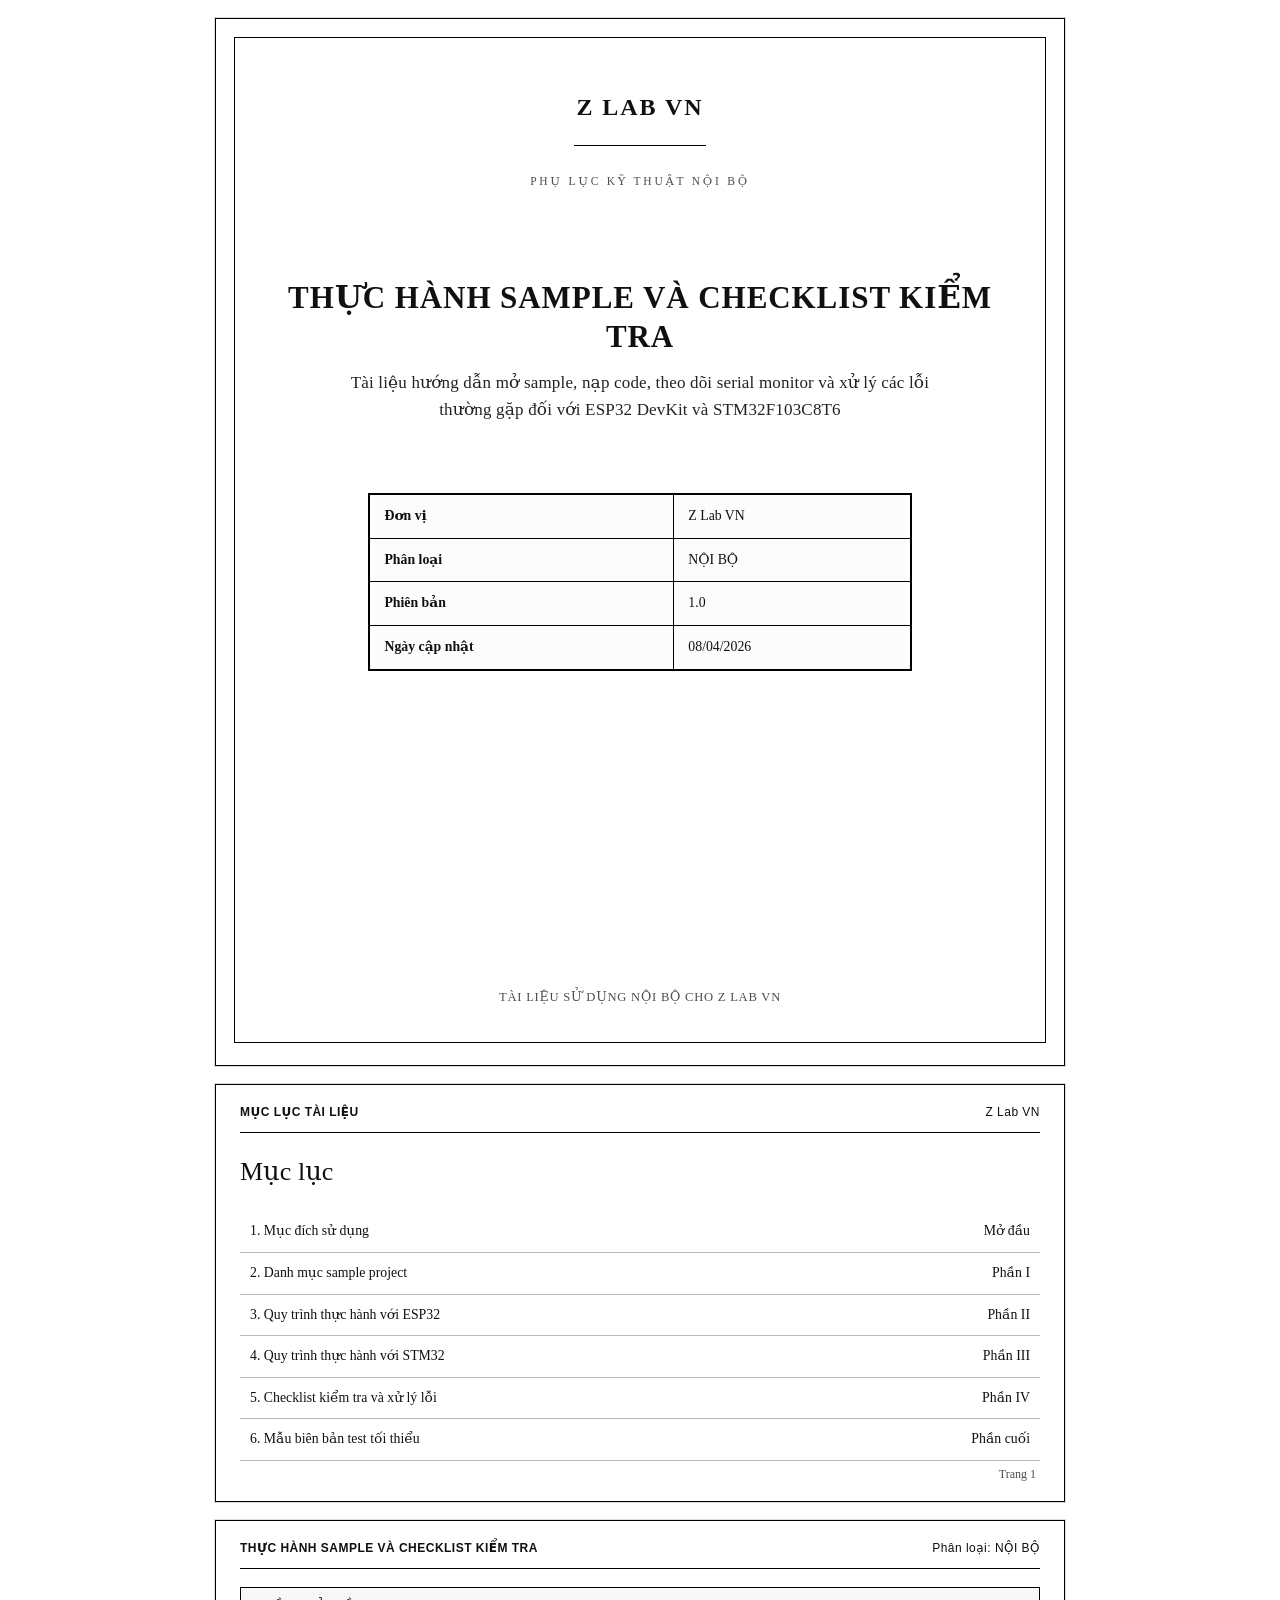
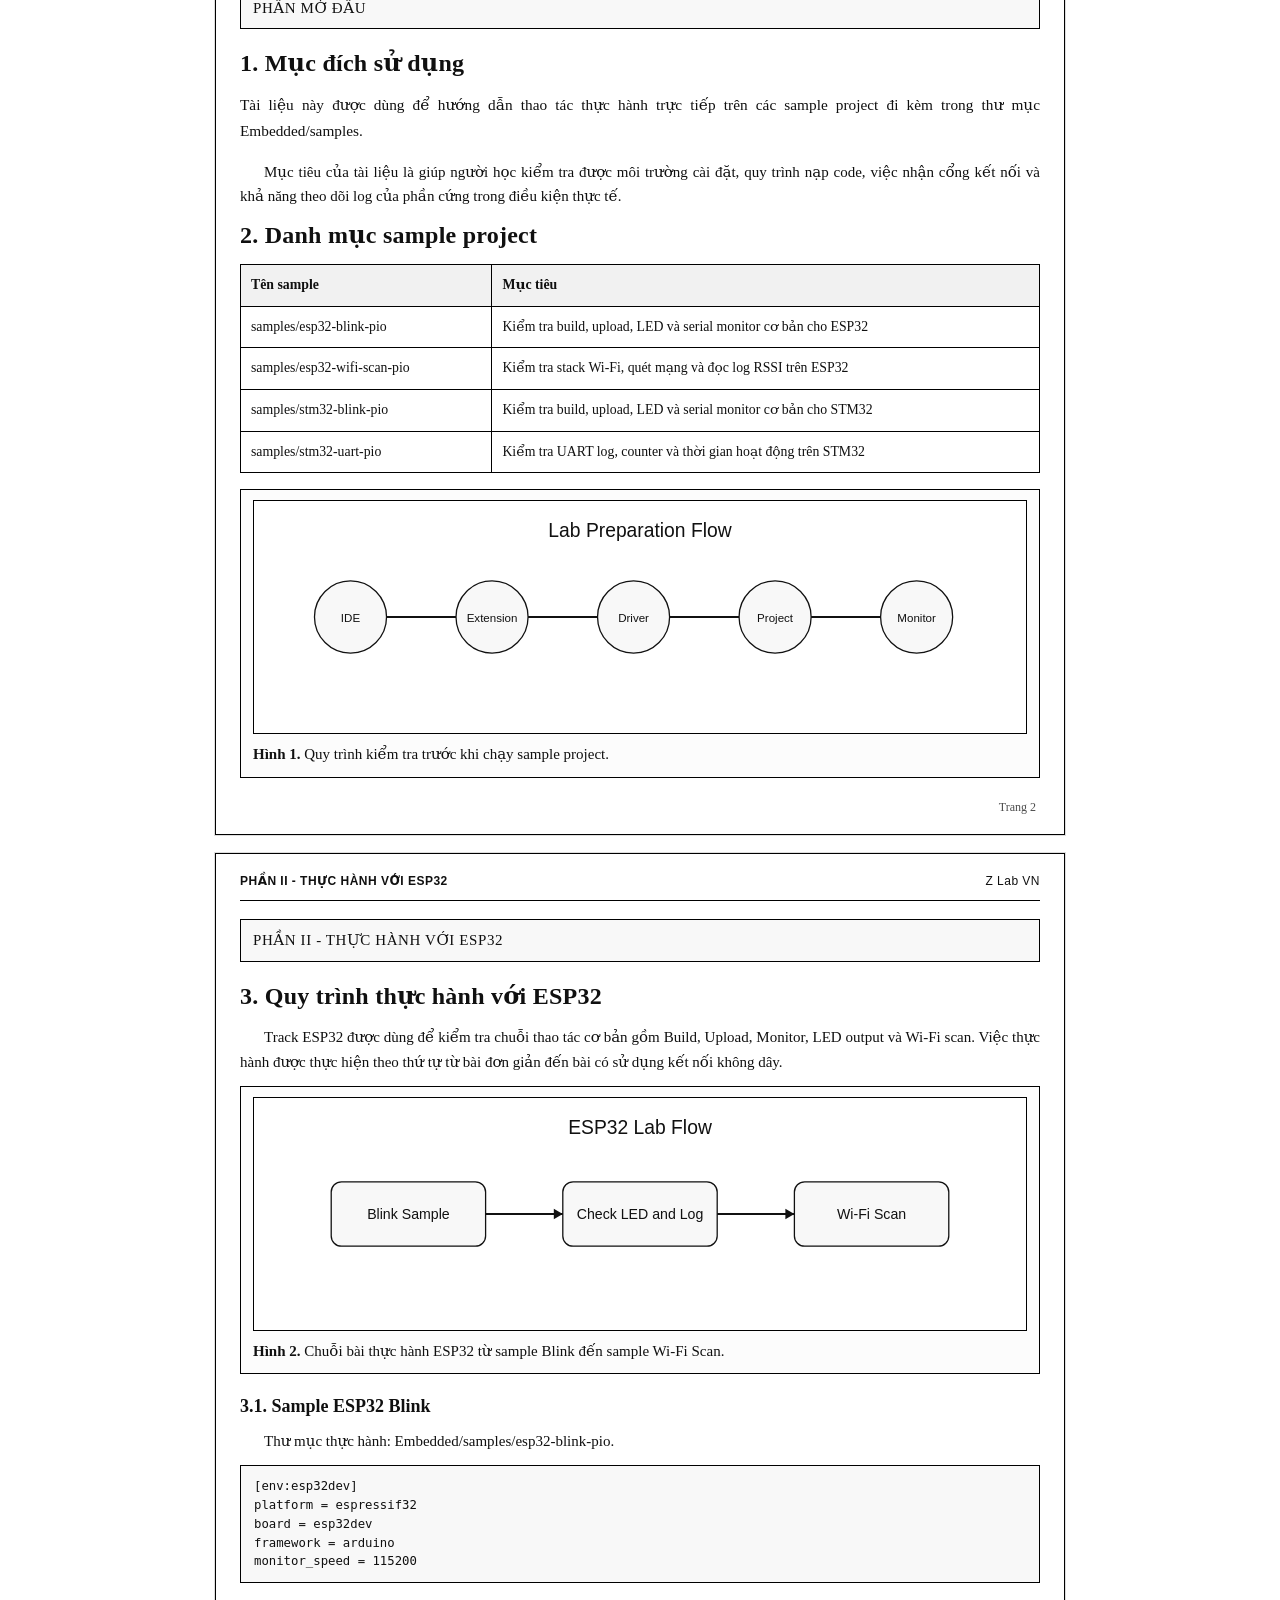
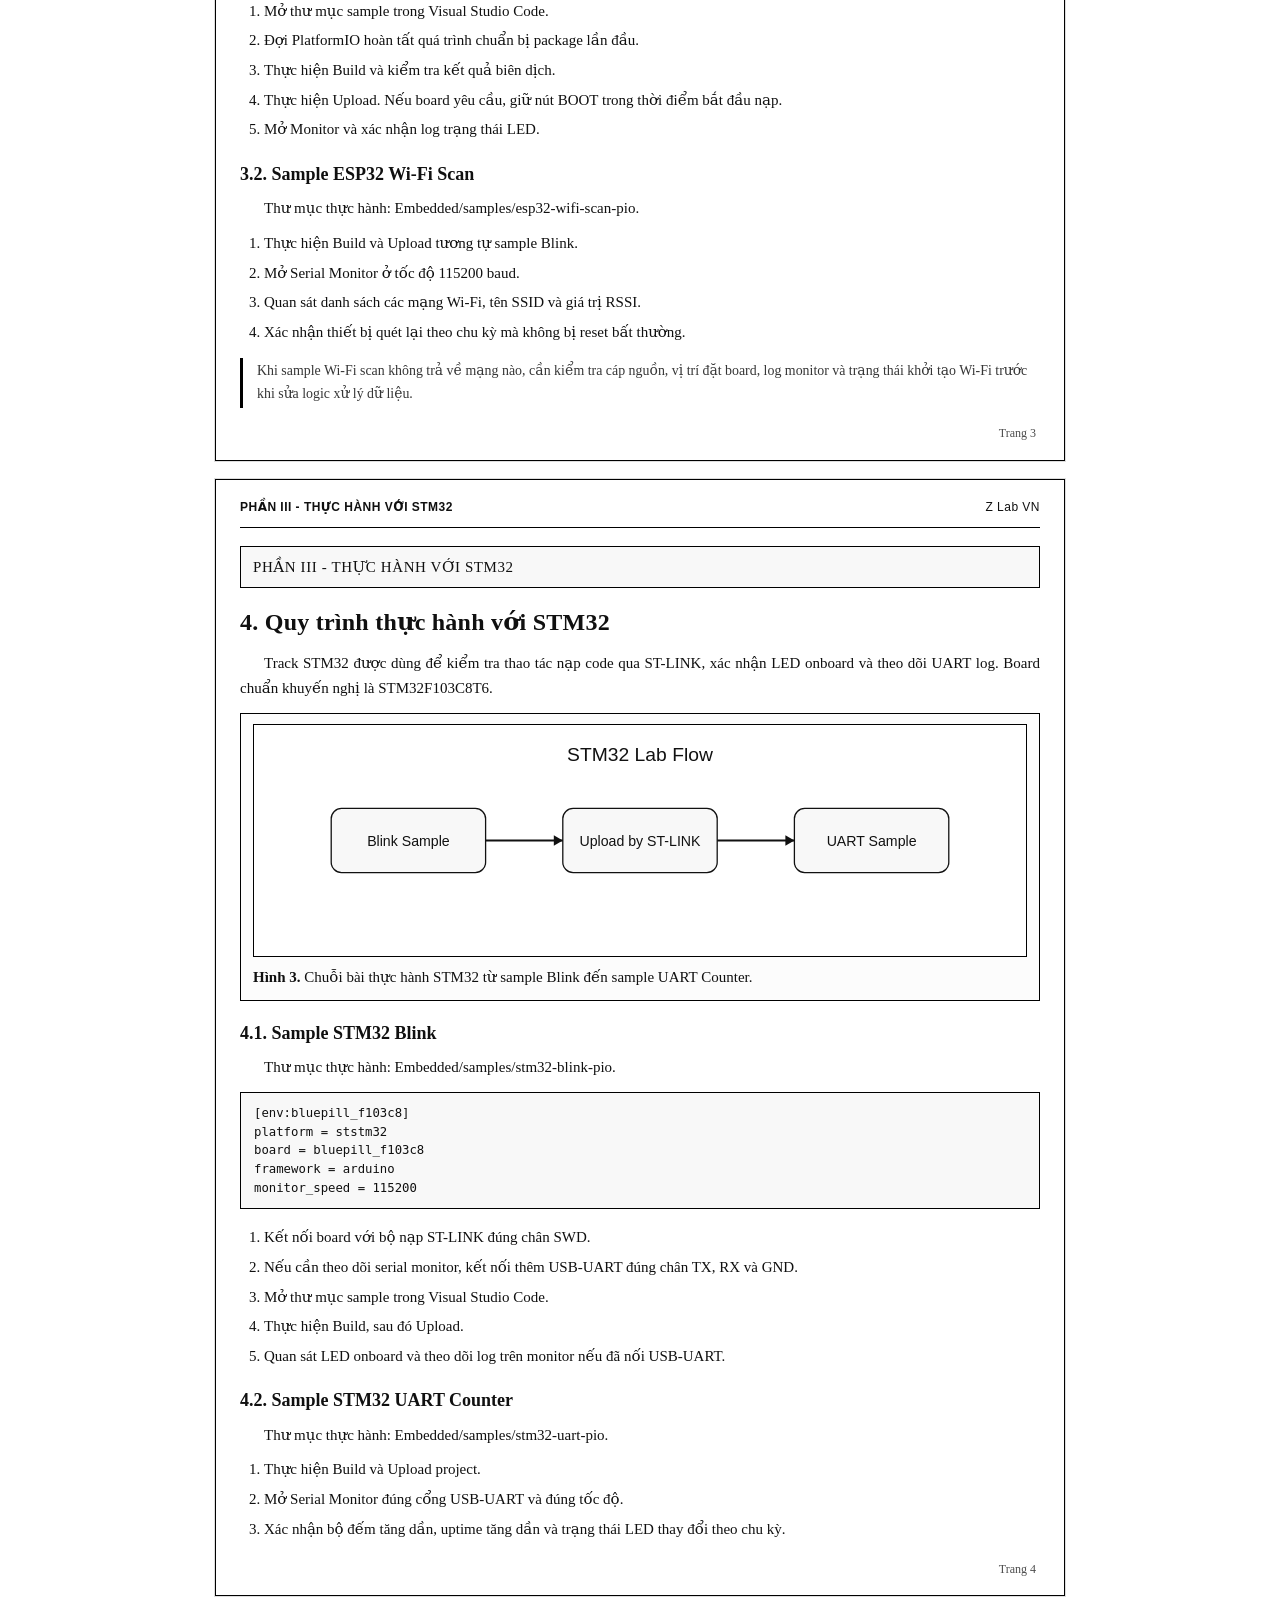
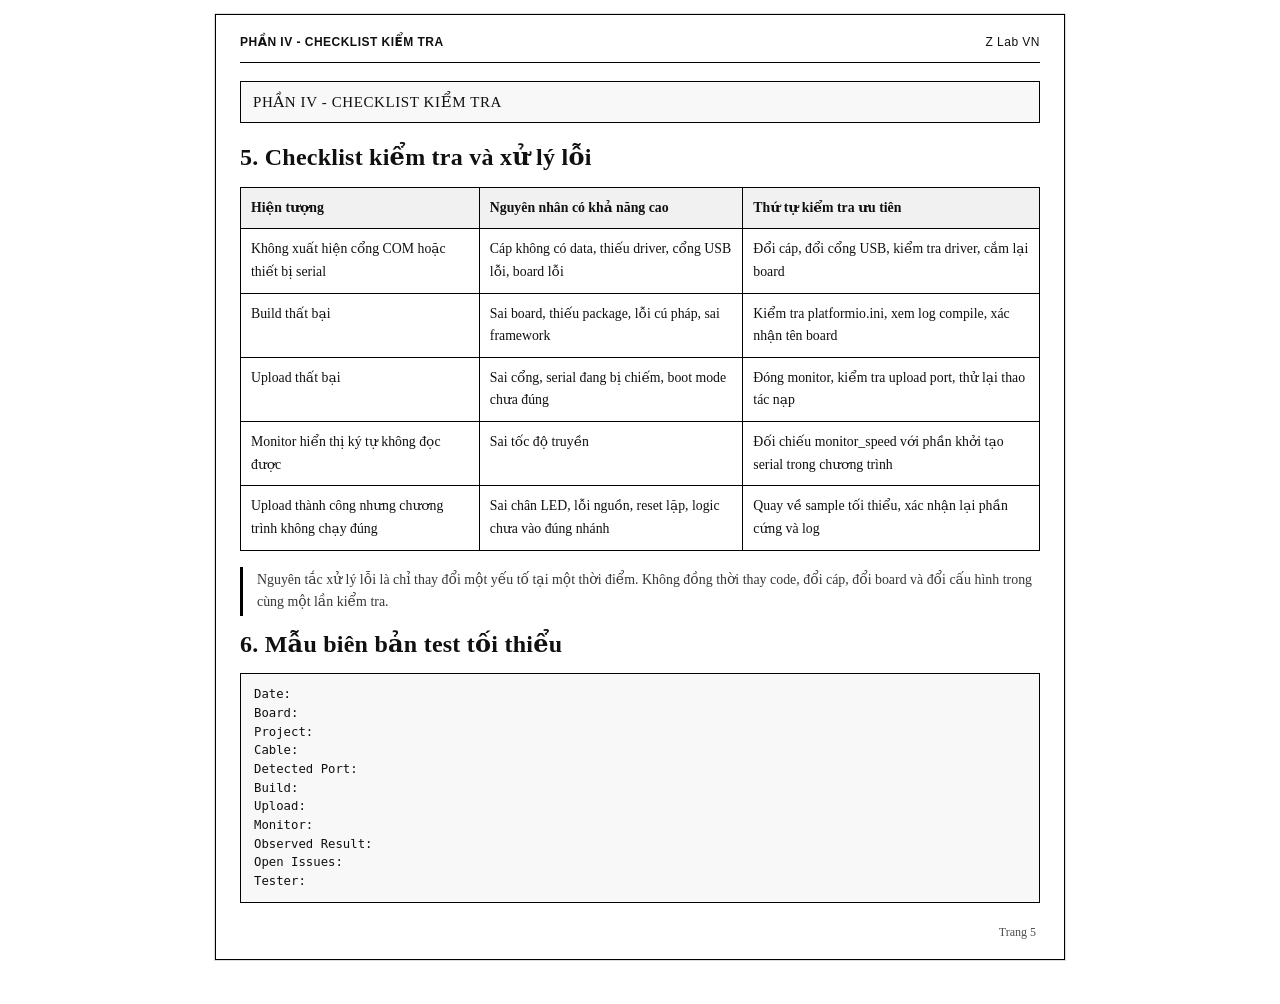
<file: Embedded/02-thuc-hanh-sample-va-checklist.html>
<!DOCTYPE html>
<html lang="vi">
<head>
  <meta charset="UTF-8" />
  <meta name="viewport" content="width=device-width, initial-scale=1.0" />
  <title>Z Lab VN - Thực hành sample và checklist kiểm tra</title>
  <link rel="stylesheet" href="./assets/embedded-doc.css" />
</head>
<body>
  <div class="watermark">Z LAB VN | NỘI BỘ</div>
  <main class="document">
    <section class="cover">
      <div class="cover-frame">
        <div class="cover-top">
          <div class="unit">Z Lab VN</div>
          <div class="line"></div>
          <div class="cover-kicker">Phụ lục kỹ thuật nội bộ</div>
        </div>

        <h1>Thực hành sample và checklist kiểm tra</h1>
        <h2>Tài liệu hướng dẫn mở sample, nạp code, theo dõi serial monitor và xử lý các lỗi thường gặp đối với ESP32 DevKit và STM32F103C8T6</h2>

        <div class="cover-box">
          <table>
            <tr>
              <td><strong>Đơn vị</strong></td>
              <td>Z Lab VN</td>
            </tr>
            <tr>
              <td><strong>Phân loại</strong></td>
              <td>NỘI BỘ</td>
            </tr>
            <tr>
              <td><strong>Phiên bản</strong></td>
              <td>1.0</td>
            </tr>
            <tr>
              <td><strong>Ngày cập nhật</strong></td>
              <td>08/04/2026</td>
            </tr>
          </table>
        </div>

        <div class="cover-footer">
          Tài liệu sử dụng nội bộ cho Z Lab VN
        </div>
      </div>
    </section>

    <section class="page">
      <div class="header">
        <div class="title">Mục lục tài liệu</div>
        <div>Z Lab VN</div>
      </div>

      <div class="toc-title">Mục lục</div>
      <table class="toc">
        <tr>
          <td>1. Mục đích sử dụng</td>
          <td>Mở đầu</td>
        </tr>
        <tr>
          <td>2. Danh mục sample project</td>
          <td>Phần I</td>
        </tr>
        <tr>
          <td>3. Quy trình thực hành với ESP32</td>
          <td>Phần II</td>
        </tr>
        <tr>
          <td>4. Quy trình thực hành với STM32</td>
          <td>Phần III</td>
        </tr>
        <tr>
          <td>5. Checklist kiểm tra và xử lý lỗi</td>
          <td>Phần IV</td>
        </tr>
        <tr>
          <td>6. Mẫu biên bản test tối thiểu</td>
          <td>Phần cuối</td>
        </tr>
      </table>
    </section>

    <section class="page">
      <div class="header">
        <div class="title">Thực hành sample và checklist kiểm tra</div>
        <div>Phân loại: NỘI BỘ</div>
      </div>

      <div class="section-band">Phần mở đầu</div>

      <h2>1. Mục đích sử dụng</h2>
      <p class="lead">Tài liệu này được dùng để hướng dẫn thao tác thực hành trực tiếp trên các sample project đi kèm trong thư mục Embedded/samples.</p>
      <p>Mục tiêu của tài liệu là giúp người học kiểm tra được môi trường cài đặt, quy trình nạp code, việc nhận cổng kết nối và khả năng theo dõi log của phần cứng trong điều kiện thực tế.</p>

      <h2>2. Danh mục sample project</h2>
      <table class="table">
        <thead>
          <tr>
            <th>Tên sample</th>
            <th>Mục tiêu</th>
          </tr>
        </thead>
        <tbody>
          <tr>
            <td>samples/esp32-blink-pio</td>
            <td>Kiểm tra build, upload, LED và serial monitor cơ bản cho ESP32</td>
          </tr>
          <tr>
            <td>samples/esp32-wifi-scan-pio</td>
            <td>Kiểm tra stack Wi-Fi, quét mạng và đọc log RSSI trên ESP32</td>
          </tr>
          <tr>
            <td>samples/stm32-blink-pio</td>
            <td>Kiểm tra build, upload, LED và serial monitor cơ bản cho STM32</td>
          </tr>
          <tr>
            <td>samples/stm32-uart-pio</td>
            <td>Kiểm tra UART log, counter và thời gian hoạt động trên STM32</td>
          </tr>
        </tbody>
      </table>

      <div class="figure-box">
        <img src="./assets/figures/lab-setup-flow.svg" alt="Lab setup flow" />
        <p><strong>Hình 1.</strong> Quy trình kiểm tra trước khi chạy sample project.</p>
      </div>
    </section>

    <section class="page">
      <div class="header">
        <div class="title">Phần II - Thực hành với ESP32</div>
        <div>Z Lab VN</div>
      </div>

      <div class="section-band">Phần II - Thực hành với ESP32</div>

      <h2>3. Quy trình thực hành với ESP32</h2>
      <p>Track ESP32 được dùng để kiểm tra chuỗi thao tác cơ bản gồm Build, Upload, Monitor, LED output và Wi-Fi scan. Việc thực hành được thực hiện theo thứ tự từ bài đơn giản đến bài có sử dụng kết nối không dây.</p>

      <div class="figure-box">
        <img src="./assets/figures/esp32-lab-flow.svg" alt="ESP32 lab flow" />
        <p><strong>Hình 2.</strong> Chuỗi bài thực hành ESP32 từ sample Blink đến sample Wi-Fi Scan.</p>
      </div>

      <h3>3.1. Sample ESP32 Blink</h3>
      <p>Thư mục thực hành: Embedded/samples/esp32-blink-pio.</p>
      <div class="codebox">[env:esp32dev]
platform = espressif32
board = esp32dev
framework = arduino
monitor_speed = 115200</div>
      <ol>
        <li>Mở thư mục sample trong Visual Studio Code.</li>
        <li>Đợi PlatformIO hoàn tất quá trình chuẩn bị package lần đầu.</li>
        <li>Thực hiện Build và kiểm tra kết quả biên dịch.</li>
        <li>Thực hiện Upload. Nếu board yêu cầu, giữ nút BOOT trong thời điểm bắt đầu nạp.</li>
        <li>Mở Monitor và xác nhận log trạng thái LED.</li>
      </ol>

      <h3>3.2. Sample ESP32 Wi-Fi Scan</h3>
      <p>Thư mục thực hành: Embedded/samples/esp32-wifi-scan-pio.</p>
      <ol>
        <li>Thực hiện Build và Upload tương tự sample Blink.</li>
        <li>Mở Serial Monitor ở tốc độ 115200 baud.</li>
        <li>Quan sát danh sách các mạng Wi-Fi, tên SSID và giá trị RSSI.</li>
        <li>Xác nhận thiết bị quét lại theo chu kỳ mà không bị reset bất thường.</li>
      </ol>

      <div class="note">
        Khi sample Wi-Fi scan không trả về mạng nào, cần kiểm tra cáp nguồn, vị trí đặt board, log monitor và trạng thái khởi tạo Wi-Fi trước khi sửa logic xử lý dữ liệu.
      </div>
    </section>

    <section class="page">
      <div class="header">
        <div class="title">Phần III - Thực hành với STM32</div>
        <div>Z Lab VN</div>
      </div>

      <div class="section-band">Phần III - Thực hành với STM32</div>

      <h2>4. Quy trình thực hành với STM32</h2>
      <p>Track STM32 được dùng để kiểm tra thao tác nạp code qua ST-LINK, xác nhận LED onboard và theo dõi UART log. Board chuẩn khuyến nghị là STM32F103C8T6.</p>

      <div class="figure-box">
        <img src="./assets/figures/stm32-lab-flow.svg" alt="STM32 lab flow" />
        <p><strong>Hình 3.</strong> Chuỗi bài thực hành STM32 từ sample Blink đến sample UART Counter.</p>
      </div>

      <h3>4.1. Sample STM32 Blink</h3>
      <p>Thư mục thực hành: Embedded/samples/stm32-blink-pio.</p>
      <div class="codebox">[env:bluepill_f103c8]
platform = ststm32
board = bluepill_f103c8
framework = arduino
monitor_speed = 115200</div>
      <ol>
        <li>Kết nối board với bộ nạp ST-LINK đúng chân SWD.</li>
        <li>Nếu cần theo dõi serial monitor, kết nối thêm USB-UART đúng chân TX, RX và GND.</li>
        <li>Mở thư mục sample trong Visual Studio Code.</li>
        <li>Thực hiện Build, sau đó Upload.</li>
        <li>Quan sát LED onboard và theo dõi log trên monitor nếu đã nối USB-UART.</li>
      </ol>

      <h3>4.2. Sample STM32 UART Counter</h3>
      <p>Thư mục thực hành: Embedded/samples/stm32-uart-pio.</p>
      <ol>
        <li>Thực hiện Build và Upload project.</li>
        <li>Mở Serial Monitor đúng cổng USB-UART và đúng tốc độ.</li>
        <li>Xác nhận bộ đếm tăng dần, uptime tăng dần và trạng thái LED thay đổi theo chu kỳ.</li>
      </ol>
    </section>

    <section class="page">
      <div class="header">
        <div class="title">Phần IV - Checklist kiểm tra</div>
        <div>Z Lab VN</div>
      </div>

      <div class="section-band">Phần IV - Checklist kiểm tra</div>

      <h2>5. Checklist kiểm tra và xử lý lỗi</h2>
      <table class="table">
        <thead>
          <tr>
            <th>Hiện tượng</th>
            <th>Nguyên nhân có khả năng cao</th>
            <th>Thứ tự kiểm tra ưu tiên</th>
          </tr>
        </thead>
        <tbody>
          <tr>
            <td>Không xuất hiện cổng COM hoặc thiết bị serial</td>
            <td>Cáp không có data, thiếu driver, cổng USB lỗi, board lỗi</td>
            <td>Đổi cáp, đổi cổng USB, kiểm tra driver, cắm lại board</td>
          </tr>
          <tr>
            <td>Build thất bại</td>
            <td>Sai board, thiếu package, lỗi cú pháp, sai framework</td>
            <td>Kiểm tra platformio.ini, xem log compile, xác nhận tên board</td>
          </tr>
          <tr>
            <td>Upload thất bại</td>
            <td>Sai cổng, serial đang bị chiếm, boot mode chưa đúng</td>
            <td>Đóng monitor, kiểm tra upload port, thử lại thao tác nạp</td>
          </tr>
          <tr>
            <td>Monitor hiển thị ký tự không đọc được</td>
            <td>Sai tốc độ truyền</td>
            <td>Đối chiếu monitor_speed với phần khởi tạo serial trong chương trình</td>
          </tr>
          <tr>
            <td>Upload thành công nhưng chương trình không chạy đúng</td>
            <td>Sai chân LED, lỗi nguồn, reset lặp, logic chưa vào đúng nhánh</td>
            <td>Quay về sample tối thiểu, xác nhận lại phần cứng và log</td>
          </tr>
        </tbody>
      </table>

      <div class="note">
        Nguyên tắc xử lý lỗi là chỉ thay đổi một yếu tố tại một thời điểm. Không đồng thời thay code, đổi cáp, đổi board và đổi cấu hình trong cùng một lần kiểm tra.
      </div>

      <h2>6. Mẫu biên bản test tối thiểu</h2>
      <div class="codebox">Date:
Board:
Project:
Cable:
Detected Port:
Build:
Upload:
Monitor:
Observed Result:
Open Issues:
Tester:</div>
    </section>
  </main>
</body>
</html>
</file>
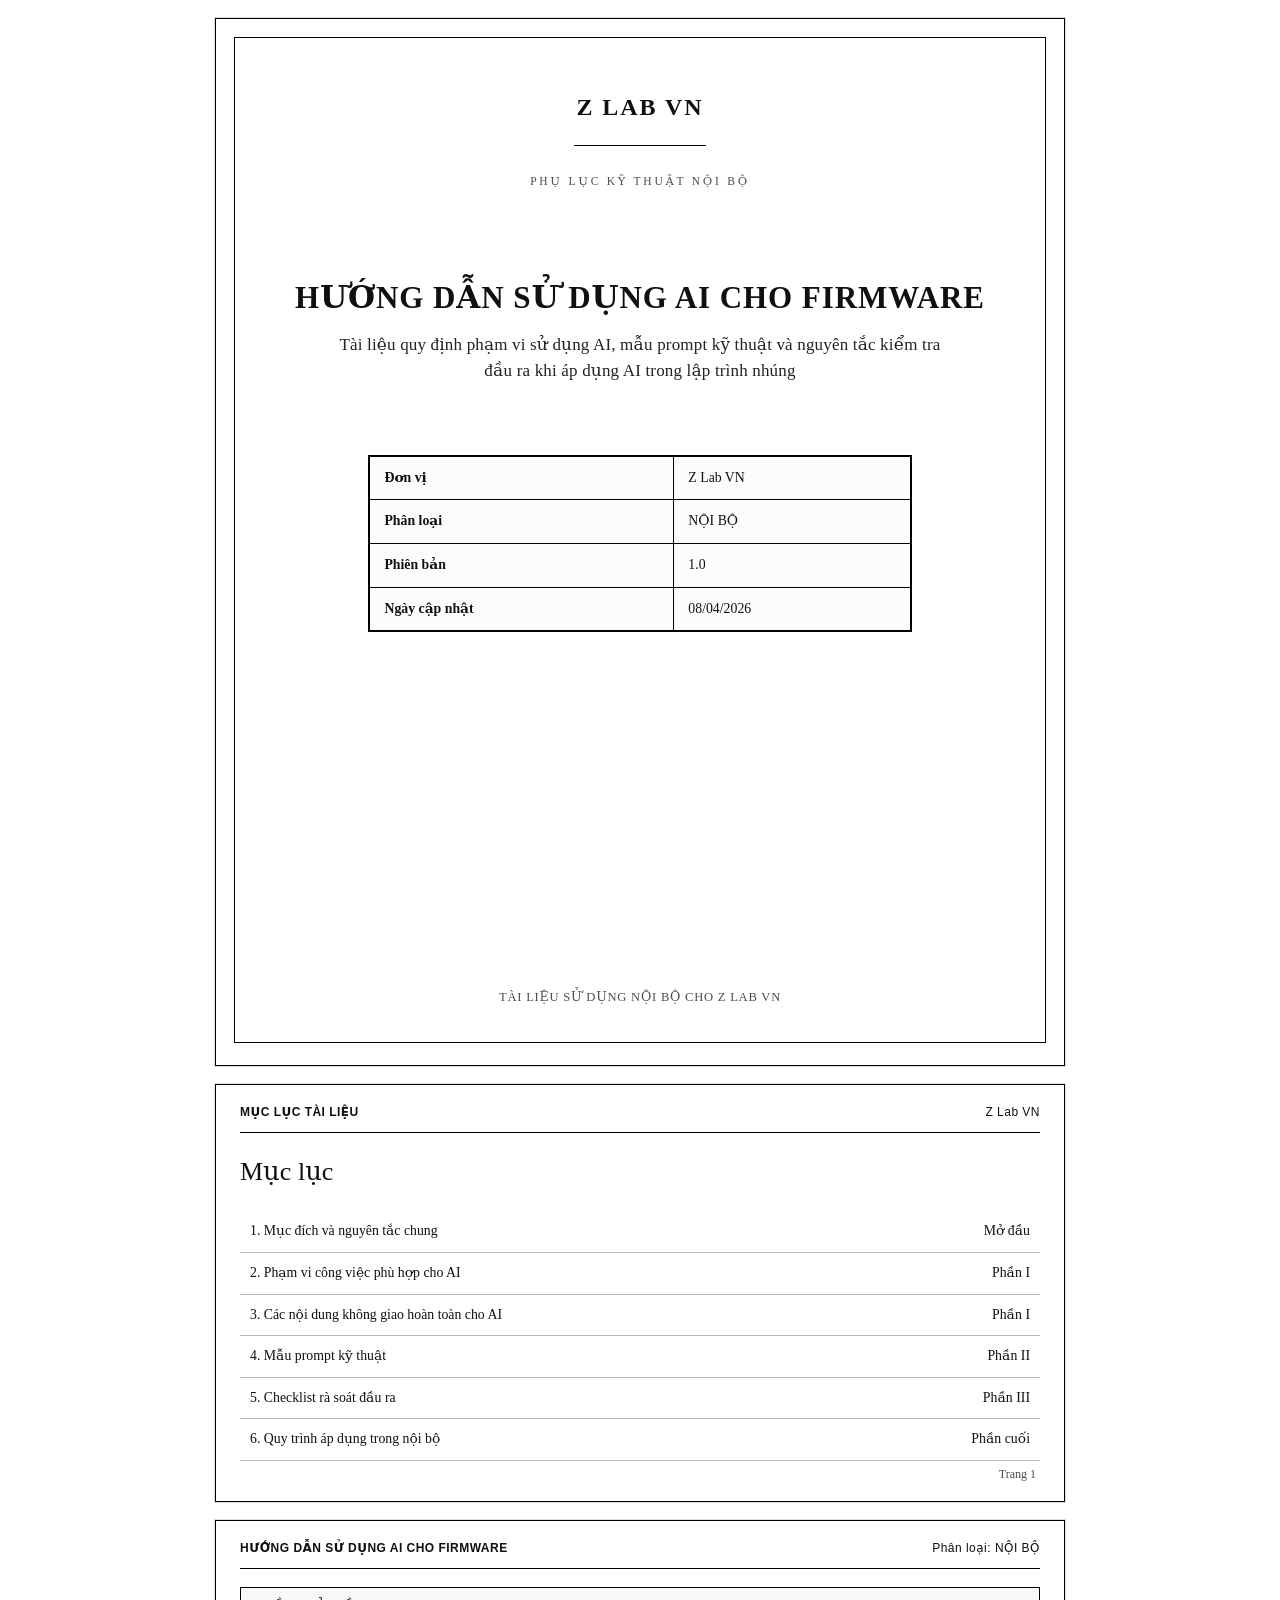
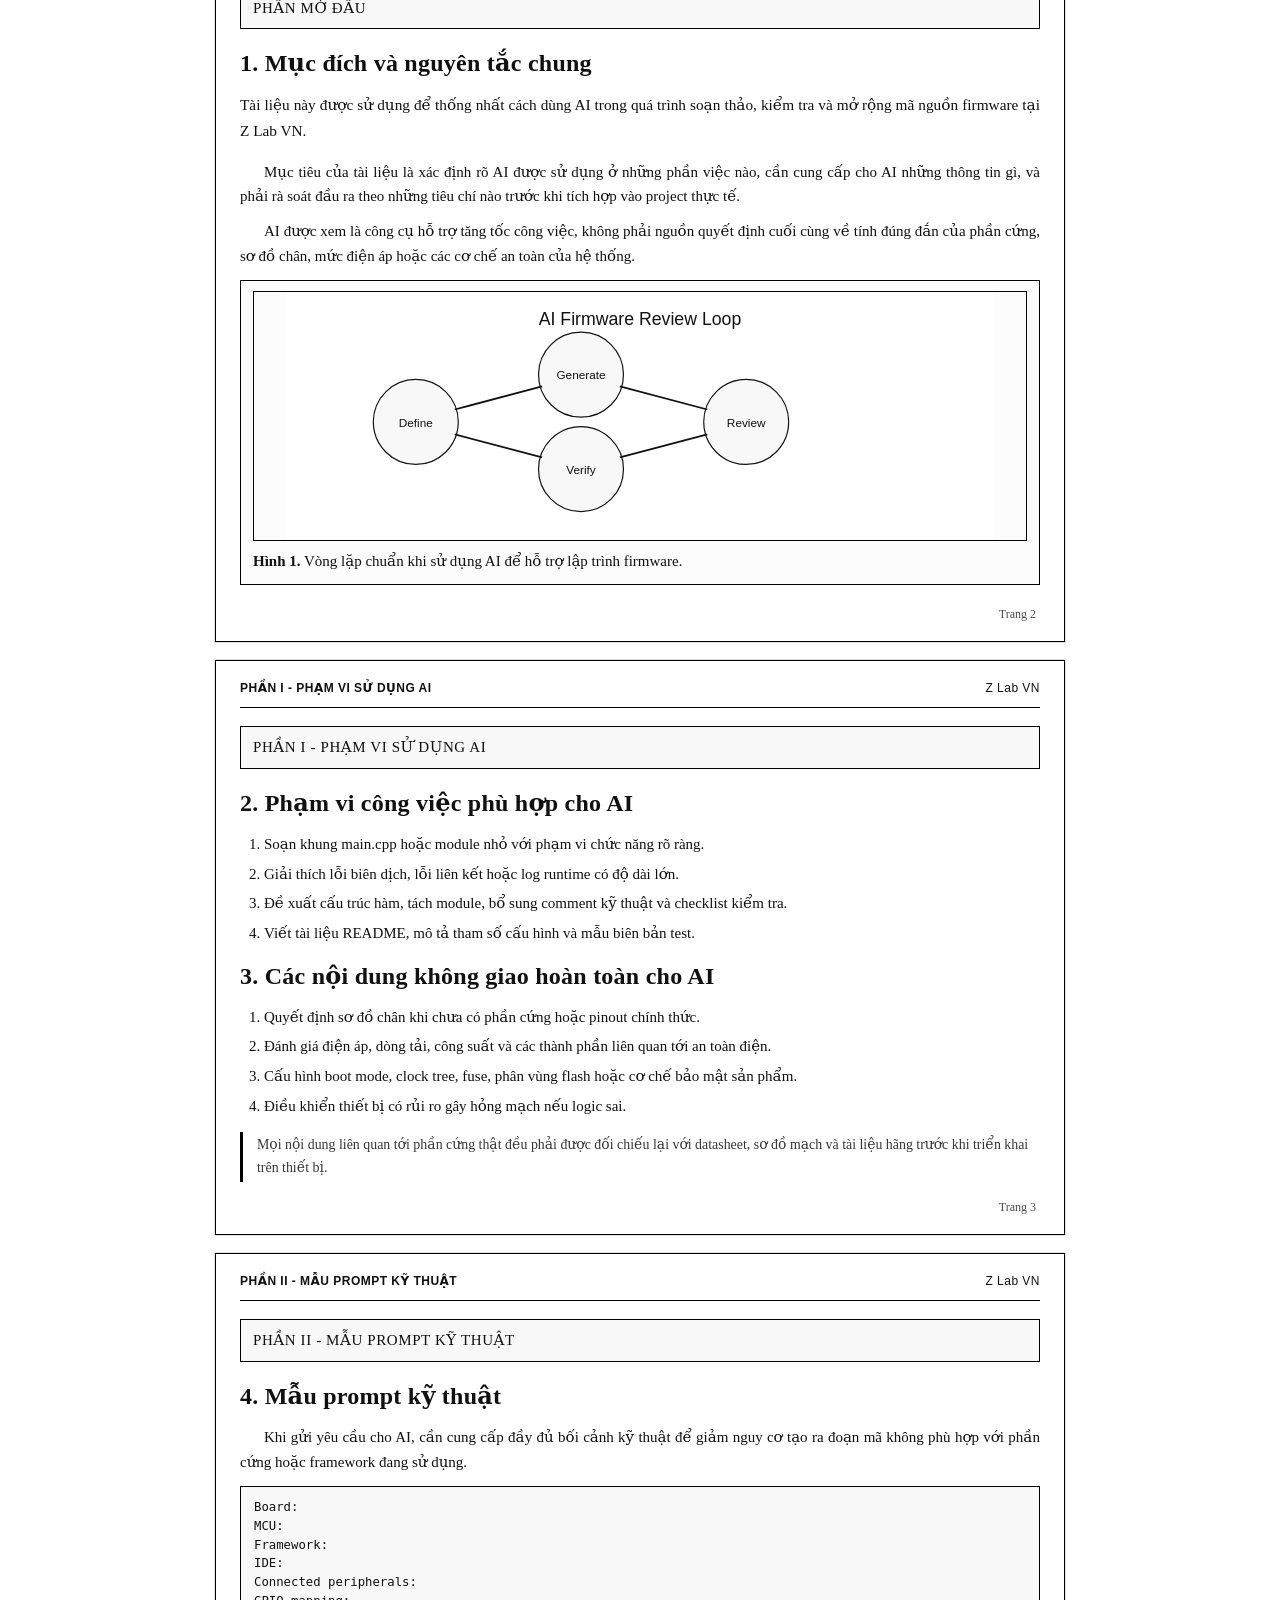
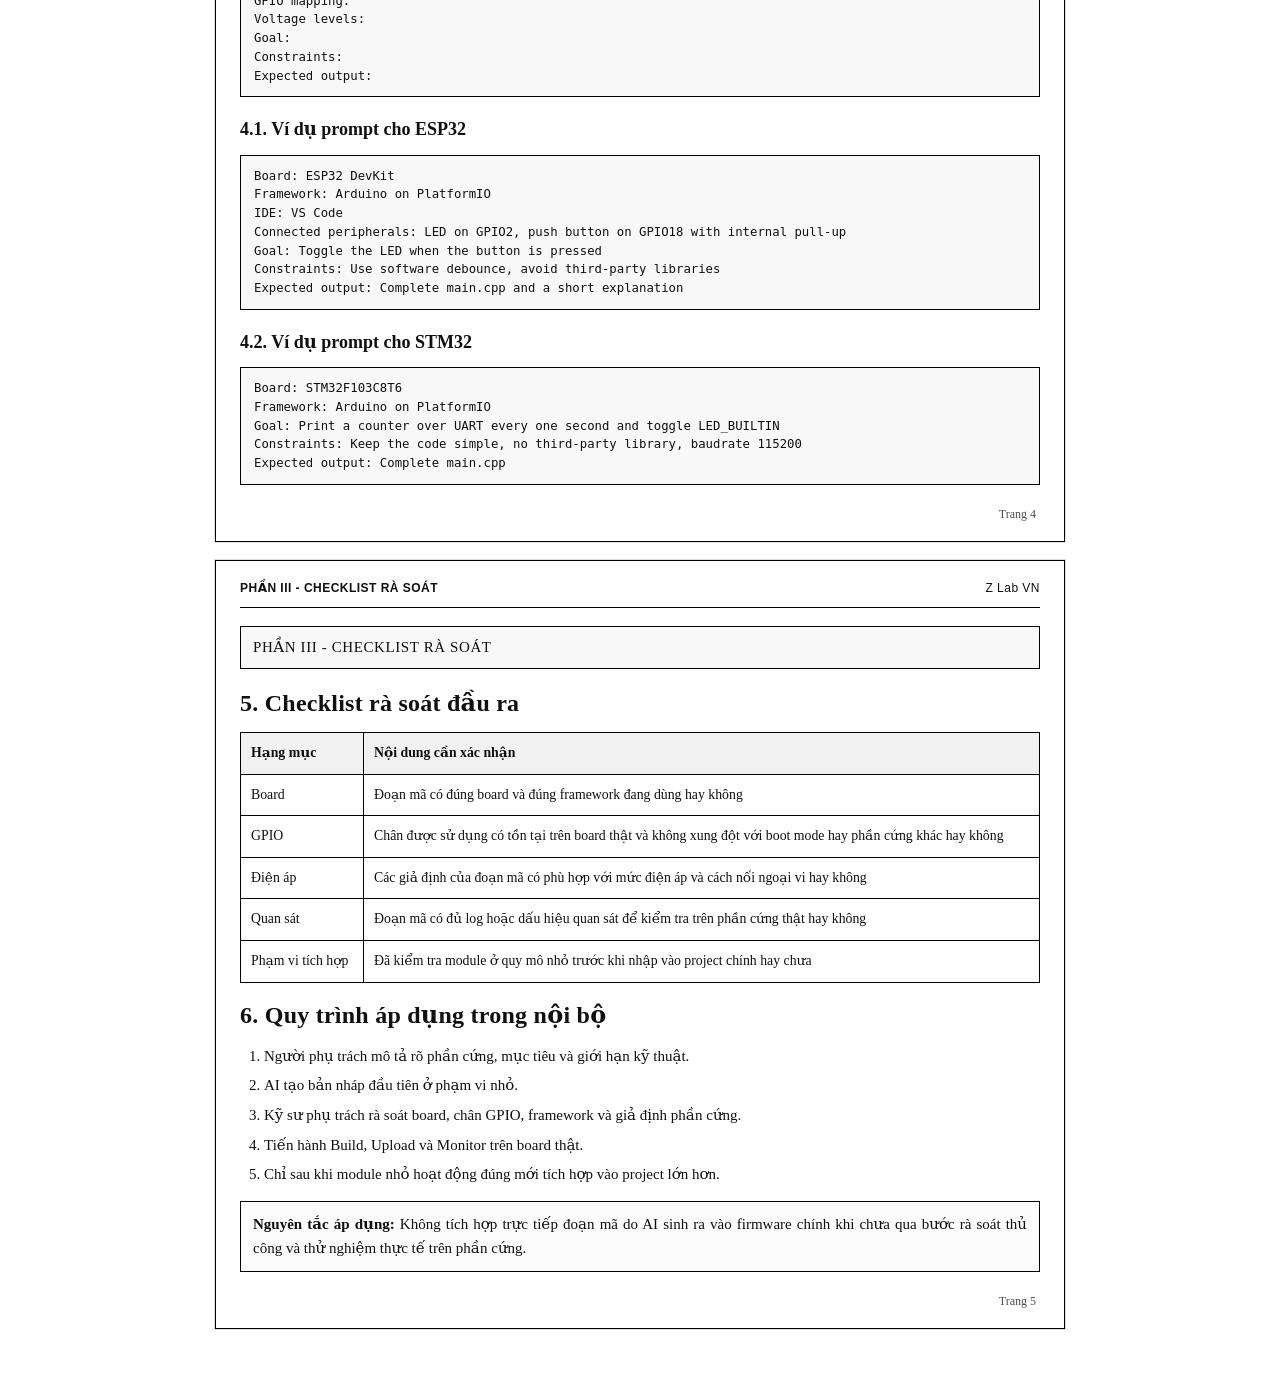
<file: Embedded/03-huong-dan-ai-cho-firmware.html>
<!DOCTYPE html>
<html lang="vi">
<head>
  <meta charset="UTF-8" />
  <meta name="viewport" content="width=device-width, initial-scale=1.0" />
  <title>Z Lab VN - Hướng dẫn sử dụng AI cho firmware</title>
  <link rel="stylesheet" href="./assets/embedded-doc.css" />
</head>
<body>
  <div class="watermark">Z LAB VN | NỘI BỘ</div>
  <main class="document">
    <section class="cover">
      <div class="cover-frame">
        <div class="cover-top">
          <div class="unit">Z Lab VN</div>
          <div class="line"></div>
          <div class="cover-kicker">Phụ lục kỹ thuật nội bộ</div>
        </div>

        <h1>Hướng dẫn sử dụng AI cho firmware</h1>
        <h2>Tài liệu quy định phạm vi sử dụng AI, mẫu prompt kỹ thuật và nguyên tắc kiểm tra đầu ra khi áp dụng AI trong lập trình nhúng</h2>

        <div class="cover-box">
          <table>
            <tr>
              <td><strong>Đơn vị</strong></td>
              <td>Z Lab VN</td>
            </tr>
            <tr>
              <td><strong>Phân loại</strong></td>
              <td>NỘI BỘ</td>
            </tr>
            <tr>
              <td><strong>Phiên bản</strong></td>
              <td>1.0</td>
            </tr>
            <tr>
              <td><strong>Ngày cập nhật</strong></td>
              <td>08/04/2026</td>
            </tr>
          </table>
        </div>

        <div class="cover-footer">
          Tài liệu sử dụng nội bộ cho Z Lab VN
        </div>
      </div>
    </section>

    <section class="page">
      <div class="header">
        <div class="title">Mục lục tài liệu</div>
        <div>Z Lab VN</div>
      </div>

      <div class="toc-title">Mục lục</div>
      <table class="toc">
        <tr>
          <td>1. Mục đích và nguyên tắc chung</td>
          <td>Mở đầu</td>
        </tr>
        <tr>
          <td>2. Phạm vi công việc phù hợp cho AI</td>
          <td>Phần I</td>
        </tr>
        <tr>
          <td>3. Các nội dung không giao hoàn toàn cho AI</td>
          <td>Phần I</td>
        </tr>
        <tr>
          <td>4. Mẫu prompt kỹ thuật</td>
          <td>Phần II</td>
        </tr>
        <tr>
          <td>5. Checklist rà soát đầu ra</td>
          <td>Phần III</td>
        </tr>
        <tr>
          <td>6. Quy trình áp dụng trong nội bộ</td>
          <td>Phần cuối</td>
        </tr>
      </table>
    </section>

    <section class="page">
      <div class="header">
        <div class="title">Hướng dẫn sử dụng AI cho firmware</div>
        <div>Phân loại: NỘI BỘ</div>
      </div>

      <div class="section-band">Phần mở đầu</div>

      <h2>1. Mục đích và nguyên tắc chung</h2>
      <p class="lead">Tài liệu này được sử dụng để thống nhất cách dùng AI trong quá trình soạn thảo, kiểm tra và mở rộng mã nguồn firmware tại Z Lab VN.</p>
      <p>Mục tiêu của tài liệu là xác định rõ AI được sử dụng ở những phần việc nào, cần cung cấp cho AI những thông tin gì, và phải rà soát đầu ra theo những tiêu chí nào trước khi tích hợp vào project thực tế.</p>
      <p>AI được xem là công cụ hỗ trợ tăng tốc công việc, không phải nguồn quyết định cuối cùng về tính đúng đắn của phần cứng, sơ đồ chân, mức điện áp hoặc các cơ chế an toàn của hệ thống.</p>

      <div class="figure-box">
        <img src="./assets/figures/ai-firmware-loop.svg" alt="AI firmware loop" />
        <p><strong>Hình 1.</strong> Vòng lặp chuẩn khi sử dụng AI để hỗ trợ lập trình firmware.</p>
      </div>
    </section>

    <section class="page">
      <div class="header">
        <div class="title">Phần I - Phạm vi sử dụng AI</div>
        <div>Z Lab VN</div>
      </div>

      <div class="section-band">Phần I - Phạm vi sử dụng AI</div>

      <h2>2. Phạm vi công việc phù hợp cho AI</h2>
      <ol>
        <li>Soạn khung main.cpp hoặc module nhỏ với phạm vi chức năng rõ ràng.</li>
        <li>Giải thích lỗi biên dịch, lỗi liên kết hoặc log runtime có độ dài lớn.</li>
        <li>Đề xuất cấu trúc hàm, tách module, bổ sung comment kỹ thuật và checklist kiểm tra.</li>
        <li>Viết tài liệu README, mô tả tham số cấu hình và mẫu biên bản test.</li>
      </ol>

      <h2>3. Các nội dung không giao hoàn toàn cho AI</h2>
      <ol>
        <li>Quyết định sơ đồ chân khi chưa có phần cứng hoặc pinout chính thức.</li>
        <li>Đánh giá điện áp, dòng tải, công suất và các thành phần liên quan tới an toàn điện.</li>
        <li>Cấu hình boot mode, clock tree, fuse, phân vùng flash hoặc cơ chế bảo mật sản phẩm.</li>
        <li>Điều khiển thiết bị có rủi ro gây hỏng mạch nếu logic sai.</li>
      </ol>

      <div class="note">
        Mọi nội dung liên quan tới phần cứng thật đều phải được đối chiếu lại với datasheet, sơ đồ mạch và tài liệu hãng trước khi triển khai trên thiết bị.
      </div>
    </section>

    <section class="page">
      <div class="header">
        <div class="title">Phần II - Mẫu prompt kỹ thuật</div>
        <div>Z Lab VN</div>
      </div>

      <div class="section-band">Phần II - Mẫu prompt kỹ thuật</div>

      <h2>4. Mẫu prompt kỹ thuật</h2>
      <p>Khi gửi yêu cầu cho AI, cần cung cấp đầy đủ bối cảnh kỹ thuật để giảm nguy cơ tạo ra đoạn mã không phù hợp với phần cứng hoặc framework đang sử dụng.</p>

      <div class="codebox">Board:
MCU:
Framework:
IDE:
Connected peripherals:
GPIO mapping:
Voltage levels:
Goal:
Constraints:
Expected output:</div>

      <h3>4.1. Ví dụ prompt cho ESP32</h3>
      <div class="codebox">Board: ESP32 DevKit
Framework: Arduino on PlatformIO
IDE: VS Code
Connected peripherals: LED on GPIO2, push button on GPIO18 with internal pull-up
Goal: Toggle the LED when the button is pressed
Constraints: Use software debounce, avoid third-party libraries
Expected output: Complete main.cpp and a short explanation</div>

      <h3>4.2. Ví dụ prompt cho STM32</h3>
      <div class="codebox">Board: STM32F103C8T6
Framework: Arduino on PlatformIO
Goal: Print a counter over UART every one second and toggle LED_BUILTIN
Constraints: Keep the code simple, no third-party library, baudrate 115200
Expected output: Complete main.cpp</div>
    </section>

    <section class="page">
      <div class="header">
        <div class="title">Phần III - Checklist rà soát</div>
        <div>Z Lab VN</div>
      </div>

      <div class="section-band">Phần III - Checklist rà soát</div>

      <h2>5. Checklist rà soát đầu ra</h2>
      <table class="table">
        <thead>
          <tr>
            <th>Hạng mục</th>
            <th>Nội dung cần xác nhận</th>
          </tr>
        </thead>
        <tbody>
          <tr>
            <td>Board</td>
            <td>Đoạn mã có đúng board và đúng framework đang dùng hay không</td>
          </tr>
          <tr>
            <td>GPIO</td>
            <td>Chân được sử dụng có tồn tại trên board thật và không xung đột với boot mode hay phần cứng khác hay không</td>
          </tr>
          <tr>
            <td>Điện áp</td>
            <td>Các giả định của đoạn mã có phù hợp với mức điện áp và cách nối ngoại vi hay không</td>
          </tr>
          <tr>
            <td>Quan sát</td>
            <td>Đoạn mã có đủ log hoặc dấu hiệu quan sát để kiểm tra trên phần cứng thật hay không</td>
          </tr>
          <tr>
            <td>Phạm vi tích hợp</td>
            <td>Đã kiểm tra module ở quy mô nhỏ trước khi nhập vào project chính hay chưa</td>
          </tr>
        </tbody>
      </table>

      <h2>6. Quy trình áp dụng trong nội bộ</h2>
      <ol>
        <li>Người phụ trách mô tả rõ phần cứng, mục tiêu và giới hạn kỹ thuật.</li>
        <li>AI tạo bản nháp đầu tiên ở phạm vi nhỏ.</li>
        <li>Kỹ sư phụ trách rà soát board, chân GPIO, framework và giả định phần cứng.</li>
        <li>Tiến hành Build, Upload và Monitor trên board thật.</li>
        <li>Chỉ sau khi module nhỏ hoạt động đúng mới tích hợp vào project lớn hơn.</li>
      </ol>

      <div class="summary-box">
        <p><strong>Nguyên tắc áp dụng:</strong> Không tích hợp trực tiếp đoạn mã do AI sinh ra vào firmware chính khi chưa qua bước rà soát thủ công và thử nghiệm thực tế trên phần cứng.</p>
      </div>
    </section>
  </main>
</body>
</html>
</file>
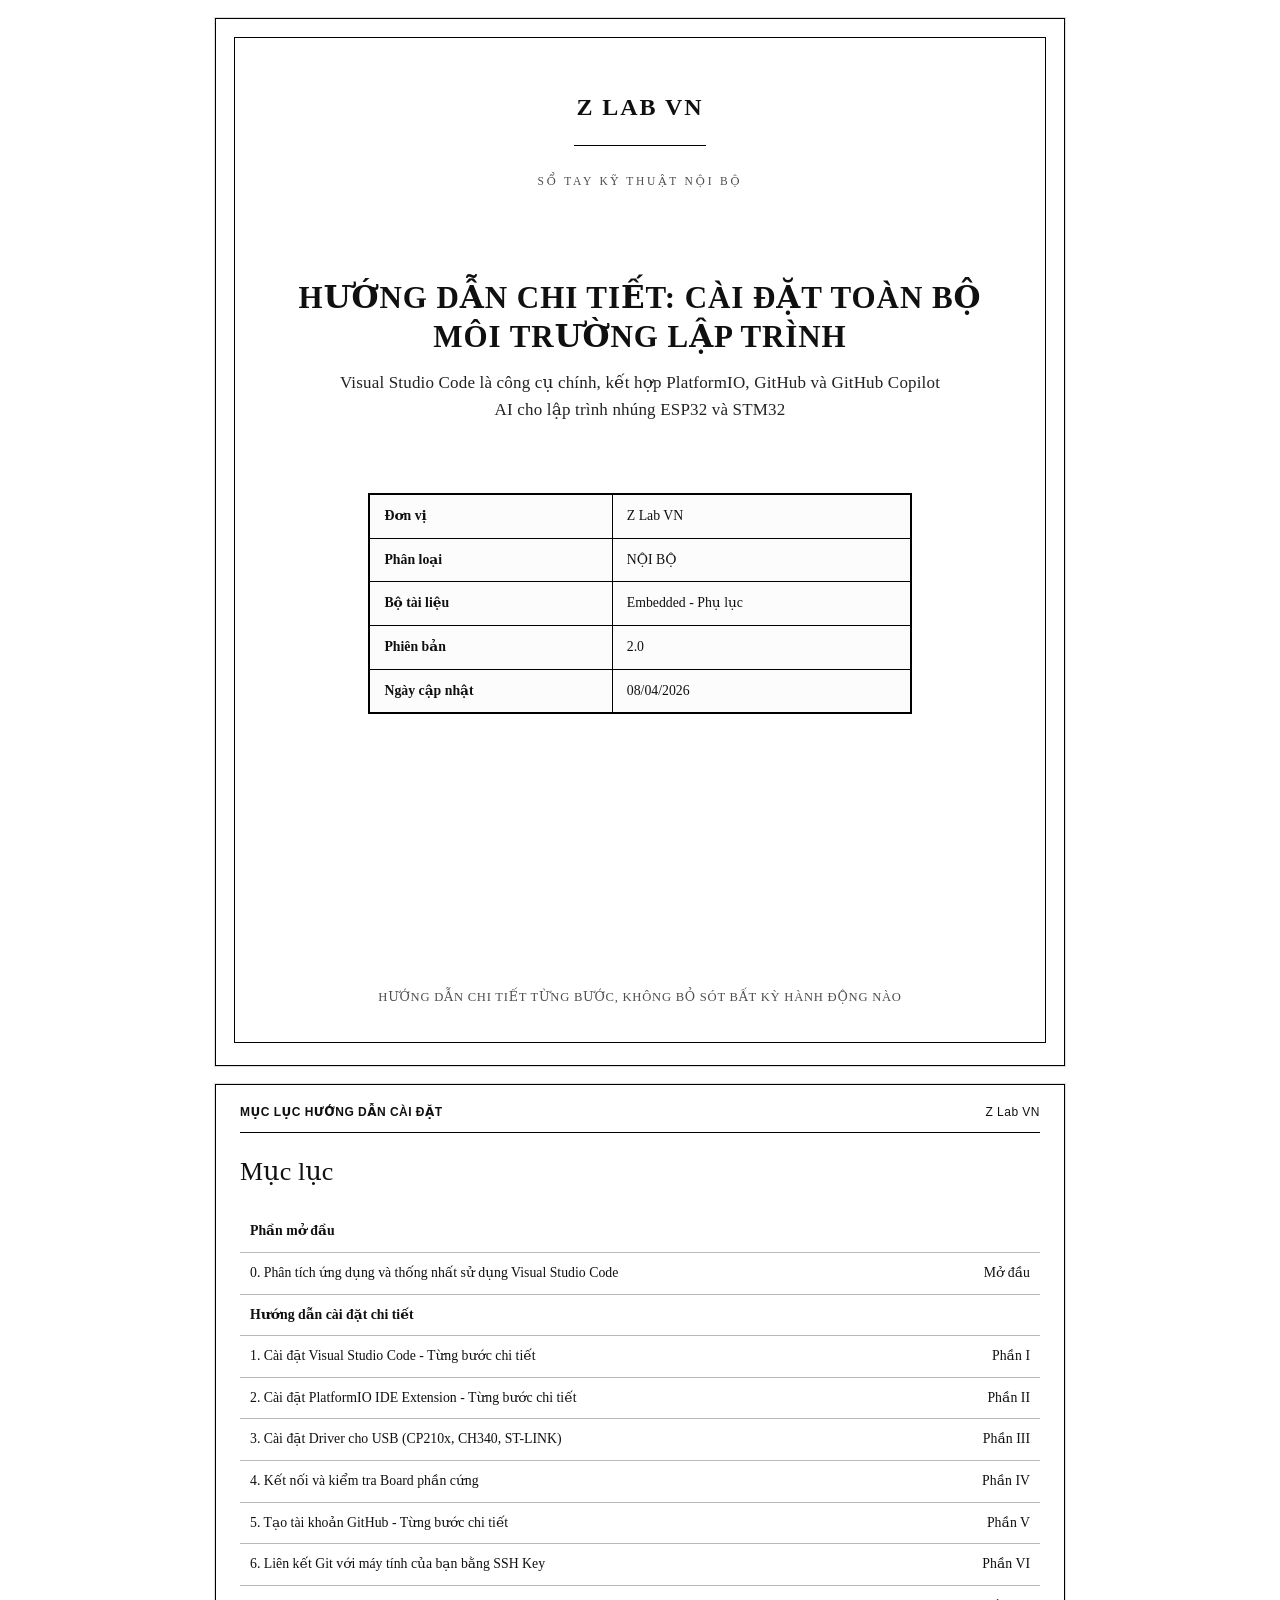
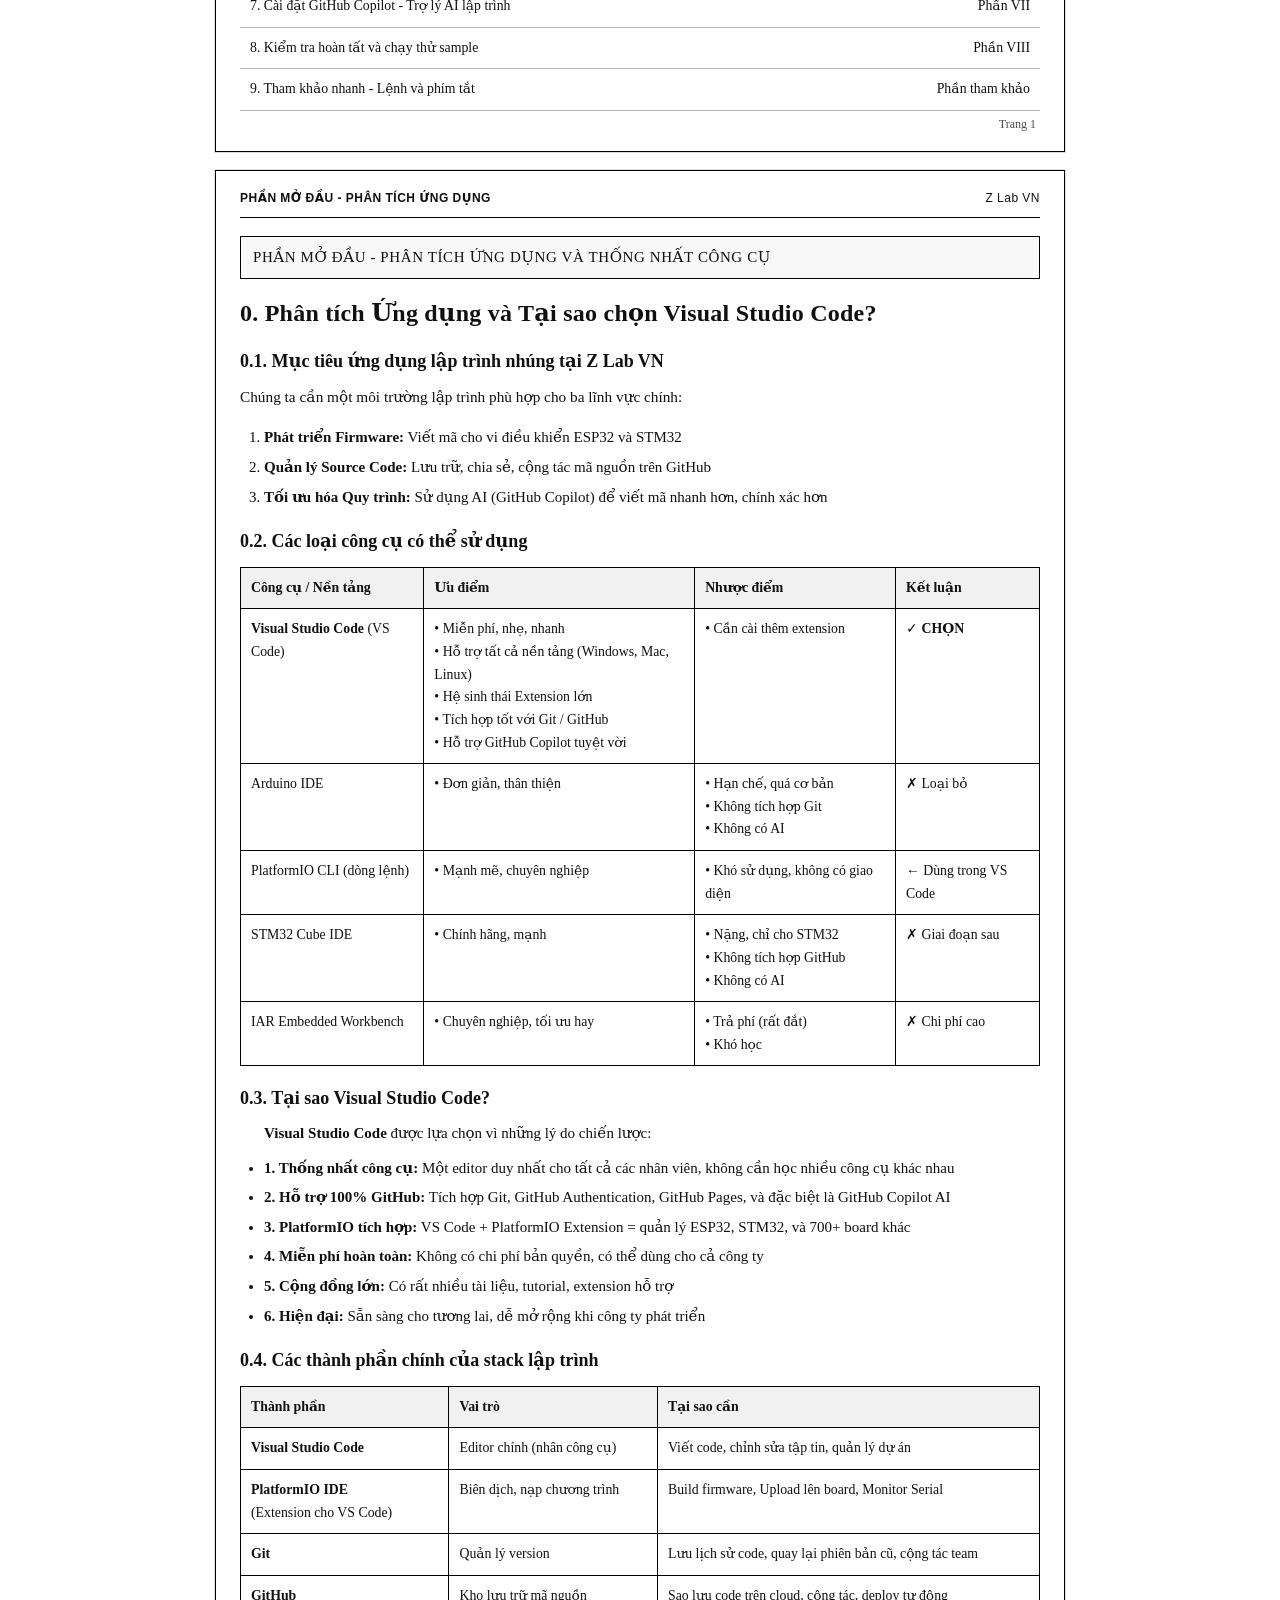
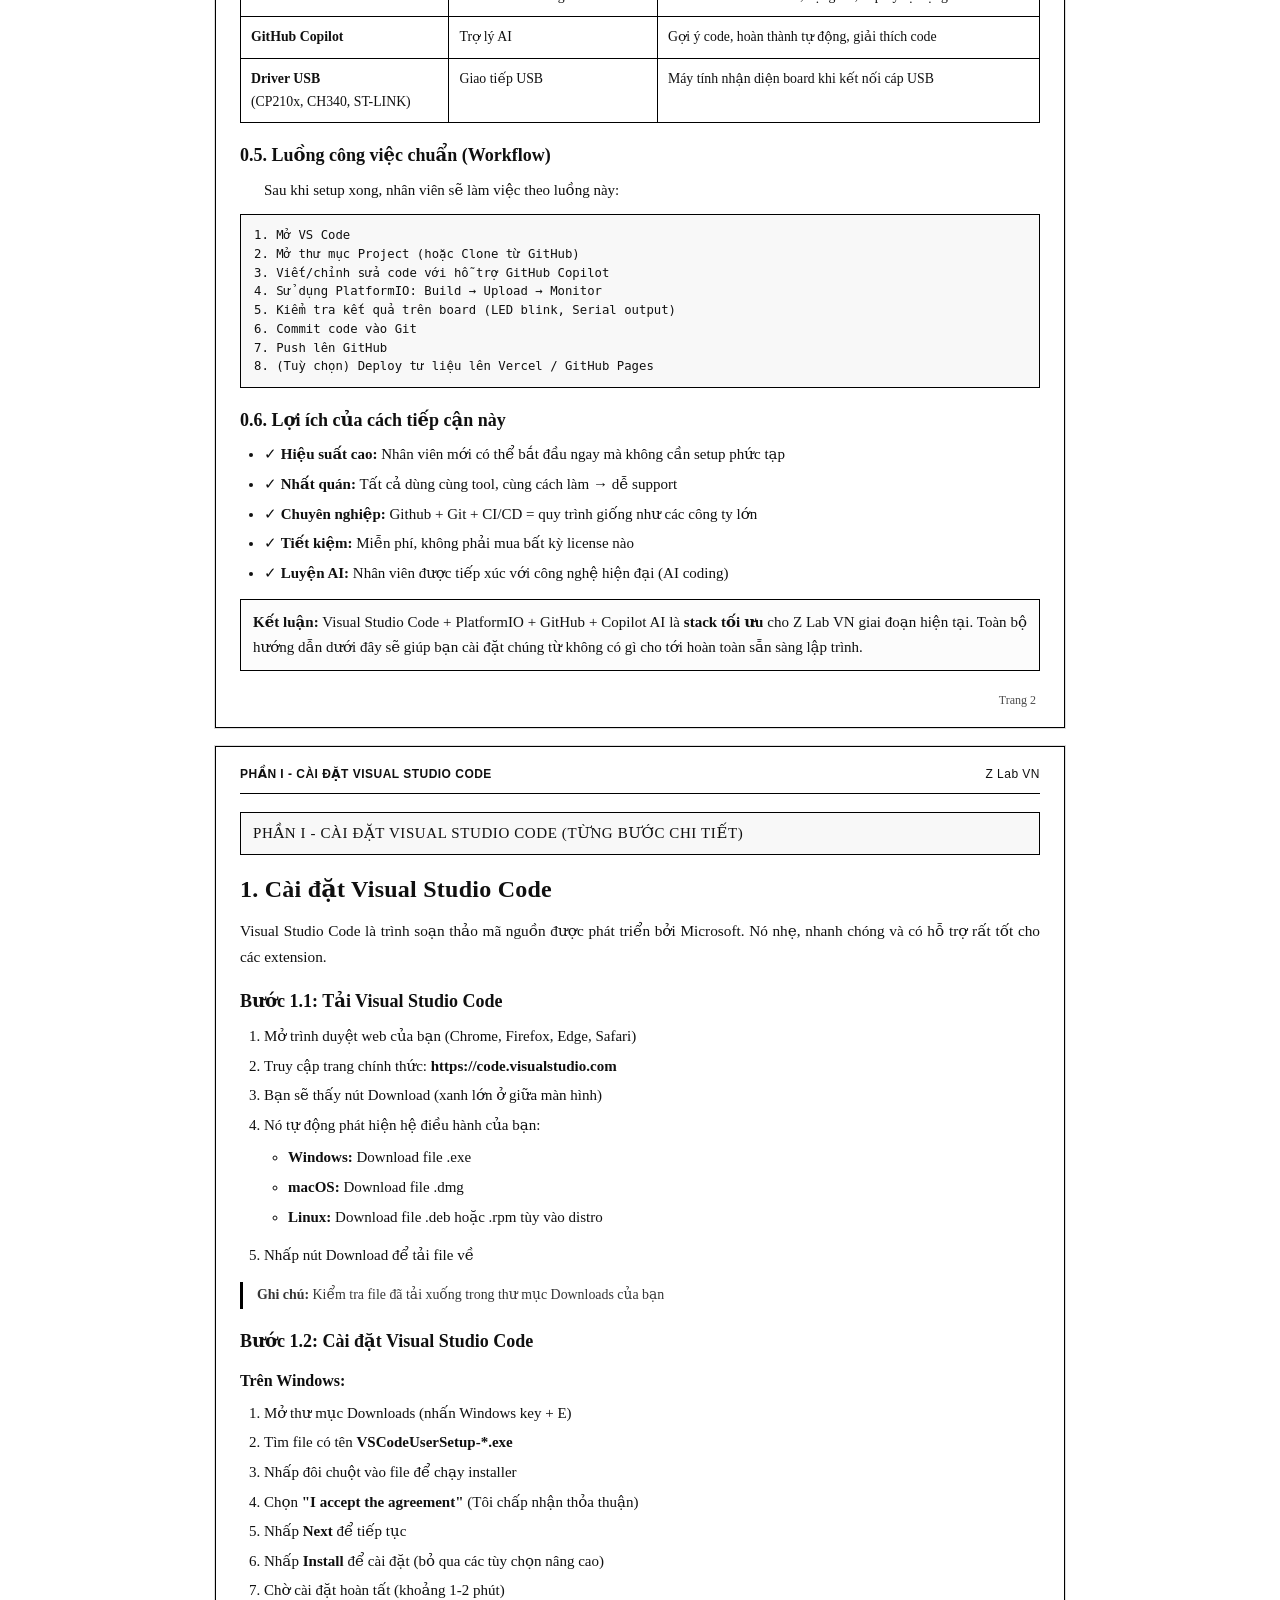
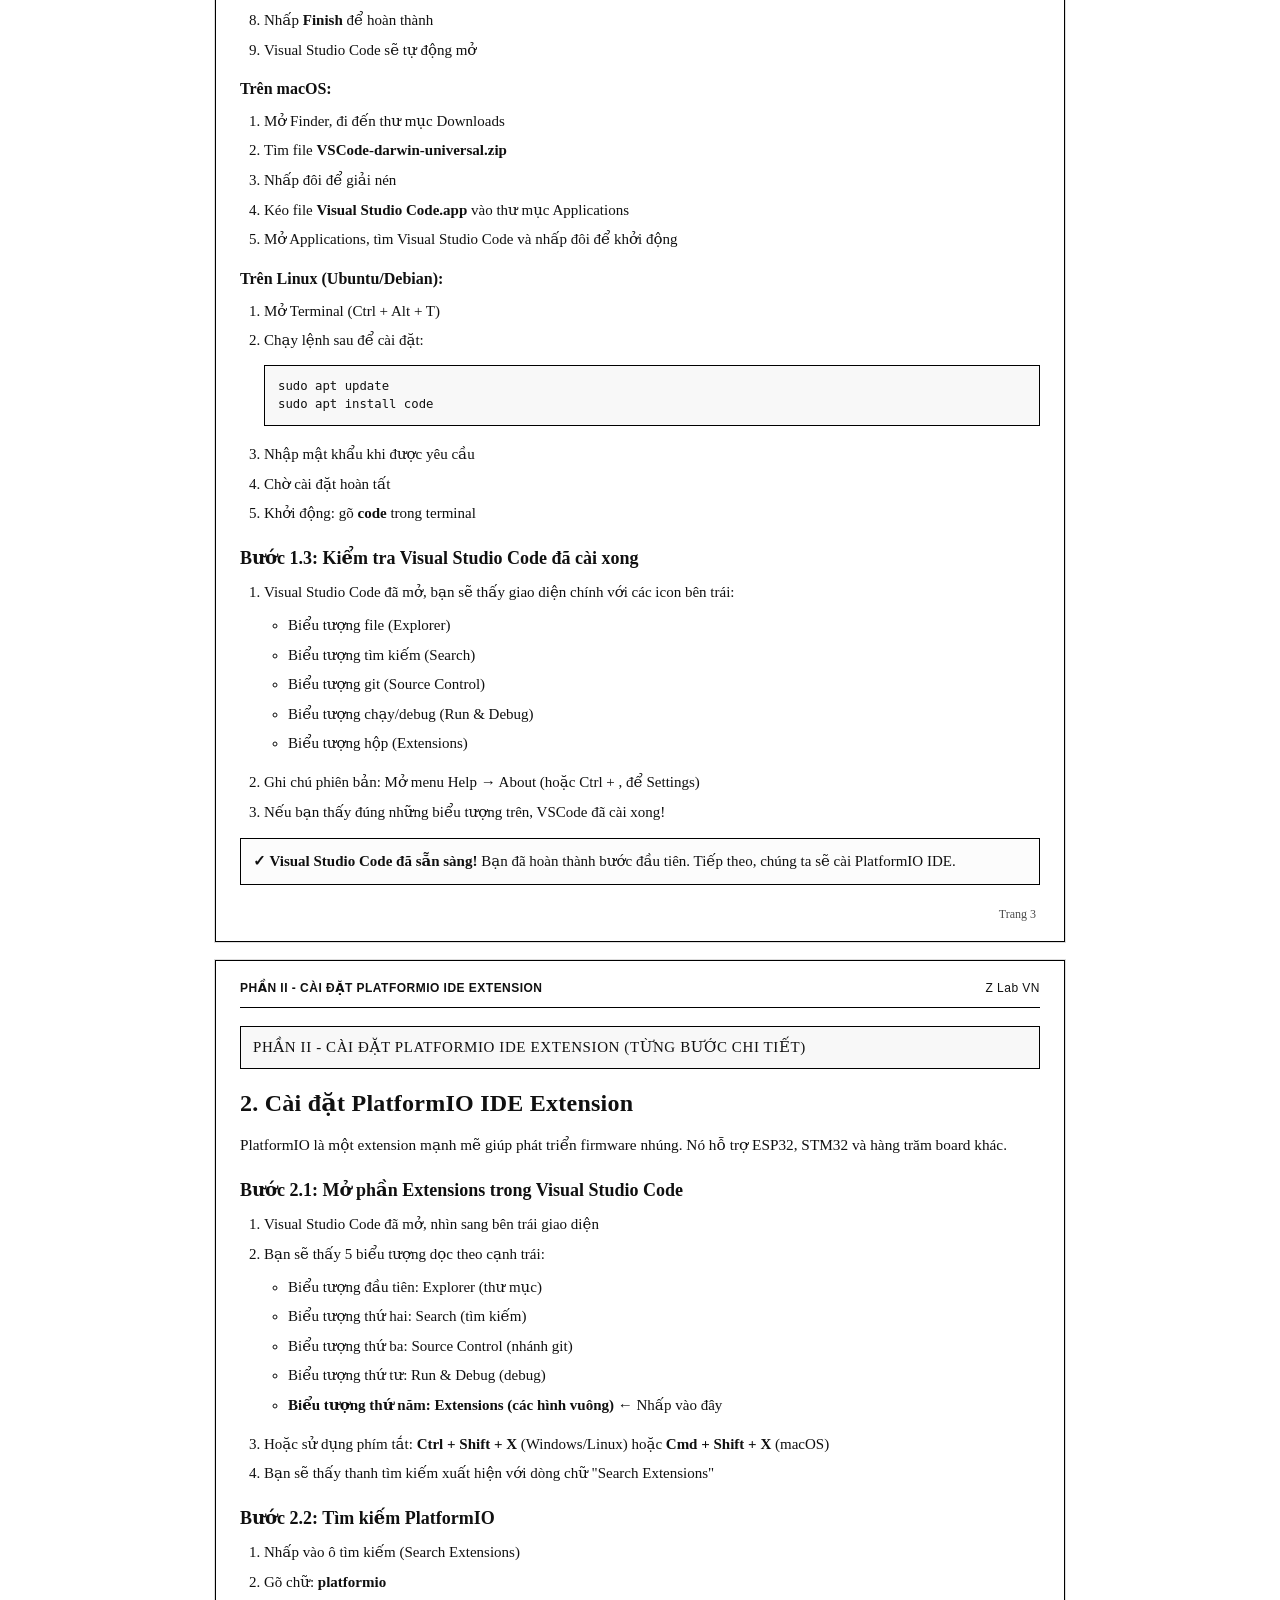
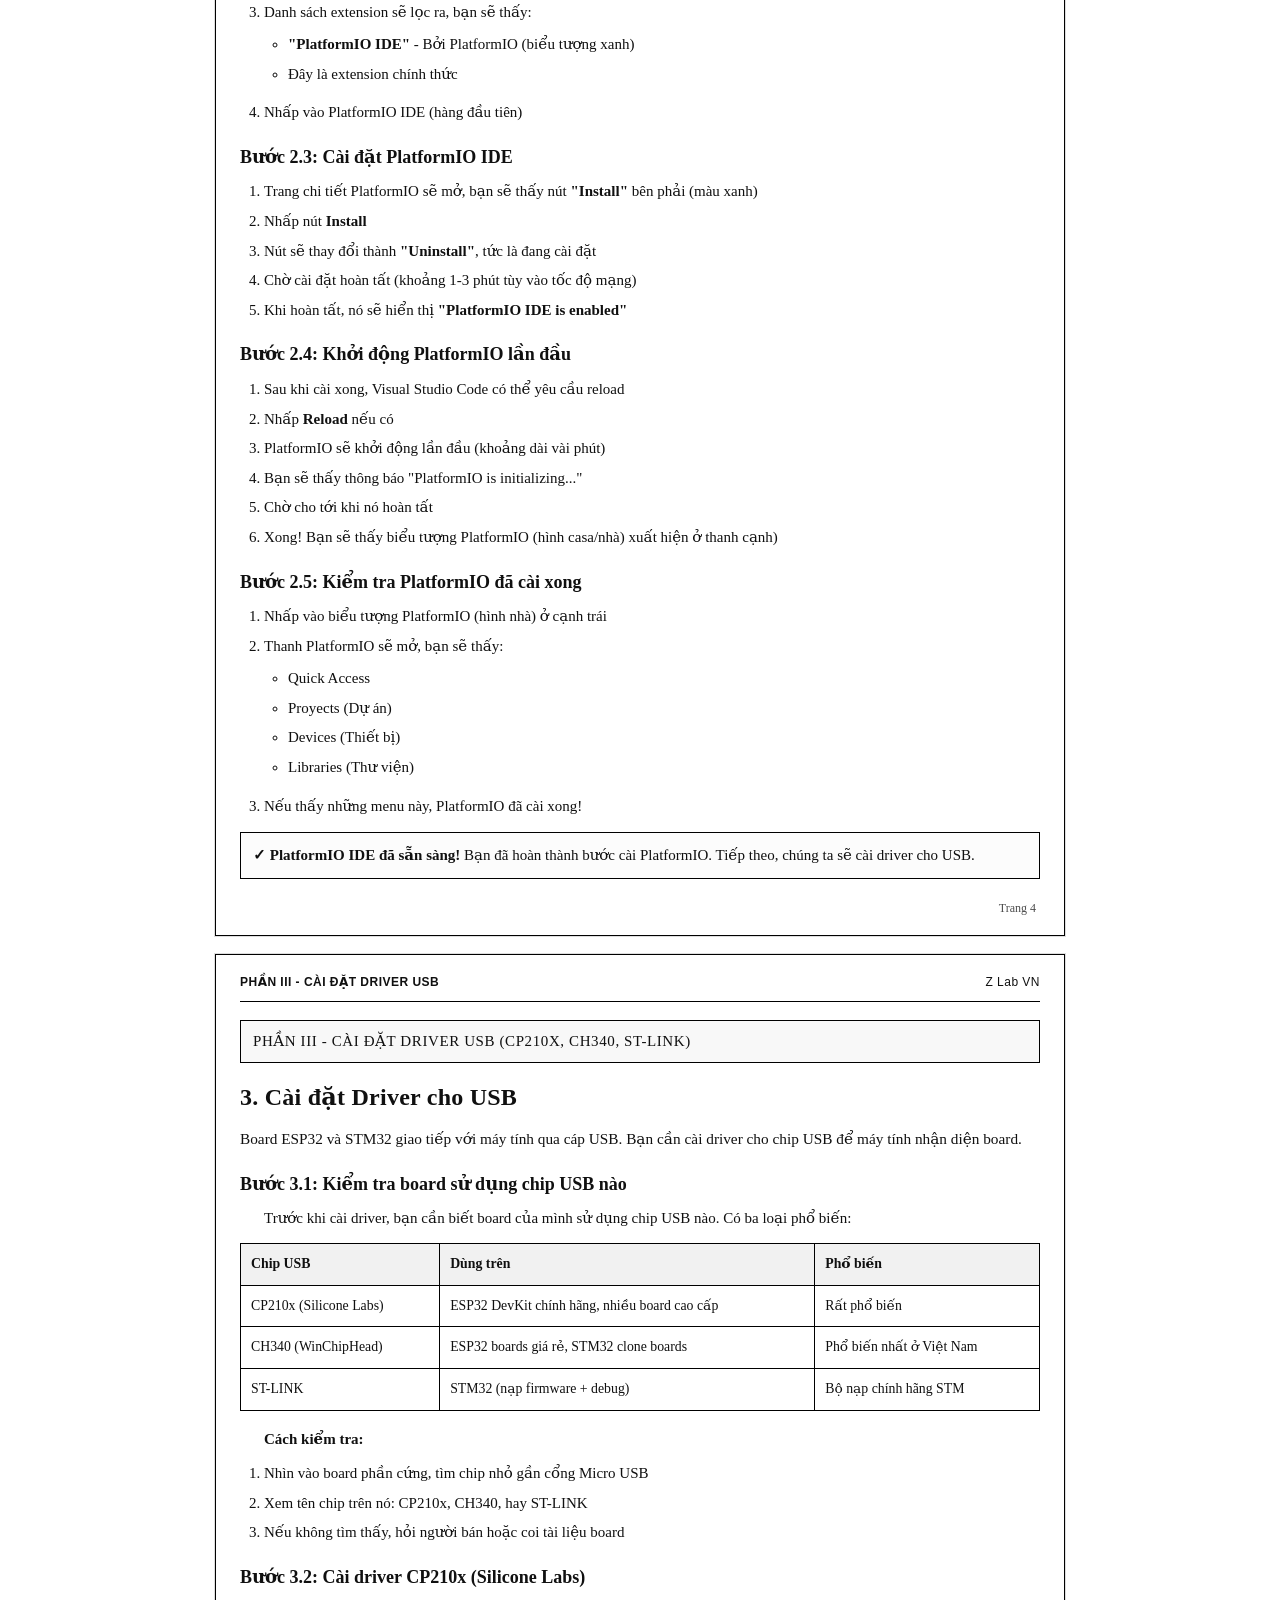
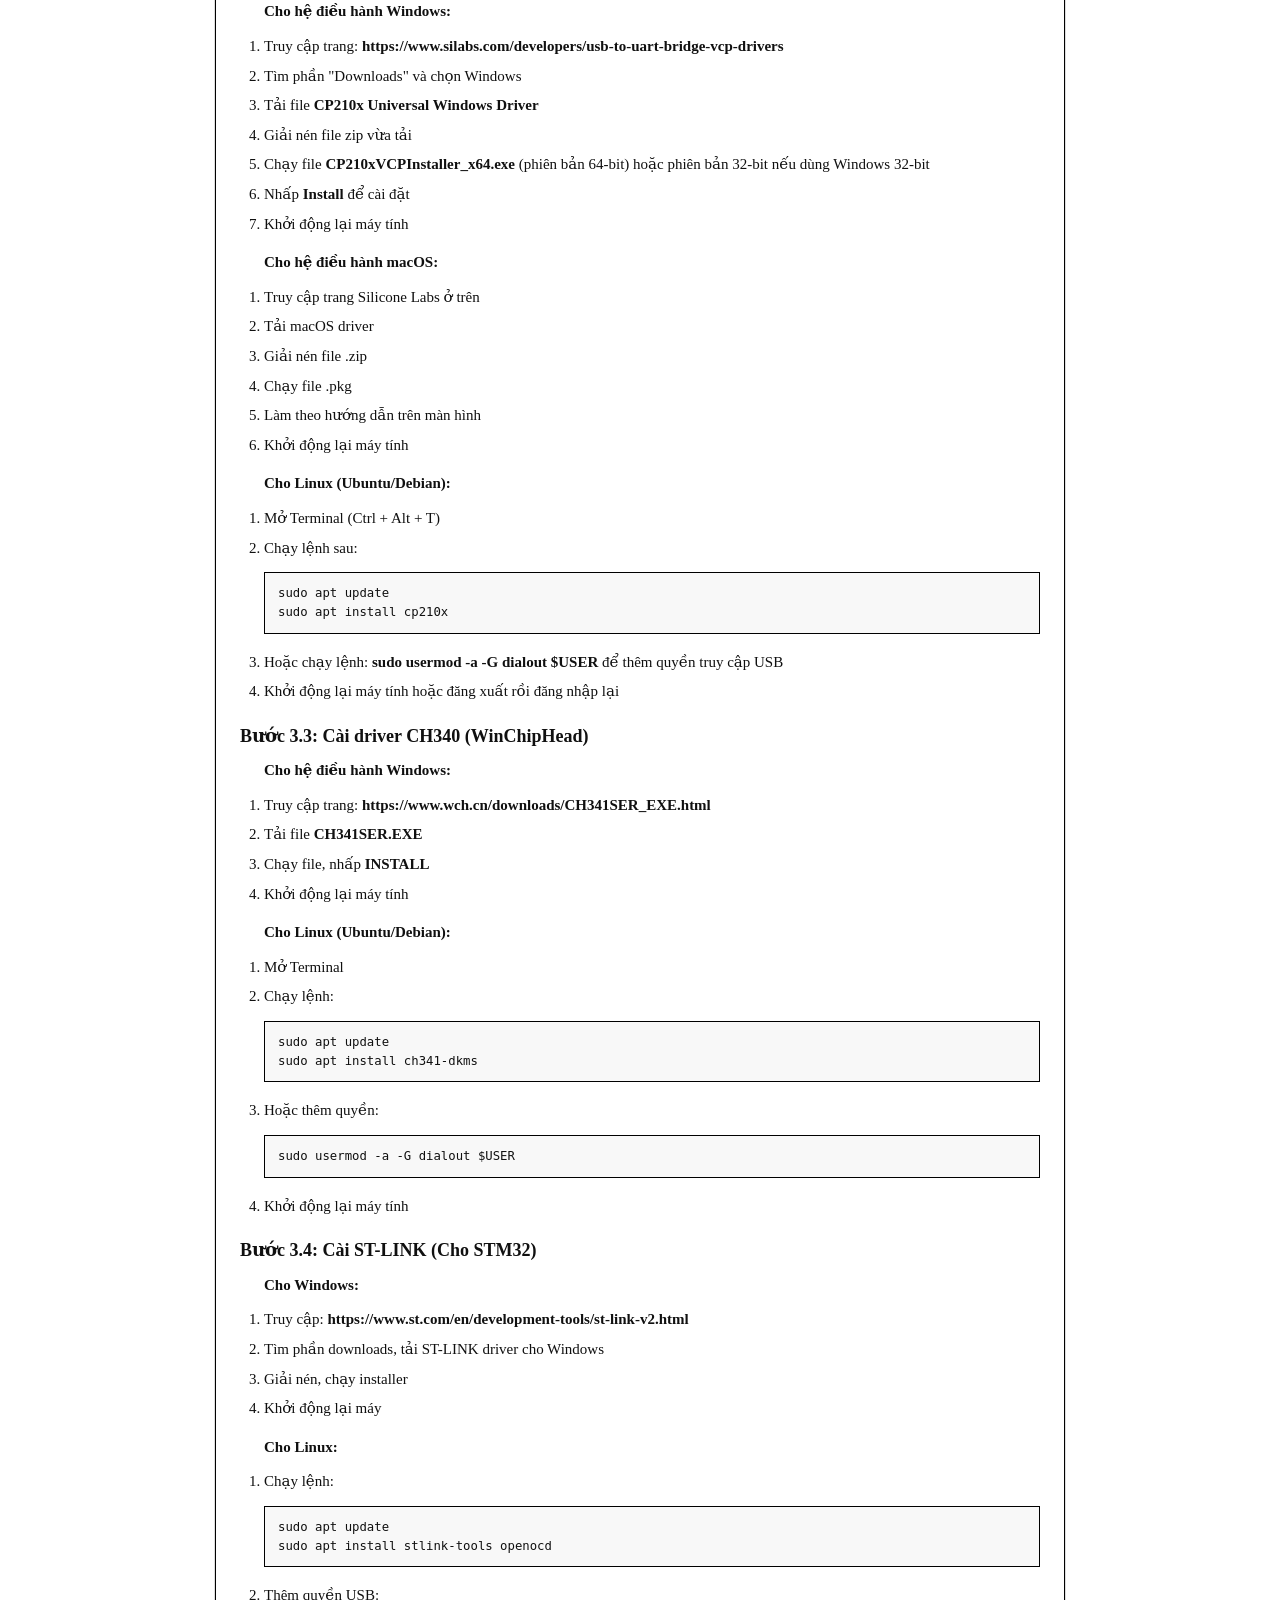
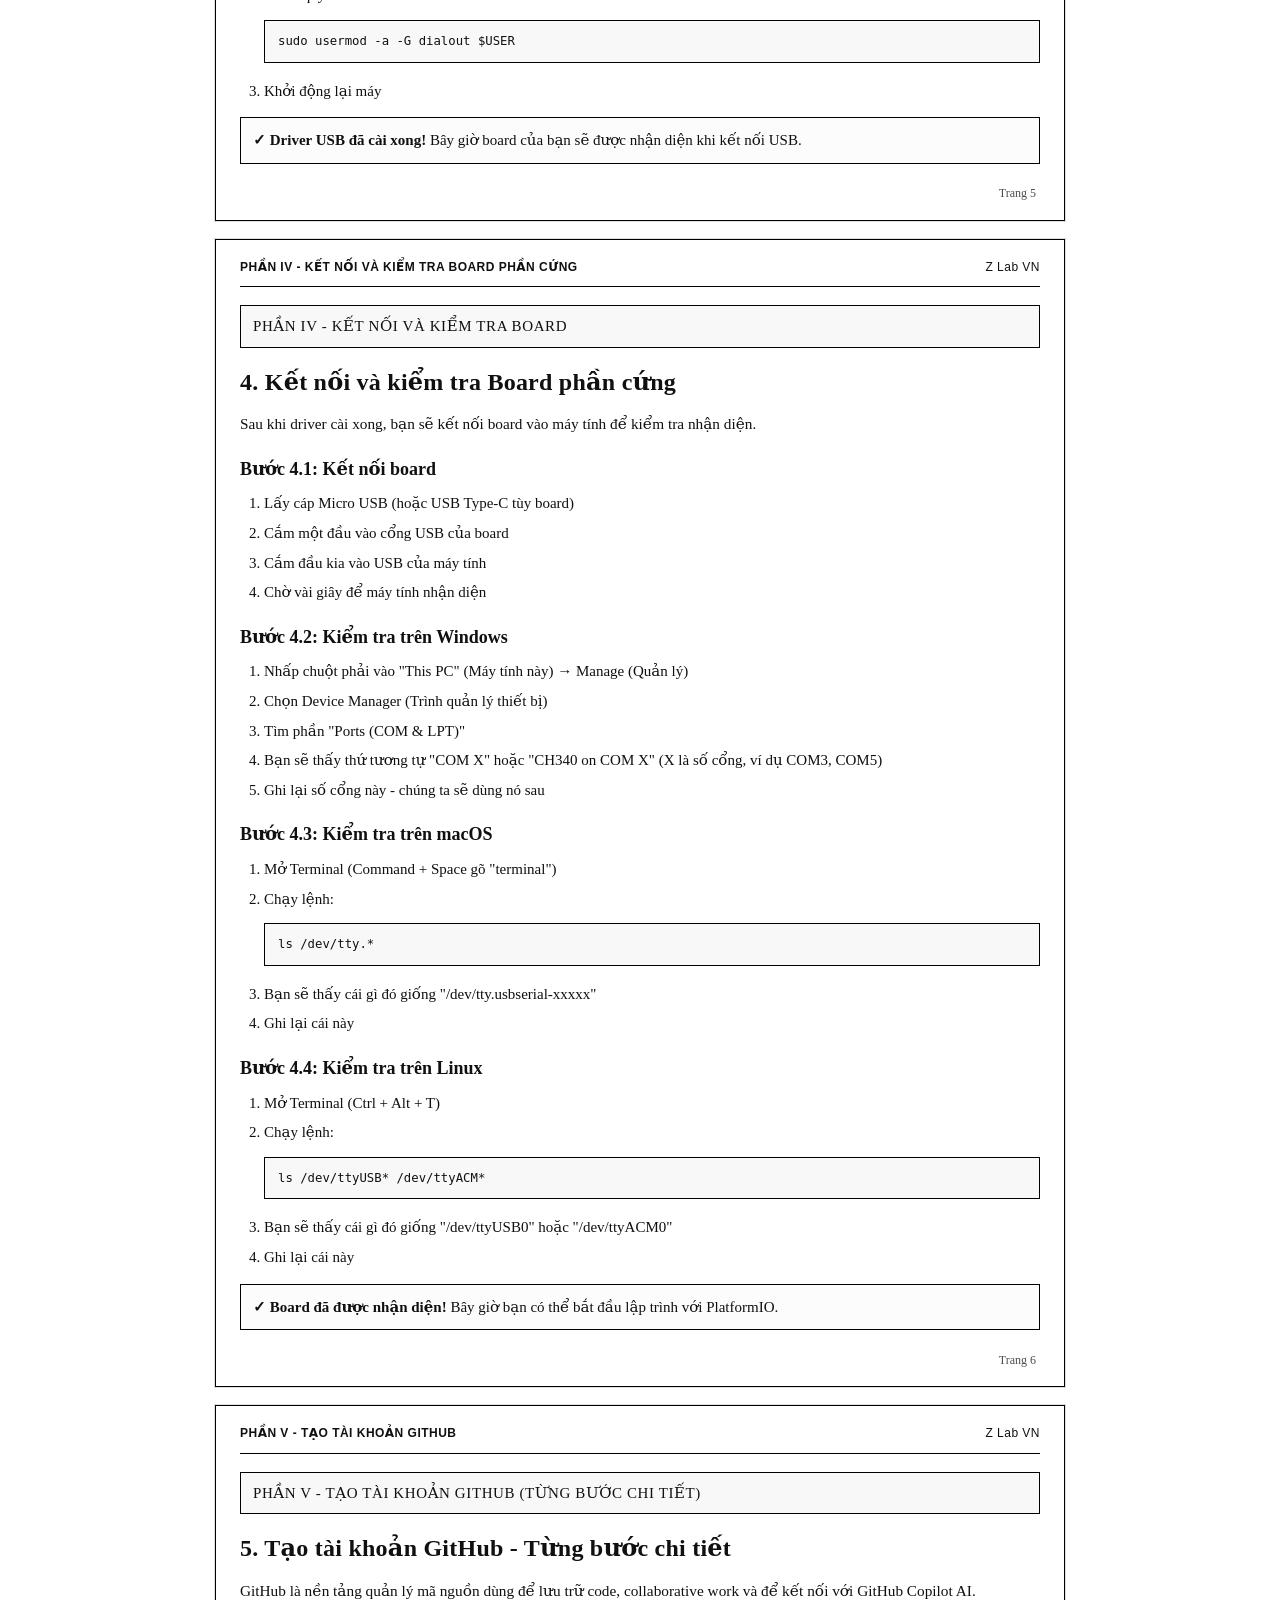
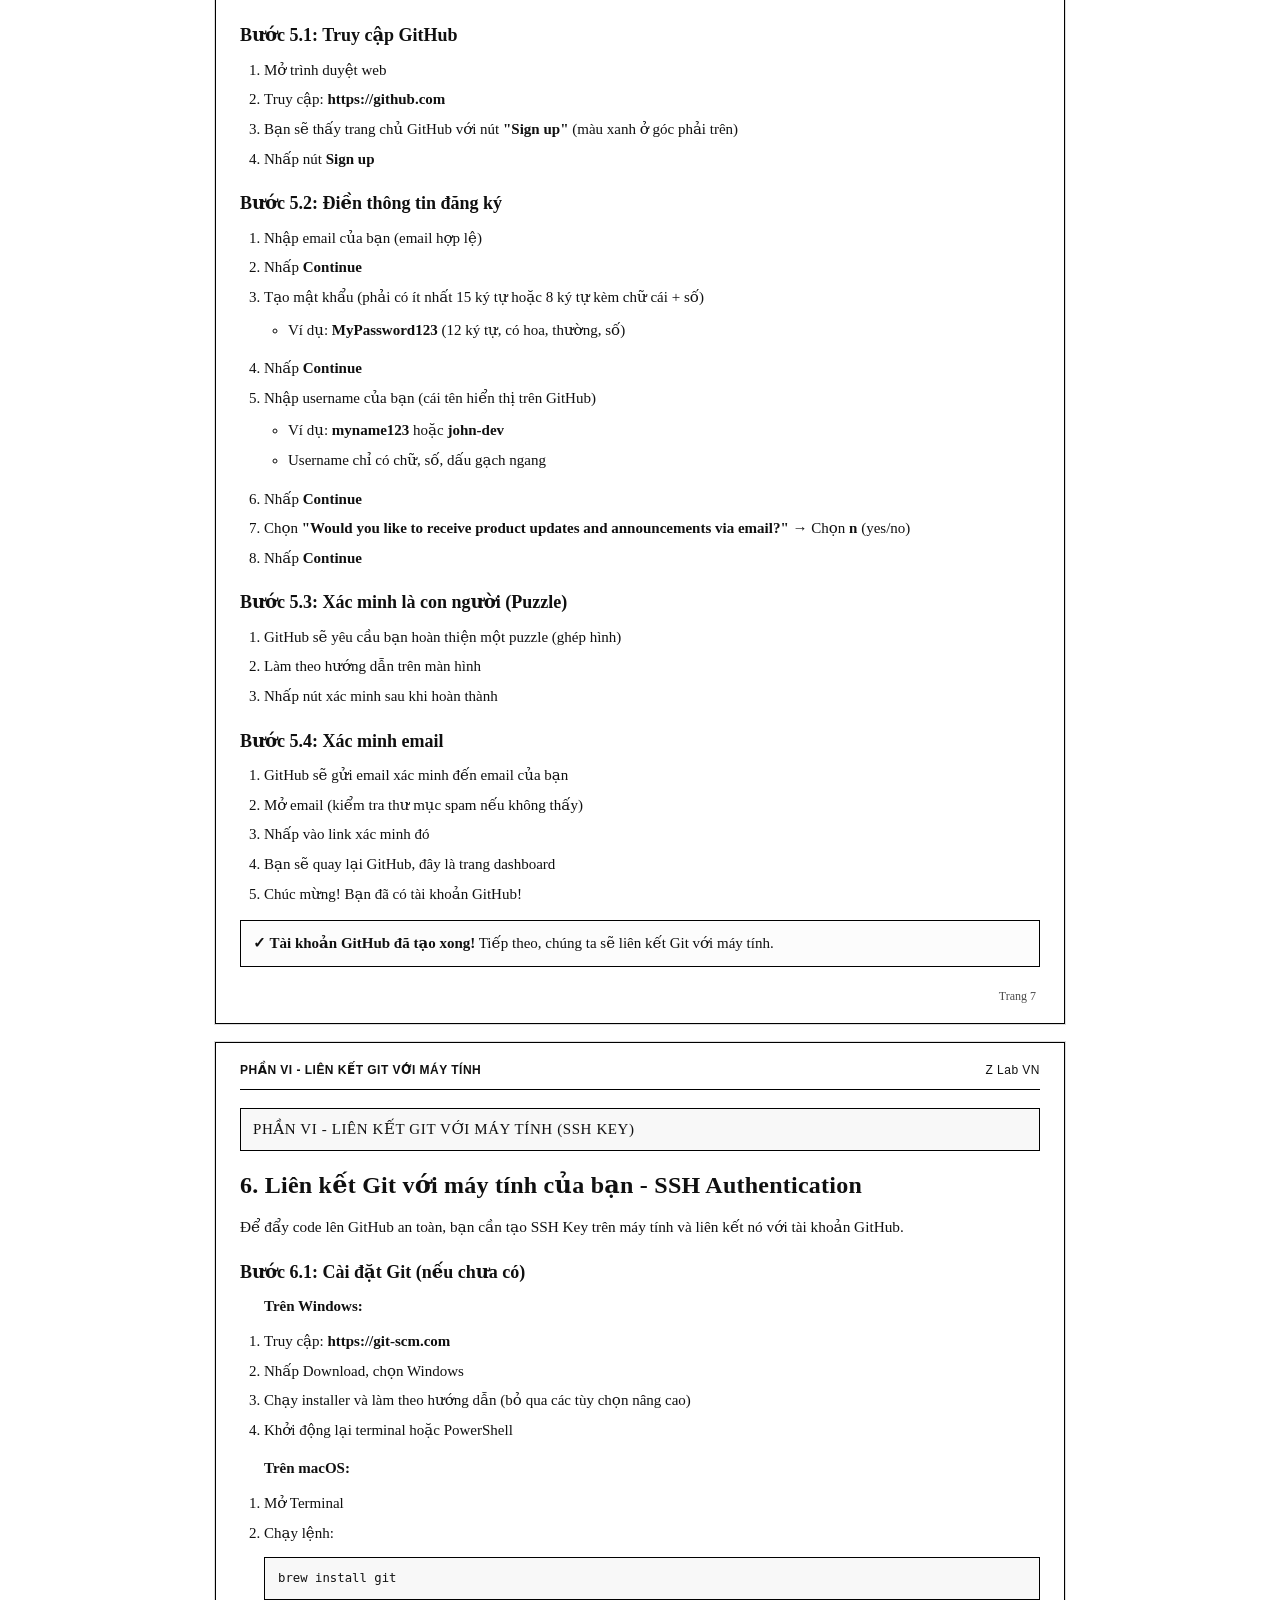
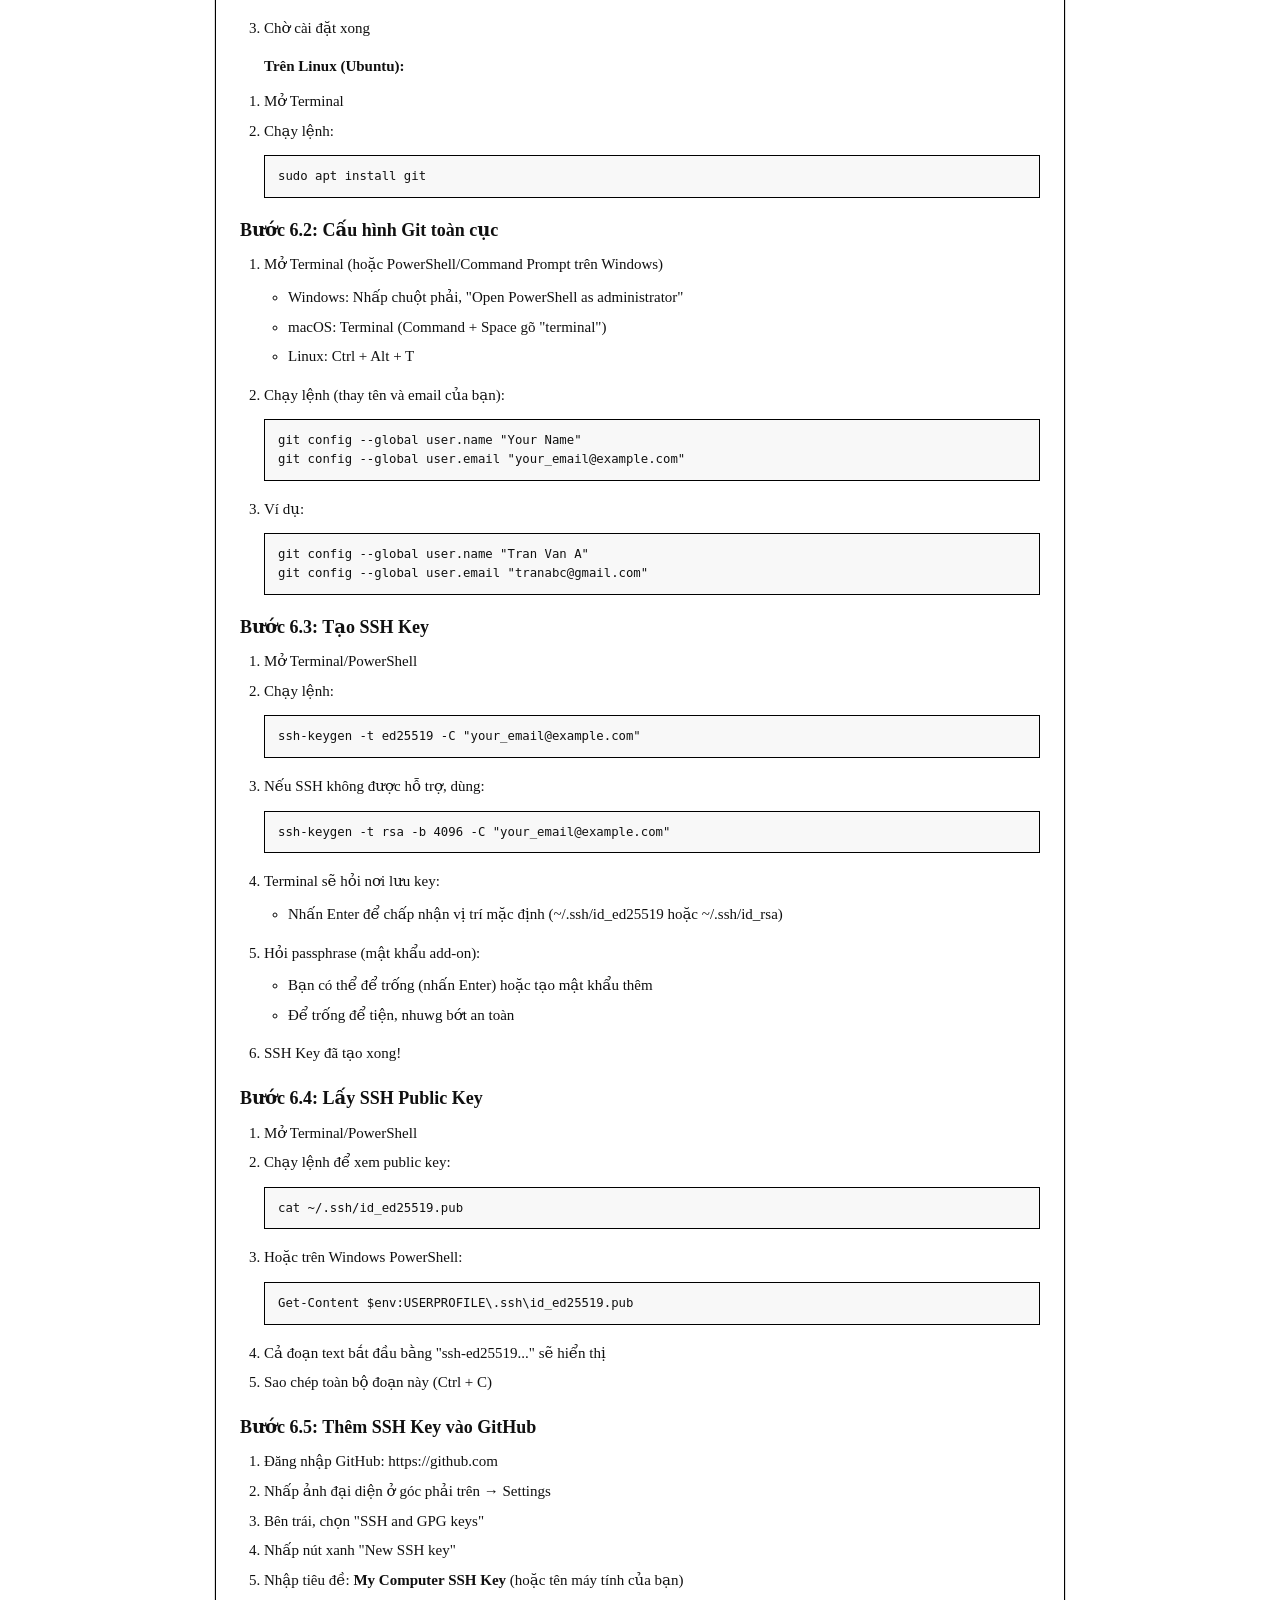
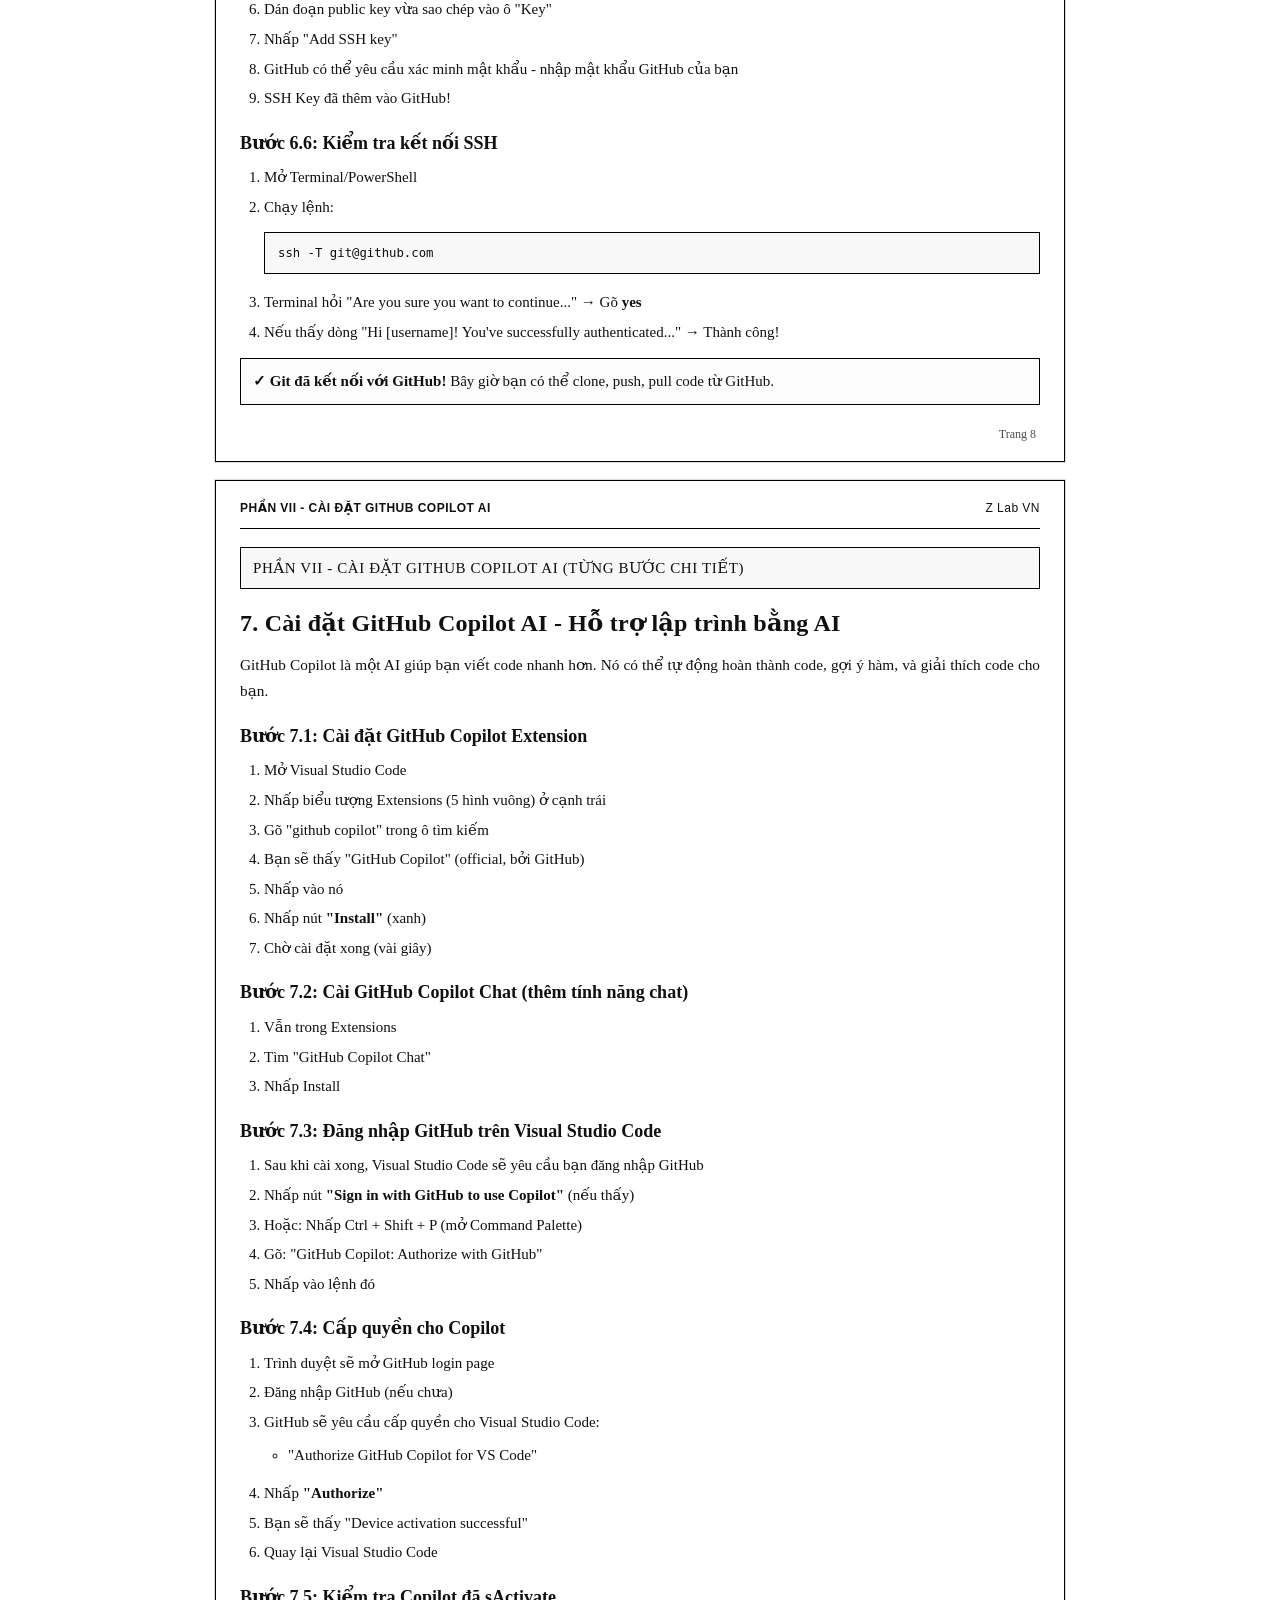
<file: Embedded/04-huong-dan-chi-tiet-vscode-platformio-github.html>
<!DOCTYPE html>
<html lang="vi">
<head>
  <meta charset="UTF-8" />
  <meta name="viewport" content="width=device-width, initial-scale=1.0" />
  <title>Z Lab VN - Hướng dẫn chi tiết: Cài đặt Visual Studio Code + PlatformIO + GitHub + GitHub Copilot</title>
  <link rel="stylesheet" href="./assets/embedded-doc.css" />
</head>
<body>
  <div class="watermark">Z LAB VN | NỘI BỘ</div>
  <main class="document">
    <section class="cover">
      <div class="cover-frame">
        <div class="cover-top">
          <div class="unit">Z Lab VN</div>
          <div class="line"></div>
          <div class="cover-kicker">Sổ tay kỹ thuật nội bộ</div>
        </div>

        <h1>Hướng dẫn chi tiết: Cài đặt toàn bộ môi trường lập trình</h1>
        <h2>Visual Studio Code là công cụ chính, kết hợp PlatformIO, GitHub và GitHub Copilot AI cho lập trình nhúng ESP32 và STM32</h2>

        <div class="cover-box">
          <table>
            <tr>
              <td><strong>Đơn vị</strong></td>
              <td>Z Lab VN</td>
            </tr>
            <tr>
              <td><strong>Phân loại</strong></td>
              <td>NỘI BỘ</td>
            </tr>
            <tr>
              <td><strong>Bộ tài liệu</strong></td>
              <td>Embedded - Phụ lục</td>
            </tr>
            <tr>
              <td><strong>Phiên bản</strong></td>
              <td>2.0</td>
            </tr>
            <tr>
              <td><strong>Ngày cập nhật</strong></td>
              <td>08/04/2026</td>
            </tr>
          </table>
        </div>

        <div class="cover-footer">
          Hướng dẫn chi tiết từng bước, không bỏ sót bất kỳ hành động nào
        </div>
      </div>
    </section>

    <section class="page">
      <div class="header">
        <div class="title">Mục lục hướng dẫn cài đặt</div>
        <div>Z Lab VN</div>
      </div>

      <div class="toc-title">Mục lục</div>
      <table class="toc">
        <tr>
          <td><strong>Phần mở đầu</strong></td>
          <td></td>
        </tr>
        <tr>
          <td>0. Phân tích ứng dụng và thống nhất sử dụng Visual Studio Code</td>
          <td>Mở đầu</td>
        </tr>
        <tr>
          <td><strong>Hướng dẫn cài đặt chi tiết</strong></td>
          <td></td>
        </tr>
        <tr>
          <td>1. Cài đặt Visual Studio Code - Từng bước chi tiết</td>
          <td>Phần I</td>
        </tr>
        <tr>
          <td>2. Cài đặt PlatformIO IDE Extension - Từng bước chi tiết</td>
          <td>Phần II</td>
        </tr>
        <tr>
          <td>3. Cài đặt Driver cho USB (CP210x, CH340, ST-LINK)</td>
          <td>Phần III</td>
        </tr>
        <tr>
          <td>4. Kết nối và kiểm tra Board phần cứng</td>
          <td>Phần IV</td>
        </tr>
        <tr>
          <td>5. Tạo tài khoản GitHub - Từng bước chi tiết</td>
          <td>Phần V</td>
        </tr>
        <tr>
          <td>6. Liên kết Git với máy tính của bạn bằng SSH Key</td>
          <td>Phần VI</td>
        </tr>
        <tr>
          <td>7. Cài đặt GitHub Copilot - Trợ lý AI lập trình</td>
          <td>Phần VII</td>
        </tr>
        <tr>
          <td>8. Kiểm tra hoàn tất và chạy thử sample</td>
          <td>Phần VIII</td>
        </tr>
        <tr>
          <td>9. Tham khảo nhanh - Lệnh và phím tắt</td>
          <td>Phần tham khảo</td>
        </tr>
      </table>
    </section>

    <!-- PHẦN MỞ ĐẦU: PHÂN TÍCH ỨNG DỤNG -->
    <section class="page">
      <div class="header">
        <div class="title">Phần mở đầu - Phân tích ứng dụng</div>
        <div>Z Lab VN</div>
      </div>

      <div class="section-band">Phần mở đầu - Phân tích Ứng dụng và Thống nhất Công cụ</div>

      <h2>0. Phân tích Ứng dụng và Tại sao chọn Visual Studio Code?</h2>
      
      <h3>0.1. Mục tiêu ứng dụng lập trình nhúng tại Z Lab VN</h3>
      <p class="lead">Chúng ta cần một môi trường lập trình phù hợp cho ba lĩnh vực chính:</p>
      <ol>
        <li><strong>Phát triển Firmware:</strong> Viết mã cho vi điều khiển ESP32 và STM32</li>
        <li><strong>Quản lý Source Code:</strong> Lưu trữ, chia sẻ, cộng tác mã nguồn trên GitHub</li>
        <li><strong>Tối ưu hóa Quy trình:</strong> Sử dụng AI (GitHub Copilot) để viết mã nhanh hơn, chính xác hơn</li>
      </ol>

      <h3>0.2. Các loại công cụ có thể sử dụng</h3>
      <table class="table">
        <thead>
          <tr>
            <th>Công cụ / Nền tảng</th>
            <th>Ưu điểm</th>
            <th>Nhược điểm</th>
            <th>Kết luận</th>
          </tr>
        </thead>
        <tbody>
          <tr>
            <td><strong>Visual Studio Code</strong> (VS Code)</td>
            <td>• Miễn phí, nhẹ, nhanh<br/>• Hỗ trợ tất cả nền tảng (Windows, Mac, Linux)<br/>• Hệ sinh thái Extension lớn<br/>• Tích hợp tốt với Git / GitHub<br/>• Hỗ trợ GitHub Copilot tuyệt vời</td>
            <td>• Cần cài thêm extension</td>
            <td>✓ <strong>CHỌN</strong></td>
          </tr>
          <tr>
            <td>Arduino IDE</td>
            <td>• Đơn giản, thân thiện</td>
            <td>• Hạn chế, quá cơ bản<br/>• Không tích hợp Git<br/>• Không có AI</td>
            <td>✗ Loại bỏ</td>
          </tr>
          <tr>
            <td>PlatformIO CLI (dòng lệnh)</td>
            <td>• Mạnh mẽ, chuyên nghiệp</td>
            <td>• Khó sử dụng, không có giao diện</td>
            <td>← Dùng trong VS Code</td>
          </tr>
          <tr>
            <td>STM32 Cube IDE</td>
            <td>• Chính hãng, mạnh</td>
            <td>• Nặng, chỉ cho STM32<br/>• Không tích hợp GitHub<br/>• Không có AI</td>
            <td>✗ Giai đoạn sau</td>
          </tr>
          <tr>
            <td>IAR Embedded Workbench</td>
            <td>• Chuyên nghiệp, tối ưu hay</td>
            <td>• Trả phí (rất đắt)<br/>• Khó học</td>
            <td>✗ Chi phí cao</td>
          </tr>
        </tbody>
      </table>

      <h3>0.3. Tại sao Visual Studio Code?</h3>
      <p><strong>Visual Studio Code</strong> được lựa chọn vì những lý do chiến lược:</p>
      <ul>
        <li><strong>1. Thống nhất công cụ:</strong> Một editor duy nhất cho tất cả các nhân viên, không cần học nhiều công cụ khác nhau</li>
        <li><strong>2. Hỗ trợ 100% GitHub:</strong> Tích hợp Git, GitHub Authentication, GitHub Pages, và đặc biệt là GitHub Copilot AI</li>
        <li><strong>3. PlatformIO tích hợp:</strong> VS Code + PlatformIO Extension = quản lý ESP32, STM32, và 700+ board khác</li>
        <li><strong>4. Miễn phí hoàn toàn:</strong> Không có chi phí bản quyền, có thể dùng cho cả công ty</li>
        <li><strong>5. Cộng đồng lớn:</strong> Có rất nhiều tài liệu, tutorial, extension hỗ trợ</li>
        <li><strong>6. Hiện đại:</strong> Sẵn sàng cho tương lai, dễ mở rộng khi công ty phát triển</li>
      </ul>

      <h3>0.4. Các thành phần chính của stack lập trình</h3>
      <table class="table">
        <thead>
          <tr>
            <th>Thành phần</th>
            <th>Vai trò</th>
            <th>Tại sao cần</th>
          </tr>
        </thead>
        <tbody>
          <tr>
            <td><strong>Visual Studio Code</strong></td>
            <td>Editor chính (nhân công cụ)</td>
            <td>Viết code, chỉnh sửa tập tin, quản lý dự án</td>
          </tr>
          <tr>
            <td><strong>PlatformIO IDE</strong><br/>(Extension cho VS Code)</td>
            <td>Biên dịch, nạp chương trình</td>
            <td>Build firmware, Upload lên board, Monitor Serial</td>
          </tr>
          <tr>
            <td><strong>Git</strong></td>
            <td>Quản lý version</td>
            <td>Lưu lịch sử code, quay lại phiên bản cũ, cộng tác team</td>
          </tr>
          <tr>
            <td><strong>GitHub</strong></td>
            <td>Kho lưu trữ mã nguồn</td>
            <td>Sao lưu code trên cloud, cộng tác, deploy tự động</td>
          </tr>
          <tr>
            <td><strong>GitHub Copilot</strong></td>
            <td>Trợ lý AI</td>
            <td>Gợi ý code, hoàn thành tự động, giải thích code</td>
          </tr>
          <tr>
            <td><strong>Driver USB</strong><br/>(CP210x, CH340, ST-LINK)</td>
            <td>Giao tiếp USB</td>
            <td>Máy tính nhận diện board khi kết nối cáp USB</td>
          </tr>
        </tbody>
      </table>

      <h3>0.5. Luồng công việc chuẩn (Workflow)</h3>
      <p>Sau khi setup xong, nhân viên sẽ làm việc theo luồng này:</p>
      <div class="codebox">1. Mở VS Code
2. Mở thư mục Project (hoặc Clone từ GitHub)
3. Viết/chỉnh sửa code với hỗ trợ GitHub Copilot
4. Sử dụng PlatformIO: Build → Upload → Monitor
5. Kiểm tra kết quả trên board (LED blink, Serial output)
6. Commit code vào Git
7. Push lên GitHub
8. (Tuỳ chọn) Deploy tư liệu lên Vercel / GitHub Pages</div>

      <h3>0.6. Lợi ích của cách tiếp cận này</h3>
      <ul>
        <li>✓ <strong>Hiệu suất cao:</strong> Nhân viên mới có thể bắt đầu ngay mà không cần setup phức tạp</li>
        <li>✓ <strong>Nhất quán:</strong> Tất cả dùng cùng tool, cùng cách làm → dễ support</li>
        <li>✓ <strong>Chuyên nghiệp:</strong> Github + Git + CI/CD = quy trình giống như các công ty lớn</li>
        <li>✓ <strong>Tiết kiệm:</strong> Miễn phí, không phải mua bất kỳ license nào</li>
        <li>✓ <strong>Luyện AI:</strong> Nhân viên được tiếp xúc với công nghệ hiện đại (AI coding)</li>
      </ul>

      <div class="summary-box">
        <p><strong>Kết luận:</strong> Visual Studio Code + PlatformIO + GitHub + Copilot AI là <strong>stack tối ưu</strong> cho Z Lab VN giai đoạn hiện tại. Toàn bộ hướng dẫn dưới đây sẽ giúp bạn cài đặt chúng từ không có gì cho tới hoàn toàn sẵn sàng lập trình.</p>
      </div>
    </section>

    <!-- PHẦN 1: CÀI ĐẶT VISUAL STUDIO CODE -->
    <section class="page">
      <div class="header">
        <div class="title">Phần I - Cài đặt Visual Studio Code</div>
        <div>Z Lab VN</div>
      </div>

      <div class="section-band">Phần I - Cài đặt Visual Studio Code (Từng bước chi tiết)</div>

      <h2>1. Cài đặt Visual Studio Code</h2>
      <p class="lead">Visual Studio Code là trình soạn thảo mã nguồn được phát triển bởi Microsoft. Nó nhẹ, nhanh chóng và có hỗ trợ rất tốt cho các extension.</p>

      <h3>Bước 1.1: Tải Visual Studio Code</h3>
      <ol>
        <li>Mở trình duyệt web của bạn (Chrome, Firefox, Edge, Safari)</li>
        <li>Truy cập trang chính thức: <strong>https://code.visualstudio.com</strong></li>
        <li>Bạn sẽ thấy nút Download (xanh lớn ở giữa màn hình)</li>
        <li>Nó tự động phát hiện hệ điều hành của bạn:
          <ul>
            <li><strong>Windows:</strong> Download file .exe</li>
            <li><strong>macOS:</strong> Download file .dmg</li>
            <li><strong>Linux:</strong> Download file .deb hoặc .rpm tùy vào distro</li>
          </ul>
        </li>
        <li>Nhấp nút Download để tải file về</li>
      </ol>

      <div class="note">
        <strong>Ghi chú:</strong> Kiểm tra file đã tải xuống trong thư mục Downloads của bạn
      </div>

      <h3>Bước 1.2: Cài đặt Visual Studio Code</h3>
      
      <h4>Trên Windows:</h4>
      <ol>
        <li>Mở thư mục Downloads (nhấn Windows key + E)</li>
        <li>Tìm file có tên <strong>VSCodeUserSetup-*.exe</strong></li>
        <li>Nhấp đôi chuột vào file để chạy installer</li>
        <li>Chọn <strong>"I accept the agreement"</strong> (Tôi chấp nhận thỏa thuận)</li>
        <li>Nhấp <strong>Next</strong> để tiếp tục</li>
        <li>Nhấp <strong>Install</strong> để cài đặt (bỏ qua các tùy chọn nâng cao)</li>
        <li>Chờ cài đặt hoàn tất (khoảng 1-2 phút)</li>
        <li>Nhấp <strong>Finish</strong> để hoàn thành</li>
        <li>Visual Studio Code sẽ tự động mở</li>
      </ol>

      <h4>Trên macOS:</h4>
      <ol>
        <li>Mở Finder, đi đến thư mục Downloads</li>
        <li>Tìm file <strong>VSCode-darwin-universal.zip</strong></li>
        <li>Nhấp đôi để giải nén</li>
        <li>Kéo file <strong>Visual Studio Code.app</strong> vào thư mục Applications</li>
        <li>Mở Applications, tìm Visual Studio Code và nhấp đôi để khởi động</li>
      </ol>

      <h4>Trên Linux (Ubuntu/Debian):</h4>
      <ol>
        <li>Mở Terminal (Ctrl + Alt + T)</li>
        <li>Chạy lệnh sau để cài đặt:
          <div class="codebox">sudo apt update
sudo apt install code</div>
        </li>
        <li>Nhập mật khẩu khi được yêu cầu</li>
        <li>Chờ cài đặt hoàn tất</li>
        <li>Khởi động: gõ <strong>code</strong> trong terminal</li>
      </ol>

      <h3>Bước 1.3: Kiểm tra Visual Studio Code đã cài xong</h3>
      <ol>
        <li>Visual Studio Code đã mở, bạn sẽ thấy giao diện chính với các icon bên trái:
          <ul>
            <li>Biểu tượng file (Explorer)</li>
            <li>Biểu tượng tìm kiếm (Search)</li>
            <li>Biểu tượng git (Source Control)</li>
            <li>Biểu tượng chạy/debug (Run & Debug)</li>
            <li>Biểu tượng hộp (Extensions)</li>
          </ul>
        </li>
        <li>Ghi chú phiên bản: Mở menu Help → About (hoặc Ctrl + , để Settings)</li>
        <li>Nếu bạn thấy đúng những biểu tượng trên, VSCode đã cài xong!</li>
      </ol>

      <div class="summary-box">
        <p><strong>✓ Visual Studio Code đã sẵn sàng!</strong> Bạn đã hoàn thành bước đầu tiên. Tiếp theo, chúng ta sẽ cài PlatformIO IDE.</p>
      </div>
    </section>

    <!-- PHẦN 2: CÀI ĐẶT PLATFORMIO -->
    <section class="page">
      <div class="header">
        <div class="title">Phần II - Cài đặt PlatformIO IDE Extension</div>
        <div>Z Lab VN</div>
      </div>

      <div class="section-band">Phần II - Cài đặt PlatformIO IDE Extension (Từng bước chi tiết)</div>

      <h2>2. Cài đặt PlatformIO IDE Extension</h2>
      <p class="lead">PlatformIO là một extension mạnh mẽ giúp phát triển firmware nhúng. Nó hỗ trợ ESP32, STM32 và hàng trăm board khác.</p>

      <h3>Bước 2.1: Mở phần Extensions trong Visual Studio Code</h3>
      <ol>
        <li>Visual Studio Code đã mở, nhìn sang bên trái giao diện</li>
        <li>Bạn sẽ thấy 5 biểu tượng dọc theo cạnh trái:
          <ul>
            <li>Biểu tượng đầu tiên: Explorer (thư mục)</li>
            <li>Biểu tượng thứ hai: Search (tìm kiếm)</li>
            <li>Biểu tượng thứ ba: Source Control (nhánh git)</li>
            <li>Biểu tượng thứ tư: Run & Debug (debug)</li>
            <li><strong>Biểu tượng thứ năm: Extensions (các hình vuông)</strong> ← Nhấp vào đây</li>
          </ul>
        </li>
        <li>Hoặc sử dụng phím tắt: <strong>Ctrl + Shift + X</strong> (Windows/Linux) hoặc <strong>Cmd + Shift + X</strong> (macOS)</li>
        <li>Bạn sẽ thấy thanh tìm kiếm xuất hiện với dòng chữ "Search Extensions"</li>
      </ol>

      <h3>Bước 2.2: Tìm kiếm PlatformIO</h3>
      <ol>
        <li>Nhấp vào ô tìm kiếm (Search Extensions)</li>
        <li>Gõ chữ: <strong>platformio</strong></li>
        <li>Danh sách extension sẽ lọc ra, bạn sẽ thấy:
          <ul>
            <li><strong>"PlatformIO IDE"</strong> - Bởi PlatformIO (biểu tượng xanh)</li>
            <li>Đây là extension chính thức</li>
          </ul>
        </li>
        <li>Nhấp vào PlatformIO IDE (hàng đầu tiên)</li>
      </ol>

      <h3>Bước 2.3: Cài đặt PlatformIO IDE</h3>
      <ol>
        <li>Trang chi tiết PlatformIO sẽ mở, bạn sẽ thấy nút <strong>"Install"</strong> bên phải (màu xanh)</li>
        <li>Nhấp nút <strong>Install</strong></li>
        <li>Nút sẽ thay đổi thành <strong>"Uninstall"</strong>, tức là đang cài đặt</li>
        <li>Chờ cài đặt hoàn tất (khoảng 1-3 phút tùy vào tốc độ mạng)</li>
        <li>Khi hoàn tất, nó sẽ hiển thị <strong>"PlatformIO IDE is enabled"</strong></li>
      </ol>

      <h3>Bước 2.4: Khởi động PlatformIO lần đầu</h3>
      <ol>
        <li>Sau khi cài xong, Visual Studio Code có thể yêu cầu reload</li>
        <li>Nhấp <strong>Reload</strong> nếu có</li>
        <li>PlatformIO sẽ khởi động lần đầu (khoảng dài vài phút)</li>
        <li>Bạn sẽ thấy thông báo "PlatformIO is initializing..."</li>
        <li>Chờ cho tới khi nó hoàn tất</li>
        <li>Xong! Bạn sẽ thấy biểu tượng PlatformIO (hình casa/nhà) xuất hiện ở thanh cạnh)</li>
      </ol>

      <h3>Bước 2.5: Kiểm tra PlatformIO đã cài xong</h3>
      <ol>
        <li>Nhấp vào biểu tượng PlatformIO (hình nhà) ở cạnh trái</li>
        <li>Thanh PlatformIO sẽ mở, bạn sẽ thấy:
          <ul>
            <li>Quick Access</li>
            <li>Proyects (Dự án)</li>
            <li>Devices (Thiết bị)</li>
            <li>Libraries (Thư viện)</li>
          </ul>
        </li>
        <li>Nếu thấy những menu này, PlatformIO đã cài xong!</li>
      </ol>

      <div class="summary-box">
        <p><strong>✓ PlatformIO IDE đã sẵn sàng!</strong> Bạn đã hoàn thành bước cài PlatformIO. Tiếp theo, chúng ta sẽ cài driver cho USB.</p>
      </div>
    </section>

    <!-- PHẦN 3: CÀI ĐẶT DRIVER USB -->
    <section class="page">
      <div class="header">
        <div class="title">Phần III - Cài đặt Driver USB</div>
        <div>Z Lab VN</div>
      </div>

      <div class="section-band">Phần III - Cài đặt Driver USB (CP210x, CH340, ST-LINK)</div>

      <h2>3. Cài đặt Driver cho USB</h2>
      <p class="lead">Board ESP32 và STM32 giao tiếp với máy tính qua cáp USB. Bạn cần cài driver cho chip USB để máy tính nhận diện board.</p>

      <h3>Bước 3.1: Kiểm tra board sử dụng chip USB nào</h3>
      <p>Trước khi cài driver, bạn cần biết board của mình sử dụng chip USB nào. Có ba loại phổ biến:</p>
      <table class="table">
        <thead>
          <tr>
            <th>Chip USB</th>
            <th>Dùng trên</th>
            <th>Phổ biến</th>
          </tr>
        </thead>
        <tbody>
          <tr>
            <td>CP210x (Silicone Labs)</td>
            <td>ESP32 DevKit chính hãng, nhiều board cao cấp</td>
            <td>Rất phổ biến</td>
          </tr>
          <tr>
            <td>CH340 (WinChipHead)</td>
            <td>ESP32 boards giá rẻ, STM32 clone boards</td>
            <td>Phổ biến nhất ở Việt Nam</td>
          </tr>
          <tr>
            <td>ST-LINK</td>
            <td>STM32 (nạp firmware + debug)</td>
            <td>Bộ nạp chính hãng STM</td>
          </tr>
        </tbody>
      </table>

      <p><strong>Cách kiểm tra:</strong></p>
      <ol>
        <li>Nhìn vào board phần cứng, tìm chip nhỏ gần cổng Micro USB</li>
        <li>Xem tên chip trên nó: CP210x, CH340, hay ST-LINK</li>
        <li>Nếu không tìm thấy, hỏi người bán hoặc coi tài liệu board</li>
      </ol>

      <h3>Bước 3.2: Cài driver CP210x (Silicone Labs)</h3>
      <p><strong>Cho hệ điều hành Windows:</strong></p>
      <ol>
        <li>Truy cập trang: <strong>https://www.silabs.com/developers/usb-to-uart-bridge-vcp-drivers</strong></li>
        <li>Tìm phần "Downloads" và chọn Windows</li>
        <li>Tải file <strong>CP210x Universal Windows Driver</strong></li>
        <li>Giải nén file zip vừa tải</li>
        <li>Chạy file <strong>CP210xVCPInstaller_x64.exe</strong> (phiên bản 64-bit) hoặc phiên bản 32-bit nếu dùng Windows 32-bit</li>
        <li>Nhấp <strong>Install</strong> để cài đặt</li>
        <li>Khởi động lại máy tính</li>
      </ol>

      <p><strong>Cho hệ điều hành macOS:</strong></p>
      <ol>
        <li>Truy cập trang Silicone Labs ở trên</li>
        <li>Tải macOS driver</li>
        <li>Giải nén file .zip</li>
        <li>Chạy file .pkg</li>
        <li>Làm theo hướng dẫn trên màn hình</li>
        <li>Khởi động lại máy tính</li>
      </ol>

      <p><strong>Cho Linux (Ubuntu/Debian):</strong></p>
      <ol>
        <li>Mở Terminal (Ctrl + Alt + T)</li>
        <li>Chạy lệnh sau:
          <div class="codebox">sudo apt update
sudo apt install cp210x</div>
        </li>
        <li>Hoặc chạy lệnh: <strong>sudo usermod -a -G dialout $USER</strong> để thêm quyền truy cập USB</li>
        <li>Khởi động lại máy tính hoặc đăng xuất rồi đăng nhập lại</li>
      </ol>

      <h3>Bước 3.3: Cài driver CH340 (WinChipHead)</h3>
      <p><strong>Cho hệ điều hành Windows:</strong></p>
      <ol>
        <li>Truy cập trang: <strong>https://www.wch.cn/downloads/CH341SER_EXE.html</strong></li>
        <li>Tải file <strong>CH341SER.EXE</strong></li>
        <li>Chạy file, nhấp <strong>INSTALL</strong></li>
        <li>Khởi động lại máy tính</li>
      </ol>

      <p><strong>Cho Linux (Ubuntu/Debian):</strong></p>
      <ol>
        <li>Mở Terminal</li>
        <li>Chạy lệnh:
          <div class="codebox">sudo apt update
sudo apt install ch341-dkms</div>
        </li>
        <li>Hoặc thêm quyền:
          <div class="codebox">sudo usermod -a -G dialout $USER</div>
        </li>
        <li>Khởi động lại máy tính</li>
      </ol>

      <h3>Bước 3.4: Cài ST-LINK (Cho STM32)</h3>
      <p><strong>Cho Windows:</strong></p>
      <ol>
        <li>Truy cập: <strong>https://www.st.com/en/development-tools/st-link-v2.html</strong></li>
        <li>Tìm phần downloads, tải ST-LINK driver cho Windows</li>
        <li>Giải nén, chạy installer</li>
        <li>Khởi động lại máy</li>
      </ol>

      <p><strong>Cho Linux:</strong></p>
      <ol>
        <li>Chạy lệnh:
          <div class="codebox">sudo apt update
sudo apt install stlink-tools openocd</div>
        </li>
        <li>Thêm quyền USB:
          <div class="codebox">sudo usermod -a -G dialout $USER</div>
        </li>
        <li>Khởi động lại máy</li>
      </ol>

      <div class="summary-box">
        <p><strong>✓ Driver USB đã cài xong!</strong> Bây giờ board của bạn sẽ được nhận diện khi kết nối USB.</p>
      </div>
    </section>

    <!-- PHẦN 4: KẾT NỐI BOARD -->
    <section class="page">
      <div class="header">
        <div class="title">Phần IV - Kết nối và kiểm tra Board phần cứng</div>
        <div>Z Lab VN</div>
      </div>

      <div class="section-band">Phần IV - Kết nối và kiểm tra Board</div>

      <h2>4. Kết nối và kiểm tra Board phần cứng</h2>
      <p class="lead">Sau khi driver cài xong, bạn sẽ kết nối board vào máy tính để kiểm tra nhận diện.</p>

      <h3>Bước 4.1: Kết nối board</h3>
      <ol>
        <li>Lấy cáp Micro USB (hoặc USB Type-C tùy board)</li>
        <li>Cắm một đầu vào cổng USB của board</li>
        <li>Cắm đầu kia vào USB của máy tính</li>
        <li>Chờ vài giây để máy tính nhận diện</li>
      </ol>

      <h3>Bước 4.2: Kiểm tra trên Windows</h3>
      <ol>
        <li>Nhấp chuột phải vào "This PC" (Máy tính này) → Manage (Quản lý)</li>
        <li>Chọn Device Manager (Trình quản lý thiết bị)</li>
        <li>Tìm phần "Ports (COM &amp; LPT)"</li>
        <li>Bạn sẽ thấy thứ tương tự "COM X" hoặc "CH340 on COM X" (X là số cổng, ví dụ COM3, COM5)</li>
        <li>Ghi lại số cổng này - chúng ta sẽ dùng nó sau</li>
      </ol>

      <h3>Bước 4.3: Kiểm tra trên macOS</h3>
      <ol>
        <li>Mở Terminal (Command + Space gõ "terminal")</li>
        <li>Chạy lệnh:
          <div class="codebox">ls /dev/tty.*</div>
        </li>
        <li>Bạn sẽ thấy cái gì đó giống "/dev/tty.usbserial-xxxxx"</li>
        <li>Ghi lại cái này</li>
      </ol>

      <h3>Bước 4.4: Kiểm tra trên Linux</h3>
      <ol>
        <li>Mở Terminal (Ctrl + Alt + T)</li>
        <li>Chạy lệnh:
          <div class="codebox">ls /dev/ttyUSB* /dev/ttyACM*</div>
        </li>
        <li>Bạn sẽ thấy cái gì đó giống "/dev/ttyUSB0" hoặc "/dev/ttyACM0"</li>
        <li>Ghi lại cái này</li>
      </ol>

      <div class="summary-box">
        <p><strong>✓ Board đã được nhận diện!</strong> Bây giờ bạn có thể bắt đầu lập trình với PlatformIO.</p>
      </div>
    </section>

    <!-- PHẦN 5: TẠO TÀI KHOẢN GITHUB -->
    <section class="page">
      <div class="header">
        <div class="title">Phần V - Tạo tài khoản GitHub</div>
        <div>Z Lab VN</div>
      </div>

      <div class="section-band">Phần V - Tạo tài khoản GitHub (Từng bước chi tiết)</div>

      <h2>5. Tạo tài khoản GitHub - Từng bước chi tiết</h2>
      <p class="lead">GitHub là nền tảng quản lý mã nguồn dùng để lưu trữ code, collaborative work và để kết nối với GitHub Copilot AI.</p>

      <h3>Bước 5.1: Truy cập GitHub</h3>
      <ol>
        <li>Mở trình duyệt web</li>
        <li>Truy cập: <strong>https://github.com</strong></li>
        <li>Bạn sẽ thấy trang chủ GitHub với nút <strong>"Sign up"</strong> (màu xanh ở góc phải trên)</li>
        <li>Nhấp nút <strong>Sign up</strong></li>
      </ol>

      <h3>Bước 5.2: Điền thông tin đăng ký</h3>
      <ol>
        <li>Nhập email của bạn (email hợp lệ)</li>
        <li>Nhấp <strong>Continue</strong></li>
        <li>Tạo mật khẩu (phải có ít nhất 15 ký tự hoặc 8 ký tự kèm chữ cái + số)
          <ul>
            <li>Ví dụ: <strong>MyPassword123</strong> (12 ký tự, có hoa, thường, số)</li>
          </ul>
        </li>
        <li>Nhấp <strong>Continue</strong></li>
        <li>Nhập username của bạn (cái tên hiển thị trên GitHub)
          <ul>
            <li>Ví dụ: <strong>myname123</strong> hoặc <strong>john-dev</strong></li>
            <li>Username chỉ có chữ, số, dấu gạch ngang</li>
          </ul>
        </li>
        <li>Nhấp <strong>Continue</strong></li>
        <li>Chọn <strong>"Would you like to receive product updates and announcements via email?"</strong> → Chọn <strong>n</strong> (yes/no)</li>
        <li>Nhấp <strong>Continue</strong></li>
      </ol>

      <h3>Bước 5.3: Xác minh là con người (Puzzle)</h3>
      <ol>
        <li>GitHub sẽ yêu cầu bạn hoàn thiện một puzzle (ghép hình)</li>
        <li>Làm theo hướng dẫn trên màn hình</li>
        <li>Nhấp nút xác minh sau khi hoàn thành</li>
      </ol>

      <h3>Bước 5.4: Xác minh email</h3>
      <ol>
        <li>GitHub sẽ gửi email xác minh đến email của bạn</li>
        <li>Mở email (kiểm tra thư mục spam nếu không thấy)</li>
        <li>Nhấp vào link xác minh đó</li>
        <li>Bạn sẽ quay lại GitHub, đây là trang dashboard</li>
        <li>Chúc mừng! Bạn đã có tài khoản GitHub!</li>
      </ol>

      <div class="summary-box">
        <p><strong>✓ Tài khoản GitHub đã tạo xong!</strong> Tiếp theo, chúng ta sẽ liên kết Git với máy tính.</p>
      </div>
    </section>

    <!-- PHẦN 6: LIÊN KẾT GIT -->
    <section class="page">
      <div class="header">
        <div class="title">Phần VI - Liên kết Git với máy tính</div>
        <div>Z Lab VN</div>
      </div>

      <div class="section-band">Phần VI - Liên kết Git với máy tính (SSH Key)</div>

      <h2>6. Liên kết Git với máy tính của bạn - SSH Authentication</h2>
      <p class="lead">Để đẩy code lên GitHub an toàn, bạn cần tạo SSH Key trên máy tính và liên kết nó với tài khoản GitHub.</p>

      <h3>Bước 6.1: Cài đặt Git (nếu chưa có)</h3>
      <p><strong>Trên Windows:</strong></p>
      <ol>
        <li>Truy cập: <strong>https://git-scm.com</strong></li>
        <li>Nhấp Download, chọn Windows</li>
        <li>Chạy installer và làm theo hướng dẫn (bỏ qua các tùy chọn nâng cao)</li>
        <li>Khởi động lại terminal hoặc PowerShell</li>
      </ol>

      <p><strong>Trên macOS:</strong></p>
      <ol>
        <li>Mở Terminal</li>
        <li>Chạy lệnh:
          <div class="codebox">brew install git</div>
        </li>
        <li>Chờ cài đặt xong</li>
      </ol>

      <p><strong>Trên Linux (Ubuntu):</strong></p>
      <ol>
        <li>Mở Terminal</li>
        <li>Chạy lệnh:
          <div class="codebox">sudo apt install git</div>
        </li>
      </ol>

      <h3>Bước 6.2: Cấu hình Git toàn cục</h3>
      <ol>
        <li>Mở Terminal (hoặc PowerShell/Command Prompt trên Windows)
          <ul>
            <li>Windows: Nhấp chuột phải, "Open PowerShell as administrator"</li>
            <li>macOS: Terminal (Command + Space gõ "terminal")</li>
            <li>Linux: Ctrl + Alt + T</li>
          </ul>
        </li>
        <li>Chạy lệnh (thay tên và email của bạn):
          <div class="codebox">git config --global user.name "Your Name"
git config --global user.email "your_email@example.com"</div>
        </li>
        <li>Ví dụ:
          <div class="codebox">git config --global user.name "Tran Van A"
git config --global user.email "tranabc@gmail.com"</div>
        </li>
      </ol>

      <h3>Bước 6.3: Tạo SSH Key</h3>
      <ol>
        <li>Mở Terminal/PowerShell</li>
        <li>Chạy lệnh:
          <div class="codebox">ssh-keygen -t ed25519 -C "your_email@example.com"</div>
        </li>
        <li>Nếu SSH không được hỗ trợ, dùng:
          <div class="codebox">ssh-keygen -t rsa -b 4096 -C "your_email@example.com"</div>
        </li>
        <li>Terminal sẽ hỏi nơi lưu key:
          <ul>
            <li>Nhấn Enter để chấp nhận vị trí mặc định (~/.ssh/id_ed25519 hoặc ~/.ssh/id_rsa)</li>
          </ul>
        </li>
        <li>Hỏi passphrase (mật khẩu add-on):
          <ul>
            <li>Bạn có thể để trống (nhấn Enter) hoặc tạo mật khẩu thêm</li>
            <li>Để trống để tiện, nhuwg bớt an toàn</li>
          </ul>
        </li>
        <li>SSH Key đã tạo xong!</li>
      </ol>

      <h3>Bước 6.4: Lấy SSH Public Key</h3>
      <ol>
        <li>Mở Terminal/PowerShell</li>
        <li>Chạy lệnh để xem public key:
          <div class="codebox">cat ~/.ssh/id_ed25519.pub</div>
        </li>
        <li>Hoặc trên Windows PowerShell:
          <div class="codebox">Get-Content $env:USERPROFILE\.ssh\id_ed25519.pub</div>
        </li>
        <li>Cả đoạn text bắt đầu bằng "ssh-ed25519..." sẽ hiển thị</li>
        <li>Sao chép toàn bộ đoạn này (Ctrl + C)</li>
      </ol>

      <h3>Bước 6.5: Thêm SSH Key vào GitHub</h3>
      <ol>
        <li>Đăng nhập GitHub: https://github.com</li>
        <li>Nhấp ảnh đại diện ở góc phải trên → Settings</li>
        <li>Bên trái, chọn "SSH and GPG keys"</li>
        <li>Nhấp nút xanh "New SSH key"</li>
        <li>Nhập tiêu đề: <strong>My Computer SSH Key</strong> (hoặc tên máy tính của bạn)</li>
        <li>Dán đoạn public key vừa sao chép vào ô "Key"</li>
        <li>Nhấp "Add SSH key"</li>
        <li>GitHub có thể yêu cầu xác minh mật khẩu - nhập mật khẩu GitHub của bạn</li>
        <li>SSH Key đã thêm vào GitHub!</li>
      </ol>

      <h3>Bước 6.6: Kiểm tra kết nối SSH</h3>
      <ol>
        <li>Mở Terminal/PowerShell</li>
        <li>Chạy lệnh:
          <div class="codebox">ssh -T git@github.com</div>
        </li>
        <li>Terminal hỏi "Are you sure you want to continue..." → Gõ <strong>yes</strong></li>
        <li>Nếu thấy dòng "Hi [username]! You've successfully authenticated..." → Thành công!</li>
      </ol>

      <div class="summary-box">
        <p><strong>✓ Git đã kết nối với GitHub!</strong> Bây giờ bạn có thể clone, push, pull code từ GitHub.</p>
      </div>
    </section>

    <!-- PHẦN 7: CÀI ĐẶT GITHUB COPILOT AI -->
    <section class="page">
      <div class="header">
        <div class="title">Phần VII - Cài đặt GitHub Copilot AI</div>
        <div>Z Lab VN</div>
      </div>

      <div class="section-band">Phần VII - Cài đặt GitHub Copilot AI (Từng bước chi tiết)</div>

      <h2>7. Cài đặt GitHub Copilot AI - Hỗ trợ lập trình bằng AI</h2>
      <p class="lead">GitHub Copilot là một AI giúp bạn viết code nhanh hơn. Nó có thể tự động hoàn thành code, gợi ý hàm, và giải thích code cho bạn.</p>

      <h3>Bước 7.1: Cài đặt GitHub Copilot Extension</h3>
      <ol>
        <li>Mở Visual Studio Code</li>
        <li>Nhấp biểu tượng Extensions (5 hình vuông) ở cạnh trái</li>
        <li>Gõ "github copilot" trong ô tìm kiếm</li>
        <li>Bạn sẽ thấy "GitHub Copilot" (official, bởi GitHub)</li>
        <li>Nhấp vào nó</li>
        <li>Nhấp nút <strong>"Install"</strong> (xanh)</li>
        <li>Chờ cài đặt xong (vài giây)</li>
      </ol>

      <h3>Bước 7.2: Cài GitHub Copilot Chat (thêm tính năng chat)</h3>
      <ol>
        <li>Vẫn trong Extensions</li>
        <li>Tìm "GitHub Copilot Chat"</li>
        <li>Nhấp Install</li>
      </ol>

      <h3>Bước 7.3: Đăng nhập GitHub trên Visual Studio Code</h3>
      <ol>
        <li>Sau khi cài xong, Visual Studio Code sẽ yêu cầu bạn đăng nhập GitHub</li>
        <li>Nhấp nút <strong>"Sign in with GitHub to use Copilot"</strong> (nếu thấy)</li>
        <li>Hoặc: Nhấp Ctrl + Shift + P (mở Command Palette)</li>
        <li>Gõ: "GitHub Copilot: Authorize with GitHub"</li>
        <li>Nhấp vào lệnh đó</li>
      </ol>

      <h3>Bước 7.4: Cấp quyền cho Copilot</h3>
      <ol>
        <li>Trình duyệt sẽ mở GitHub login page</li>
        <li>Đăng nhập GitHub (nếu chưa)</li>
        <li>GitHub sẽ yêu cầu cấp quyền cho Visual Studio Code:
          <ul>
            <li>"Authorize GitHub Copilot for VS Code"</li>
          </ul>
        </li>
        <li>Nhấp <strong>"Authorize"</strong></li>
        <li>Bạn sẽ thấy "Device activation successful"</li>
        <li>Quay lại Visual Studio Code</li>
      </ol>

      <h3>Bước 7.5: Kiểm tra Copilot đã sActivate</h3>
      <ol>
        <li>Mở file code bất kỳ (hoặc tạo file .cpp mới)</li>
        <li>Bắt đầu gõ code</li>
        <li>Bạn sẽ thấy gợi ý Copilot xuất hiện (nền xanh nhạt)</li>
        <li>Nhấn Tab hoặc Enter để chấp nhận gợi ý</li>
        <li>Nhấn Escape để từ chối</li>
      </ol>

      <h3>Bước 7.6: Sử dụng Copilot Chat để hỏi câu hỏi</h3>
      <ol>
        <li>Nhấn Ctrl + Shift + I (hoặc Cmd + Shift + I trên macOS)</li>
        <li>Hoặc: Nhấp biểu tượng chat Copilot ở cạnh trái (nếu được thêm)</li>
        <li>Ô chat sẽ mở</li>
        <li>Bạn có thể hỏi câu hỏi bằng tiếng Anh:
          <ul>
            <li>Ví dụ: <strong>"How to blink LED on ESP32?"</strong></li>
            <li>Ví dụ: <strong>"Explain this code for me"</strong></li>
            <li>Ví dụ: <strong>"Generate a code to read ADC value"</strong></li>
          </ul>
        </li>
        <li>Gõ câu hỏi, nhấn Enter</li>
        <li>Copilot sẽ trả lời trong ô chat</li>
      </ol>

      <div class="note">
        <strong>Ghi chú về GitHub Copilot miễn phí và trả phí:</strong>
        <ul>
          <li>GitHub Copilot có bản <strong>miễn phí giới hạn</strong> (hàng tháng)</li>
          <li>Có bản <strong>trả phí $10/tháng</strong> (unlimited)</li>
          <li>Sinh viên được dùng <strong>miễn phí</strong> với tài khoản GitHub Student Pack</li>
          <li>Trang đăng ký: https://github.com/copilot (sẽ thấy tuỳ chọn giới hạn hay không giới hạn)</li>
        </ul>
      </div>

      <div class="summary-box">
        <p><strong>✓ GitHub Copilot AI đã sẵn sàng!</strong> Bây giờ bạn có AI giúp viết code nhanh hơn.</p>
      </div>
    </section>

    <!-- PHẦN 8: TEST VÀ CHECKLIST -->
    <section class="page">
      <div class="header">
        <div class="title">Phần VIII - Test và Checklist hoàn thành</div>
        <div>Z Lab VN</div>
      </div>

      <div class="section-band">Phần VIII - Test và Checklist hoàn thành toàn bộ setup</div>

      <h2>8. Test và Checklist hoàn thành</h2>
      <p class="lead">Kiểm tra xem tất cả các bước đã hoàn thành chưa.</p>

      <h3>Checklist kiểm tra</h3>
      <table class="table">
        <thead>
          <tr>
            <th>Công việc</th>
            <th>Tình trạng</th>
            <th>Ghi chú</th>
          </tr>
        </thead>
        <tbody>
          <tr>
            <td>✓ Visual Studio Code cài xong</td>
            <td>☐ Xong / ☐ Chưa</td>
            <td>Phiên bản: ___________</td>
          </tr>
          <tr>
            <td>✓ PlatformIO IDE cài xong</td>
            <td>☐ Xong / ☐ Chưa</td>
            <td>Biểu tượng nhà xuất hiện</td>
          </tr>
          <tr>
            <td>✓ Driver USB cài xong (CP210x/CH340/ST-LINK)</td>
            <td>☐ Xong / ☐ Chưa</td>
            <td>Chip USB: ___________</td>
          </tr>
          <tr>
            <td>✓ Board nhận diện (COM port / /dev/ttyUSB)</td>
            <td>☐ Xong / ☐ Chưa</td>
            <td>Cổng: ___________</td>
          </tr>
          <tr>
            <td>✓ Tài khoản GitHub tạo xong</td>
            <td>☐ Xong / ☐ Chưa</td>
            <td>Username: ___________</td>
          </tr>
          <tr>
            <td>✓ SSH Key đã liên kết GitHub</td>
            <td>☐ Xong / ☐ Chưa</td>
            <td>ssh -T git@github.com → OK</td>
          </tr>
          <tr>
            <td>✓ GitHub Copilot cài xong</td>
            <td>☐ Xong / ☐ Chưa</td>
            <td>Đã đăng nhập + hoạt động</td>
          </tr>
          <tr>
            <td>✓ Sample project chạy được</td>
            <td>☐ Xong / ☐ Chưa</td>
            <td>Build → Upload → Monitor OK</td>
          </tr>
        </tbody>
      </table>

      <h3>Bước test cuối cùng: Chạy sample project ESP32 Blink</h3>
      <ol>
        <li>Mở folder dự án: /Embedded/samples/esp32-blink-pio</li>
        <li>Kết nối board ESP32 vào USB</li>
        <li>Trong PlatformIO, nhấp Build (biểu tượng checkbox)</li>
        <li>Nếu build thành công, nhấp Upload (biểu tượng mũi tên lên)</li>
        <li>Nếu upload thành công, nhấp Monitor (biểu tượng phích cắm)</li>
        <li>Bạn sẽ thấy log xuất hiện trên serial monitor</li>
        <li>LED trên board sẽ blink (nhấp nháy)</li>
        <li>✓ Setup toàn bộ đã hoàn thành!</li>
      </ol>

      <div class="summary-box">
        <p><strong>✓ Chúc mừng! Bạn đã setup xong toàn bộ môi trường lập trình nhúng với Visual Studio Code, PlatformIO, GitHub và GitHub Copilot AI!</strong></p>
        <p>Bây giờ bạn đã sẵn sàng để:</p>
        <ul>
          <li>Viết code cho ESP32 và STM32</li>
          <li>Sử dụng AI (Copilot) để hỗ trợ lập trình</li>
          <li>Quản lý code trên GitHub</li>
          <li>Cộng tác với các thành viên khác trong team</li>
        </ul>
      </div>
    </section>

    <!-- PHẦN 9: THAM KHẢO NHANH -->
    <section class="page">
      <div class="header">
        <div class="title">Phần Tham khảo nhanh - Các lệnh thường dùng</div>
        <div>Z Lab VN</div>
      </div>

      <div class="section-band">Tham khảo nhanh - Các lệnh thường dùng</div>

      <h2>Tham khảo nhanh - Lệnh Git thường dùng</h2>

      <h3>Lệnh Git cơ bản (Terminal)</h3>
      <div class="codebox"># Clone repository từ GitHub
git clone git@github.com:username/repo-name.git

# Xem trạng thái thay đổi
git status

# Thêm file để commit
git add .

# Commit với thông điệp
git commit -m "Nội dung thay đổi"

# Đẩy lên GitHub
git push

# Kéo code mới từ GitHub
git pull

# Xem lịch sử commit
git log --oneline</div>

      <h2>Tham khảo nhanh - Phím tắt Visual Studio Code</h2>
      <table class="table">
        <thead>
          <tr>
            <th>Chức năng</th>
            <th>Windows/Linux</th>
            <th>macOS</th>
          </tr>
        </thead>
        <tbody>
          <tr>
            <td>Mở Command Palette</td>
            <td>Ctrl + Shift + P</td>
            <td>Cmd + Shift + P</td>
          </tr>
          <tr>
            <td>Mở Explorer (File)</td>
            <td>Ctrl + Shift + E</td>
            <td>Cmd + Shift + E</td>
          </tr>
          <tr>
            <td>Mở Extensions</td>
            <td>Ctrl + Shift + X</td>
            <td>Cmd + Shift + X</td>
          </tr>
          <tr>
            <td>Mở Source Control (Git)</td>
            <td>Ctrl + Shift + G</td>
            <td>Cmd + Shift + G</td>
          </tr>
          <tr>
            <td>Copilot Chat</td>
            <td>Ctrl + Shift + I</td>
            <td>Cmd + Shift + I</td>
          </tr>
          <tr>
            <td>Format Code</td>
            <td>Shift + Alt + F</td>
            <td>Shift + Option + F</td>
          </tr>
        </tbody>
      </table>

      <h2>Tham khảo nhanh - Phím tắt PlatformIO</h2>
      <table class="table">
        <thead>
          <tr>
            <th>Chức năng</th>
            <th>Phím tắt</th>
          </tr>
        </thead>
        <tbody>
          <tr>
            <td>Build Project</td>
            <td>Ctrl + Shift + B</td>
          </tr>
          <tr>
            <td>Upload</td>
            <td>Ctrl + Alt + U</td>
          </tr>
          <tr>
            <td>Serial Monitor</td>
            <td>Ctrl + Alt + S</td>
          </tr>
          <tr>
            <td>Clean Project</td>
            <td>Ctrl + Shift + Delete</td>
          </tr>
        </tbody>
      </table>

      <div class="summary-box">
        <p><strong>Để tìm hiểu thêm:</strong> Xem các file khác trong thư mục Embedded:</p>
        <ul>
          <li>01-so-tay-lap-trinh-nhung-vscode.html - Sổ tay cơ bản</li>
          <li>02-thuc-hanh-sample-va-checklist.html - Hướng dẫn thực hành</li>
          <li>03-huong-dan-ai-cho-firmware.html - Hướng dẫn dùng AI</li>
        </ul>
      </div>
    </section>

  </main>
</body>
</html>
</file>
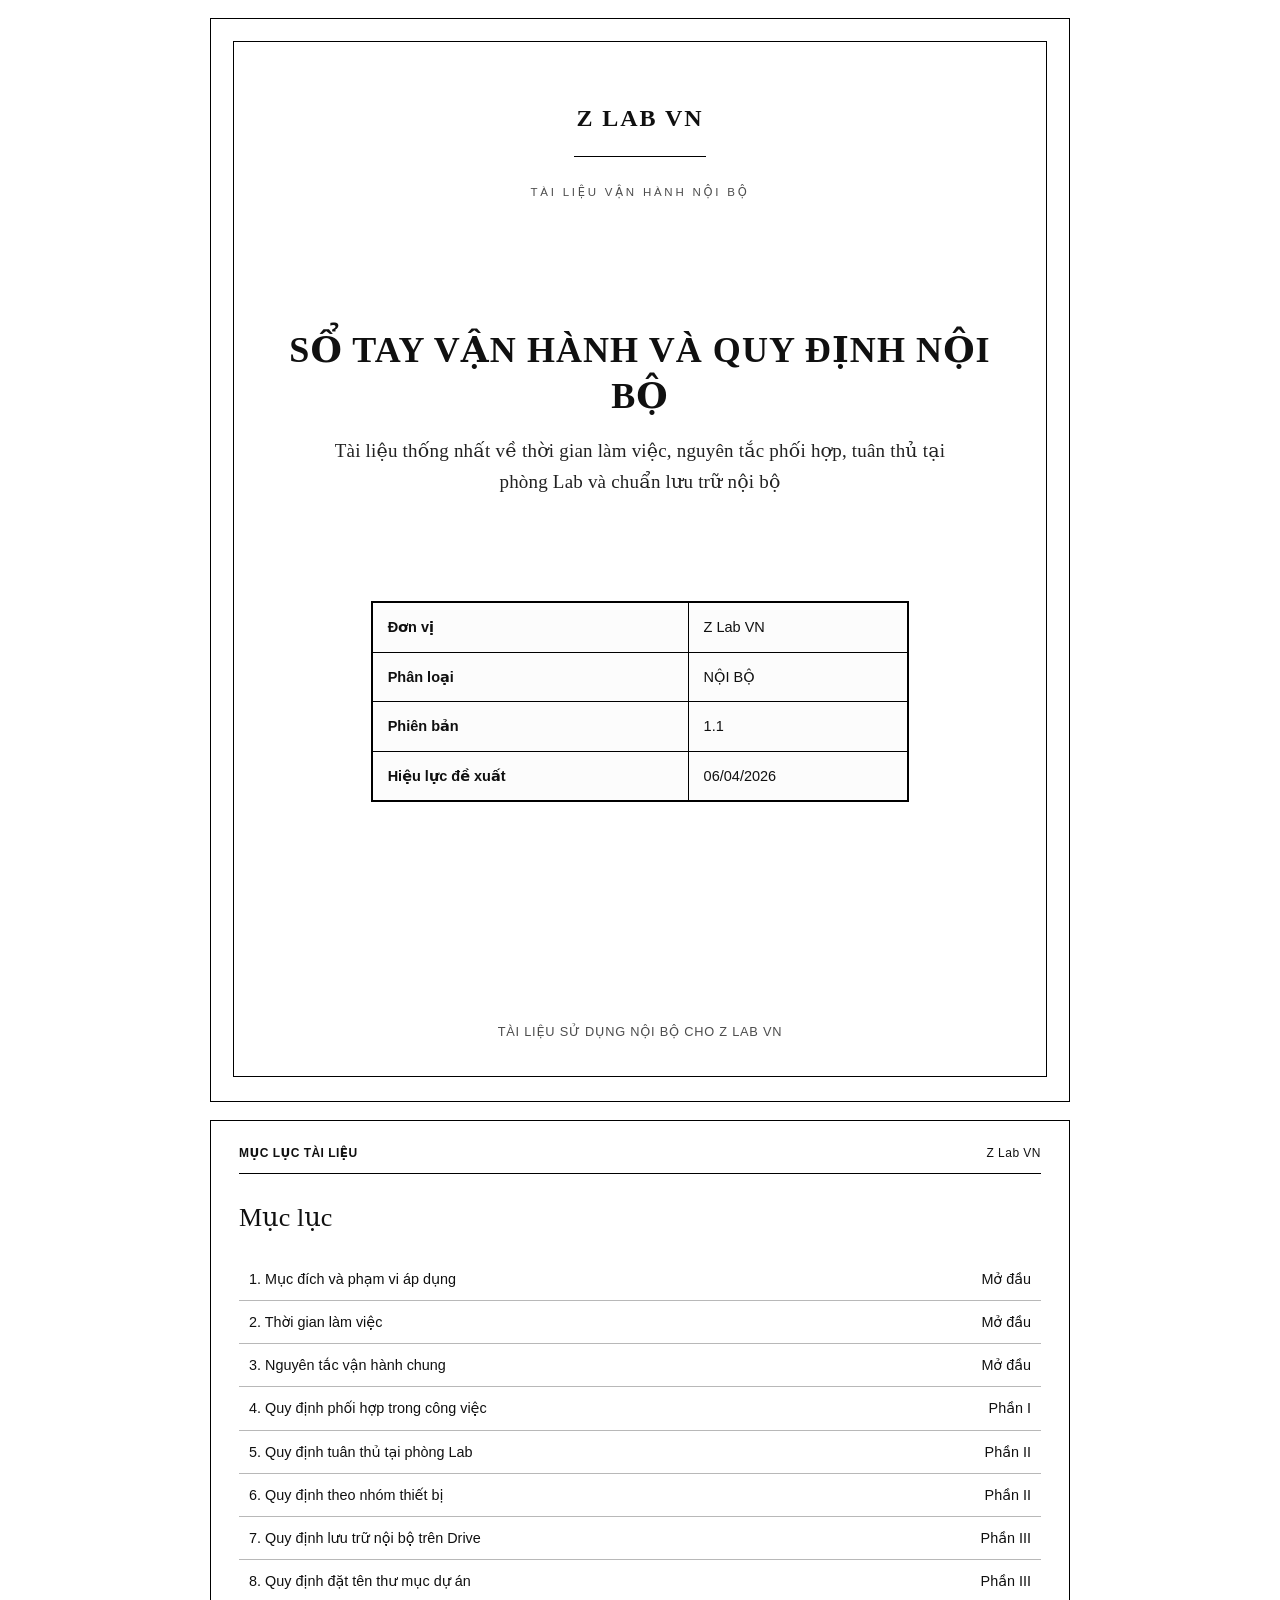
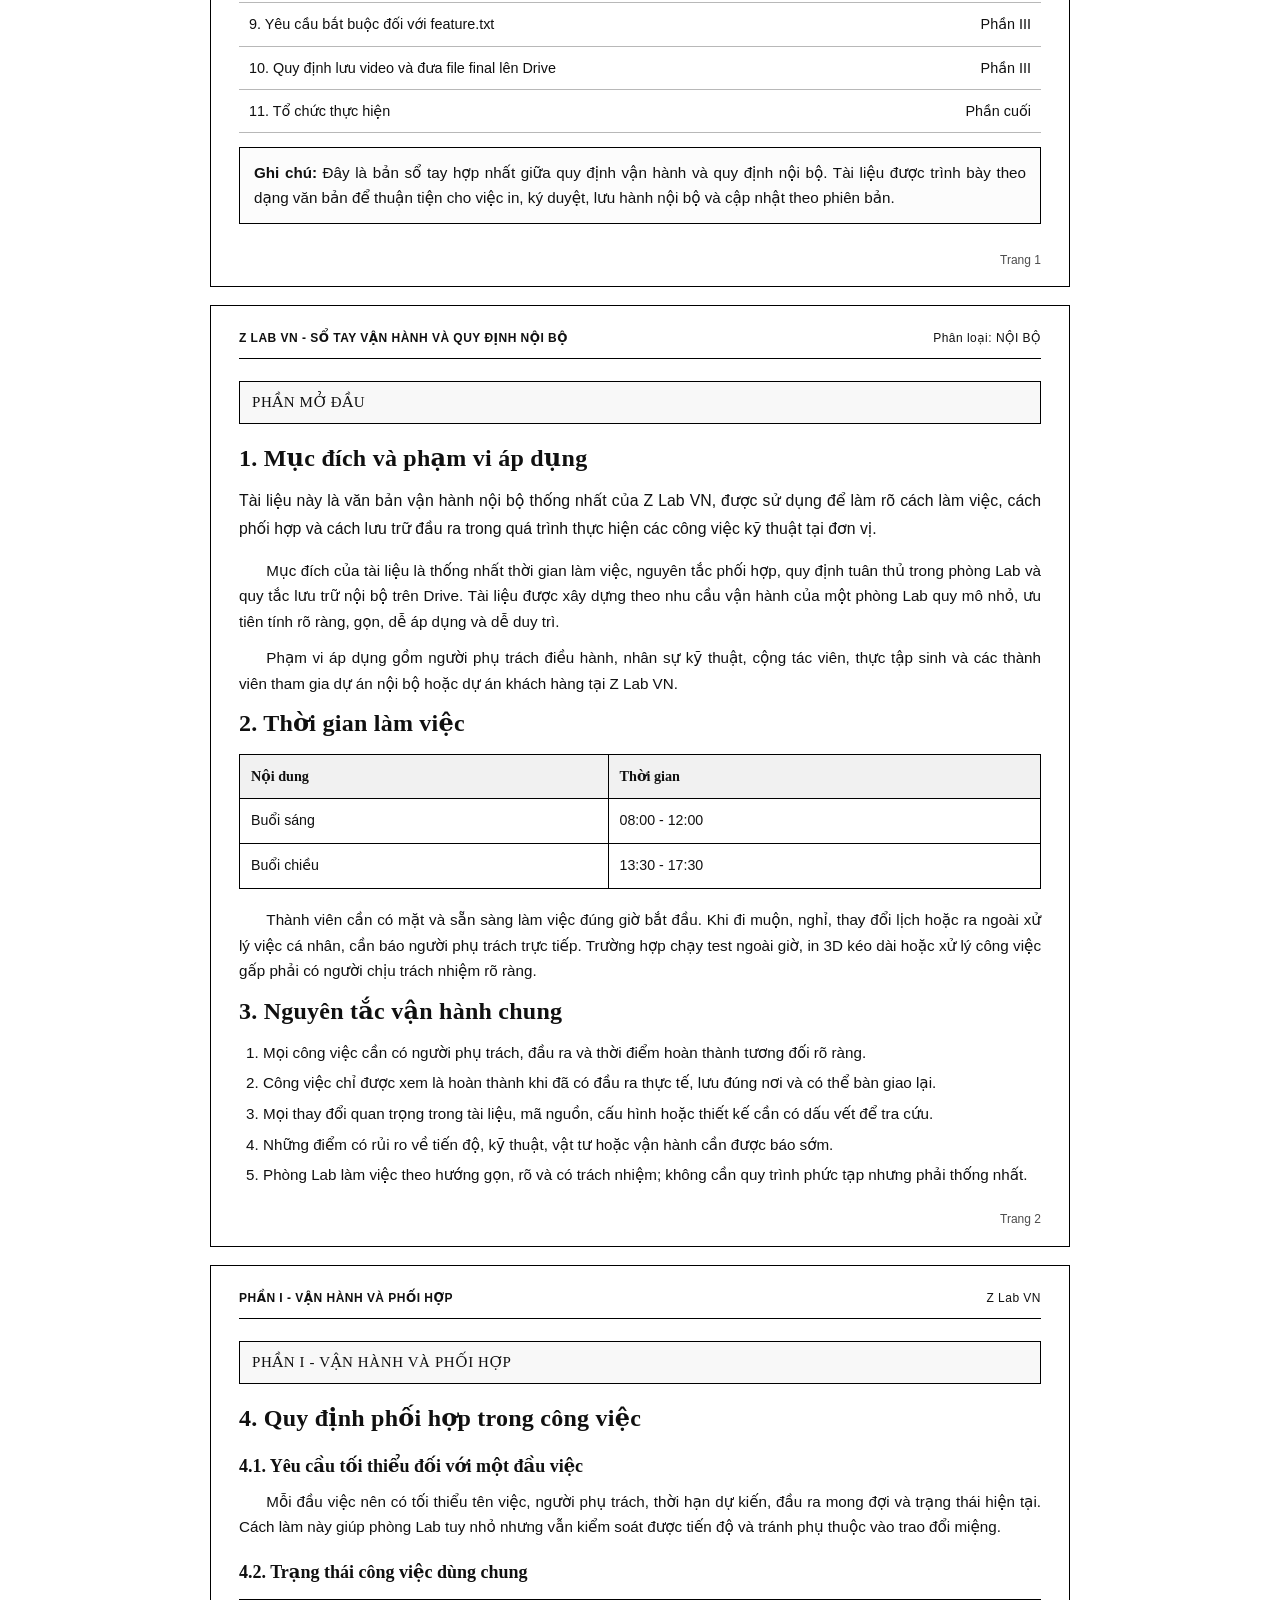
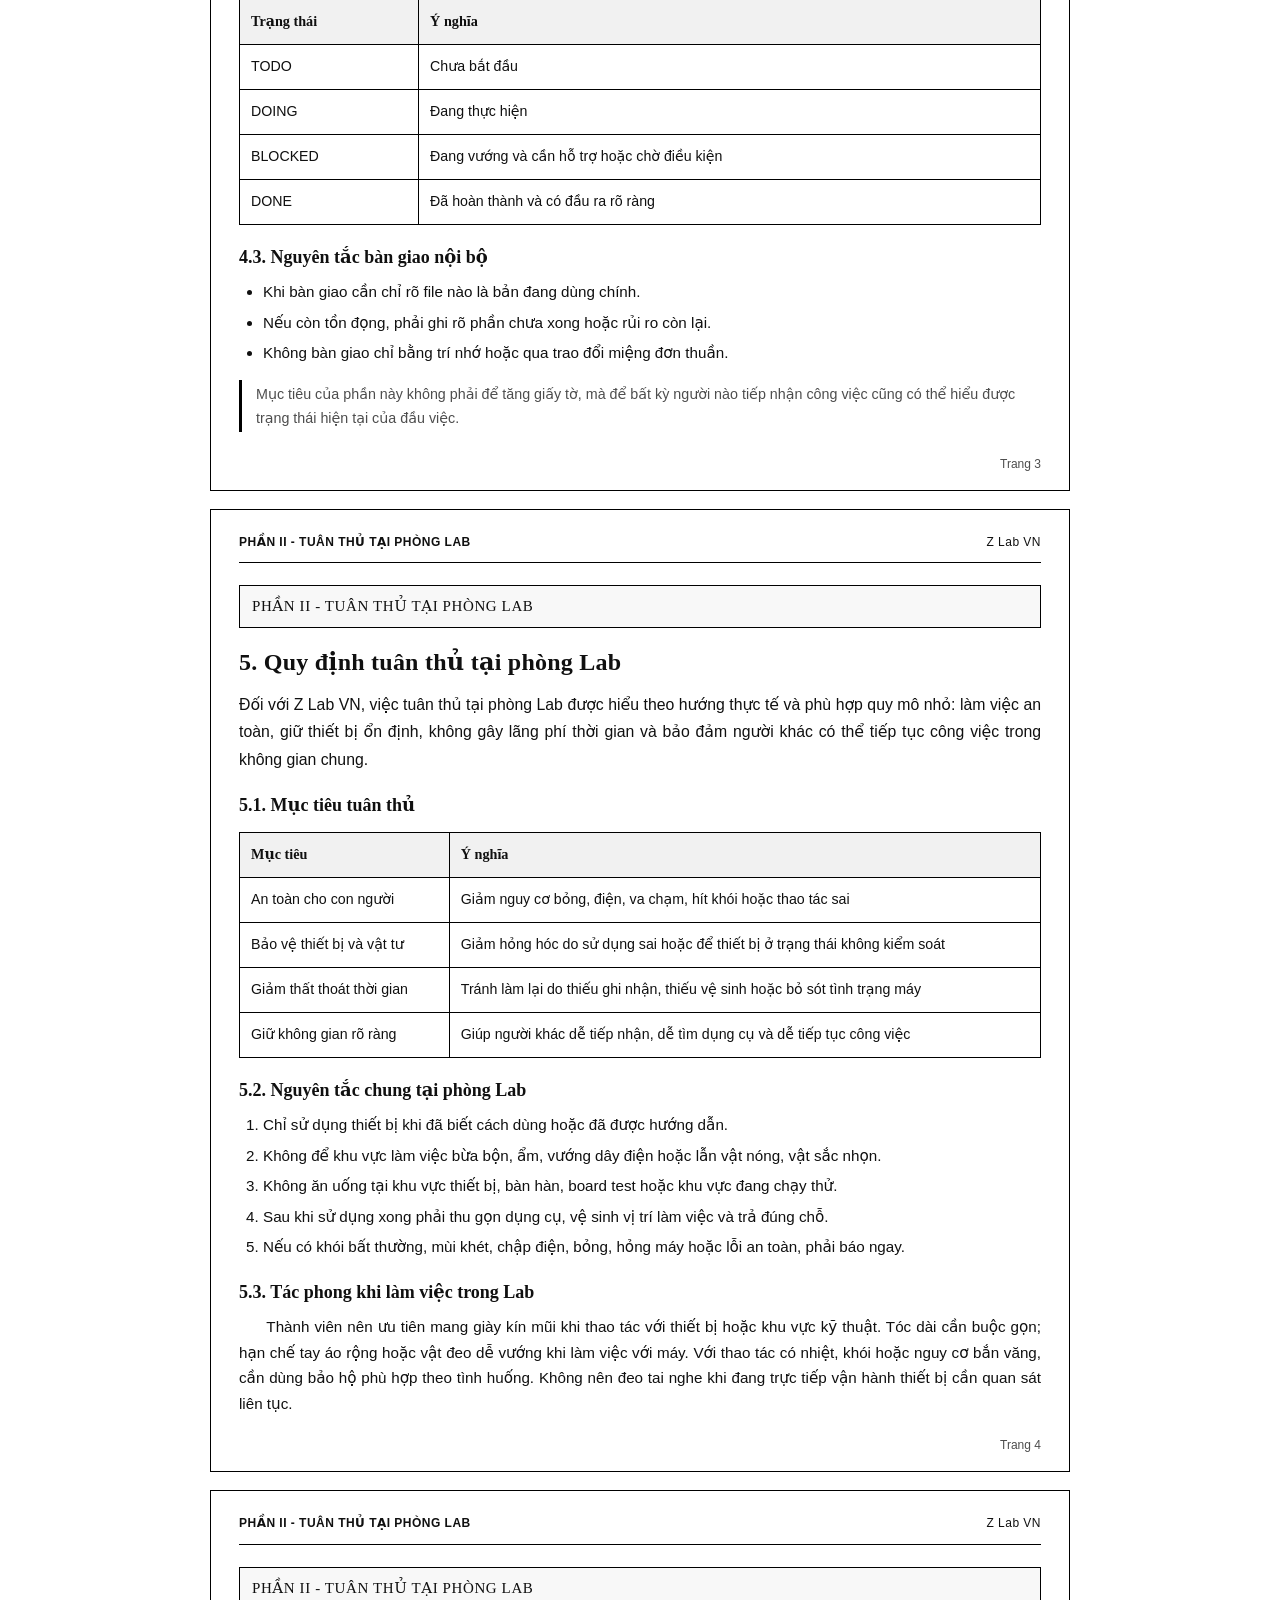
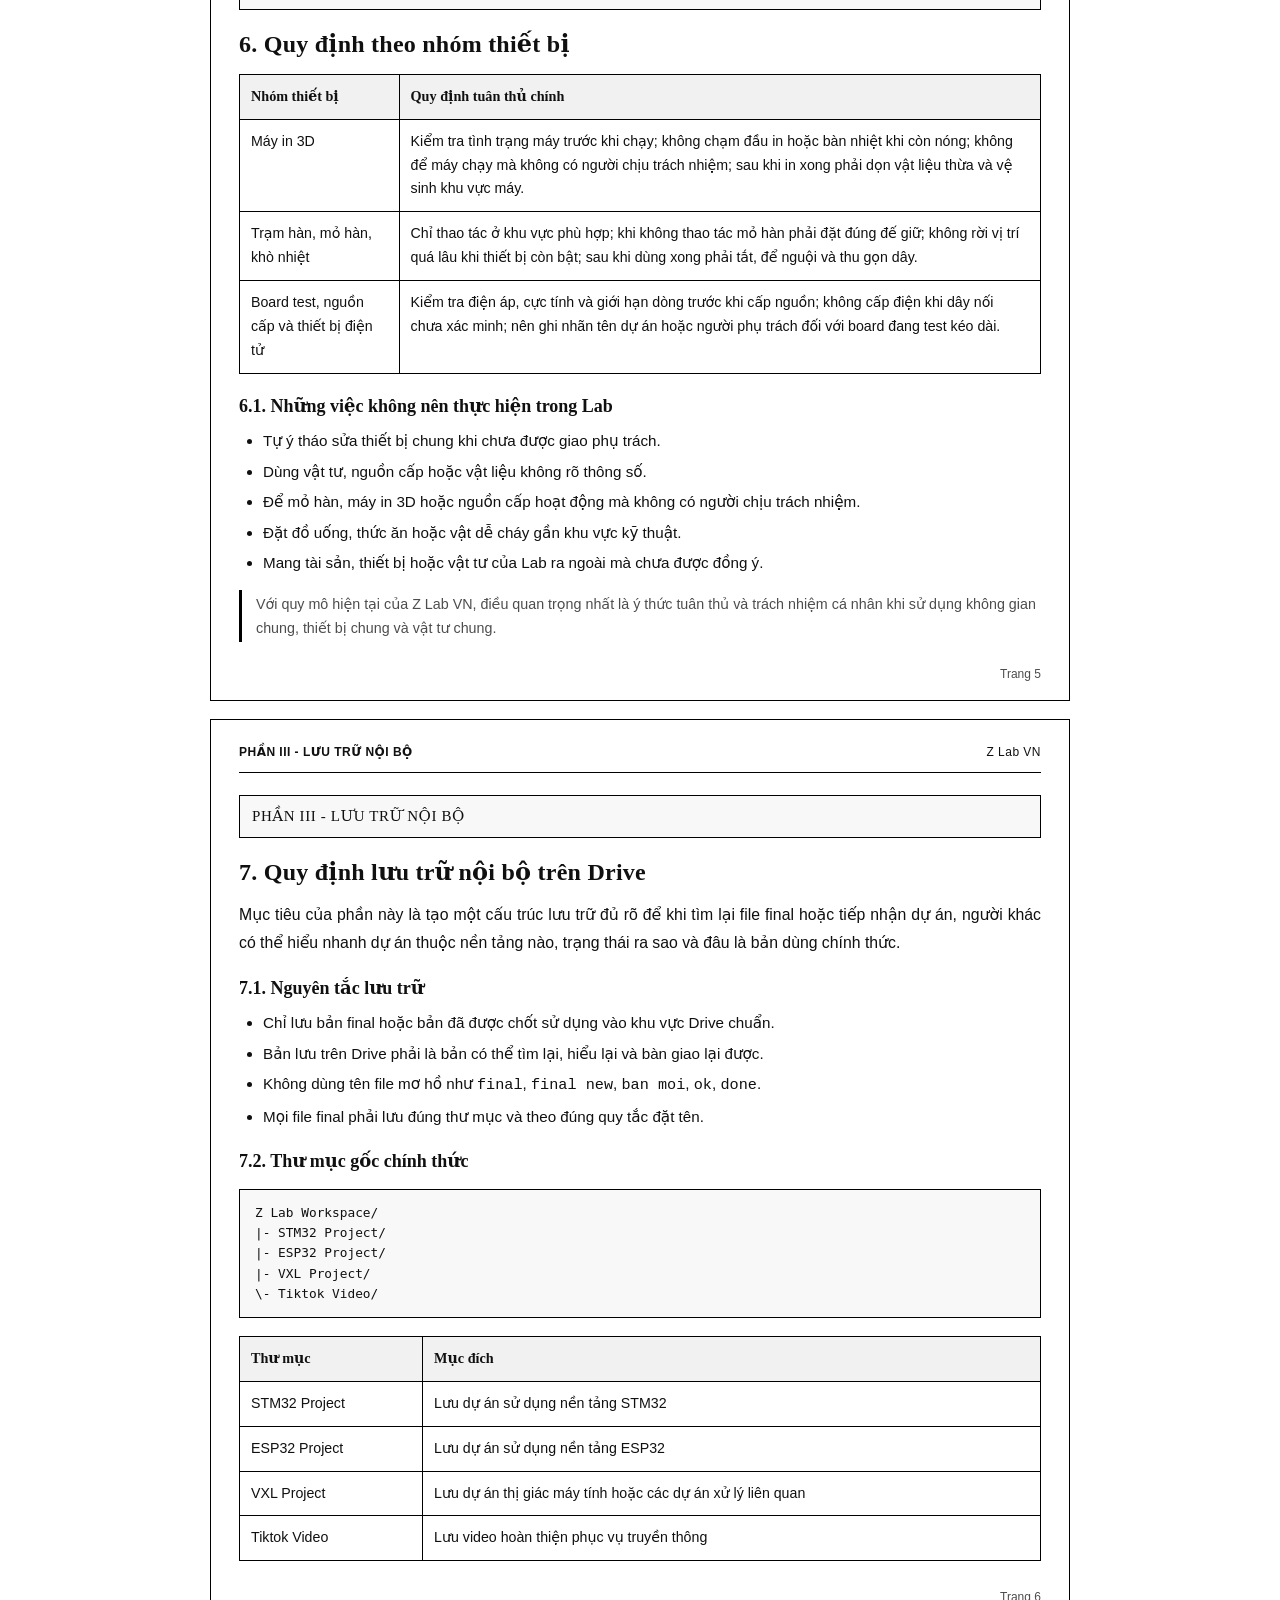
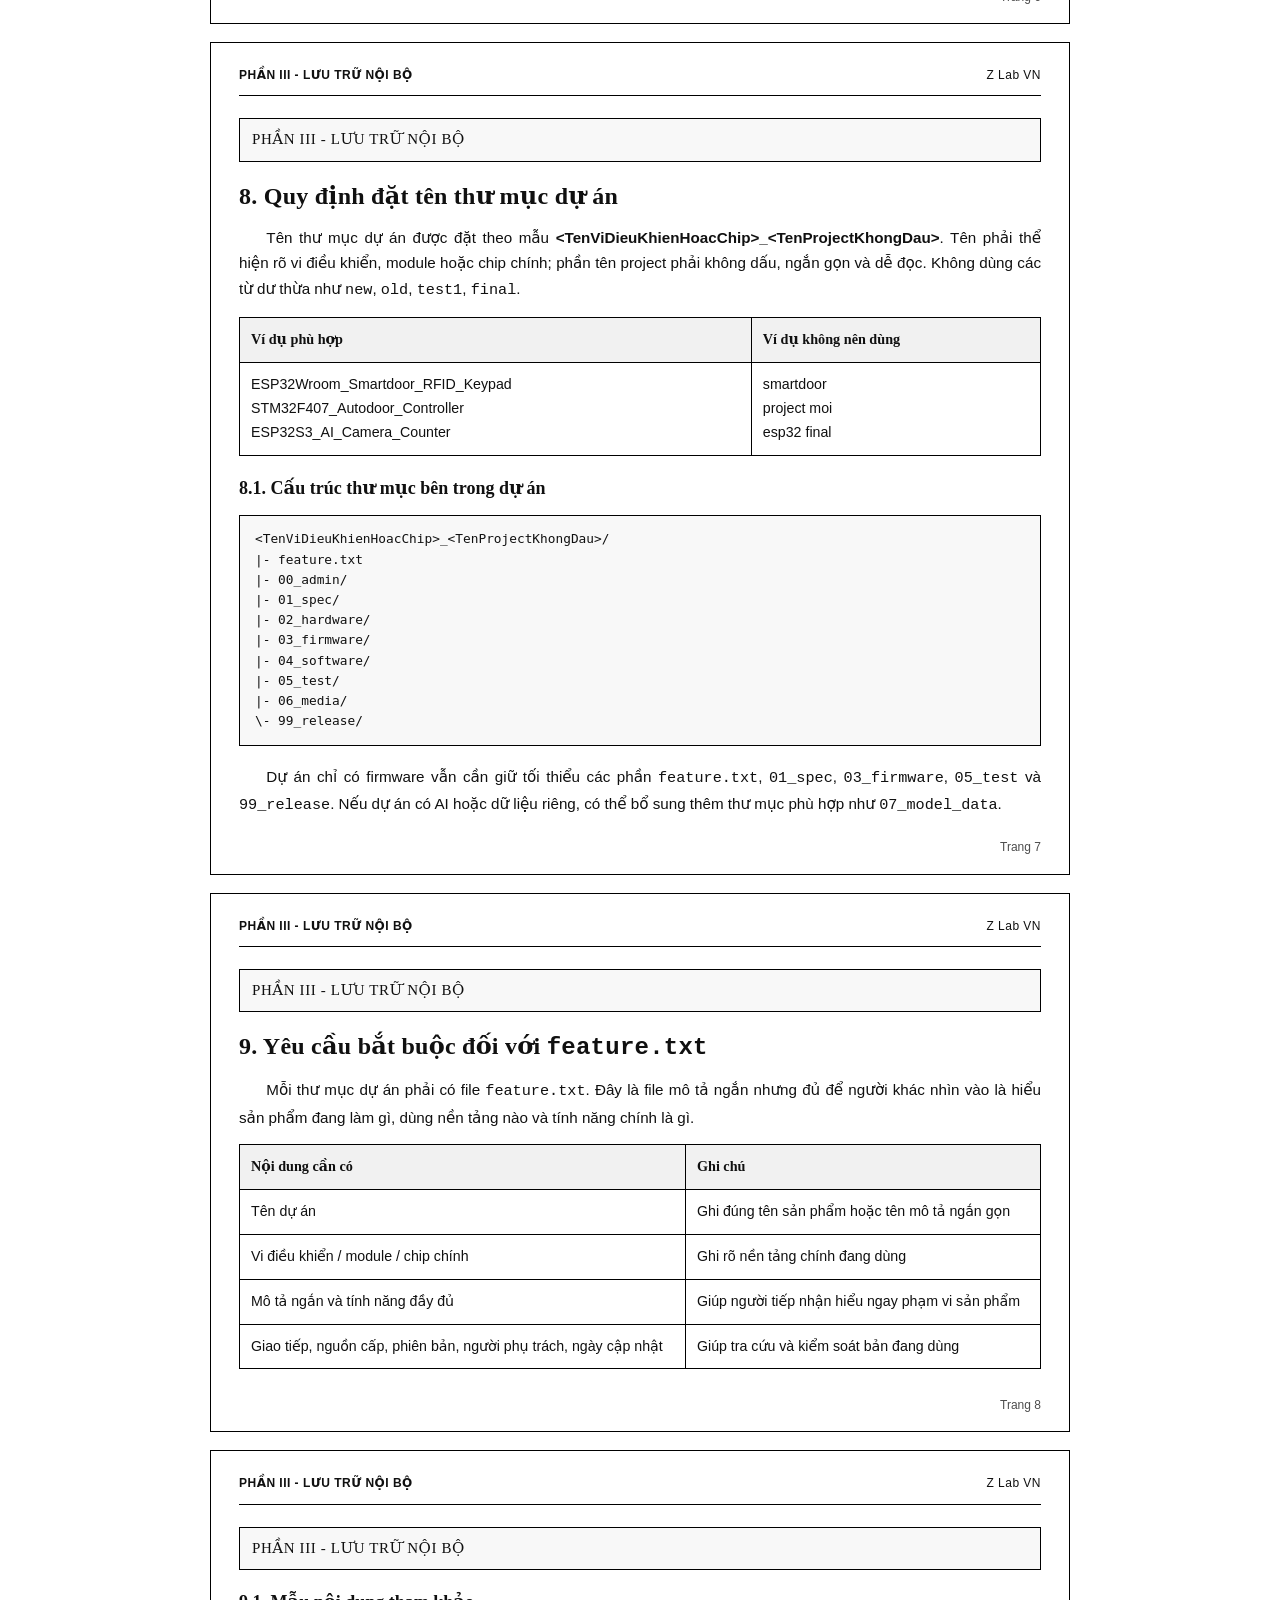
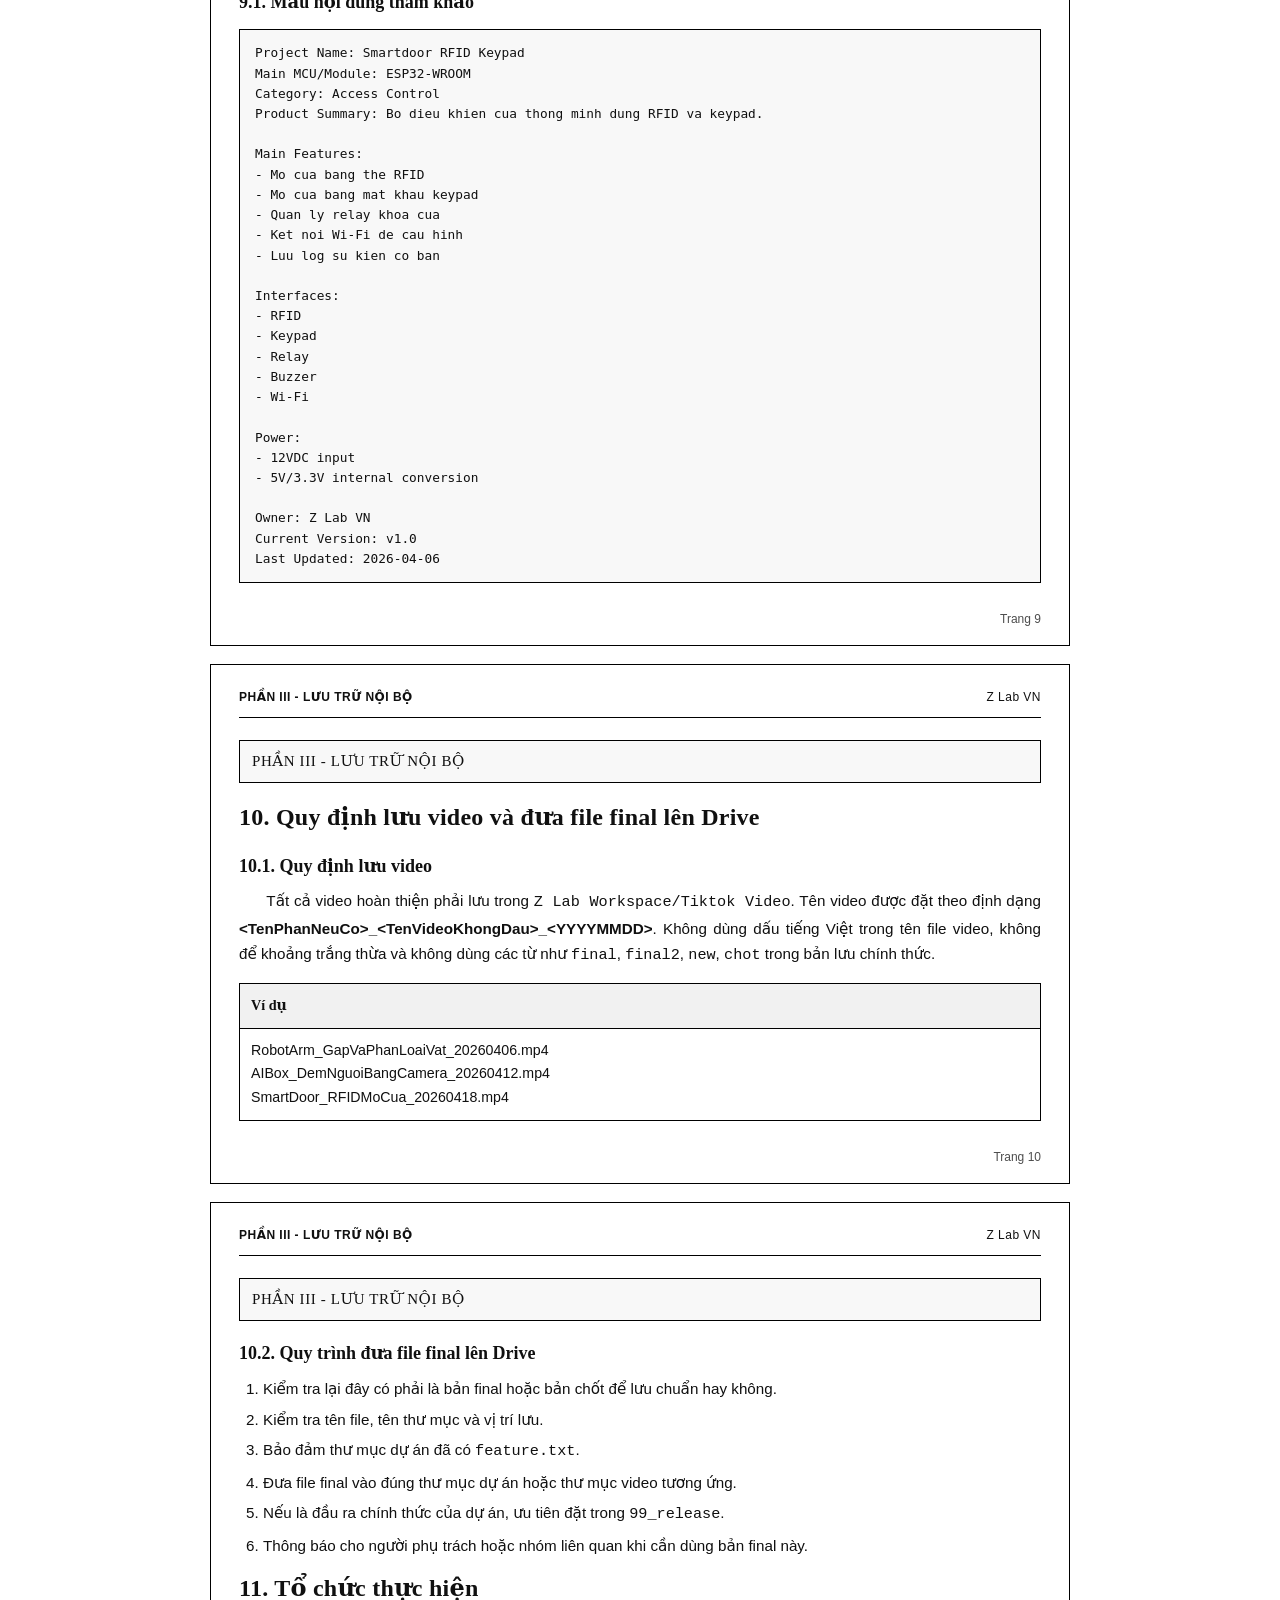
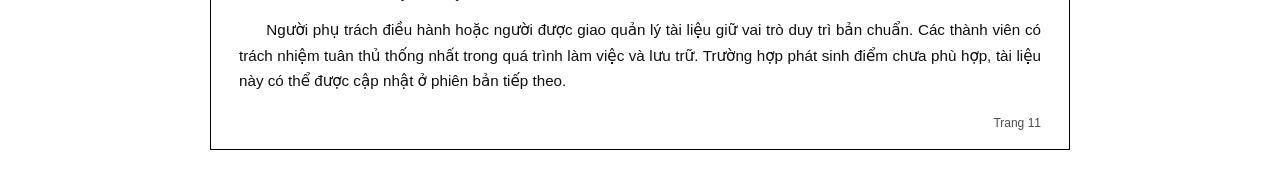
<file: zlabvn-noi-bo/01-so-tay-van-hanh-noi-bo.html>
<!DOCTYPE html>
<html lang="vi">
<head>
  <meta charset="UTF-8" />
  <meta name="viewport" content="width=device-width, initial-scale=1.0" />
  <title>Z Lab VN - Sổ tay vận hành và quy định nội bộ</title>
  <style>
    @page {
      size: A4;
      margin: 16mm 15mm 18mm 15mm;
    }

    :root {
      --ink: #101010;
      --muted: #4d4d4d;
      --line: #7a7a7a;
      --line-soft: #b8b8b8;
      --light: #f1f1f1;
      --lighter: #f8f8f8;
      --paper: #ffffff;
    }

    * {
      box-sizing: border-box;
    }

    html, body {
      margin: 0;
      padding: 0;
      background: #ffffff;
      color: var(--ink);
      font-family: "Liberation Sans", "DejaVu Sans", Arial, sans-serif;
      font-size: 15.2px;
      line-height: 1.68;
    }

    body {
      counter-reset: page;
    }

    .watermark {
      position: fixed;
      top: 46%;
      left: 50%;
      transform: translate(-50%, -50%) rotate(-30deg);
      font-size: 84px;
      font-weight: 700;
      letter-spacing: 10px;
      color: rgba(0, 0, 0, 0.04);
      z-index: 0;
      pointer-events: none;
      white-space: nowrap;
    }

    .document {
      position: relative;
      z-index: 1;
      max-width: 860px;
      margin: 0 auto;
      padding: 18px 0 44px;
    }

    .cover {
      min-height: 1084px;
      padding: 22px;
      border: 1.8px solid #000000;
      page-break-after: always;
      position: relative;
      background: #ffffff;
    }

    .cover-frame {
      min-height: 1036px;
      border: 1px solid #000000;
      padding: 34px 42px 34px;
      position: relative;
    }

    .cover-top {
      text-align: center;
      margin-top: 22px;
    }

    .cover-top .unit {
      font-family: "Liberation Serif", "DejaVu Serif", Georgia, serif;
      font-size: 24px;
      font-weight: 700;
      letter-spacing: 0.08em;
      text-transform: uppercase;
    }

    .cover-top .line {
      width: 132px;
      height: 1px;
      background: #000000;
      margin: 18px auto 26px;
    }

    .cover-kicker {
      text-align: center;
      font-size: 11.5px;
      letter-spacing: 0.24em;
      text-transform: uppercase;
      color: var(--muted);
    }

    .cover h1 {
      margin: 124px 0 16px;
      text-align: center;
      font-family: "Liberation Serif", "DejaVu Serif", Georgia, serif;
      font-size: 36px;
      line-height: 1.28;
      letter-spacing: 0.03em;
      text-transform: uppercase;
    }

    .cover h2 {
      margin: 0;
      text-align: center;
      font-family: "Liberation Serif", "DejaVu Serif", Georgia, serif;
      font-size: 19px;
      font-weight: 400;
      line-height: 1.65;
      color: #222222;
      max-width: 620px;
      margin-left: auto;
      margin-right: auto;
    }

    .cover-box {
      width: 74%;
      margin: 104px auto 0;
      border: 1px solid #000000;
      border-collapse: collapse;
      background: #fcfcfc;
    }

    .cover-box table {
      width: 100%;
      border-collapse: collapse;
    }

    .cover-box td {
      border: 1px solid #000000;
      padding: 12px 15px;
      font-size: 14.5px;
    }

    .cover-footer {
      position: absolute;
      left: 42px;
      right: 42px;
      bottom: 34px;
      text-align: center;
      font-size: 12.8px;
      color: var(--muted);
      letter-spacing: 0.06em;
      text-transform: uppercase;
    }

    .page {
      position: relative;
      border: 1px solid #000000;
      padding: 22px 28px 44px;
      margin-top: 18px;
      page-break-after: always;
      background: var(--paper);
      counter-increment: page;
    }

    .page:last-child {
      page-break-after: auto;
    }

    .page::after {
      content: "Trang " counter(page);
      position: absolute;
      right: 28px;
      bottom: 16px;
      font-size: 12px;
      color: var(--muted);
    }

    .header {
      display: flex;
      justify-content: space-between;
      align-items: end;
      border-bottom: 1px solid #000000;
      padding-bottom: 10px;
      margin-bottom: 22px;
      font-size: 12px;
      letter-spacing: 0.04em;
    }

    .header .title {
      font-weight: 700;
      text-transform: uppercase;
    }

    h2 {
      margin: 0 0 13px;
      font-family: "Liberation Serif", "DejaVu Serif", Georgia, serif;
      font-size: 24px;
      line-height: 1.34;
      letter-spacing: 0.01em;
    }

    h3 {
      margin: 20px 0 9px;
      font-family: "Liberation Serif", "DejaVu Serif", Georgia, serif;
      font-size: 18px;
      line-height: 1.42;
    }

    h4 {
      margin: 16px 0 8px;
      font-family: "Liberation Serif", "DejaVu Serif", Georgia, serif;
      font-size: 16px;
      line-height: 1.42;
    }

    p {
      margin: 0 0 11px;
      text-align: justify;
      text-indent: 1.8em;
    }

    ul, ol {
      margin: 8px 0 14px 24px;
      padding: 0;
    }

    li {
      margin: 5px 0;
    }

    .lead {
      margin-bottom: 16px;
      font-size: 15.8px;
      line-height: 1.72;
      text-indent: 0;
    }

    .table {
      width: 100%;
      border-collapse: collapse;
      margin: 14px 0 18px;
      font-size: 14.2px;
      break-inside: avoid-page;
      page-break-inside: avoid;
    }

    .table th,
    .table td {
      border: 1px solid #000000;
      padding: 10px 11px;
      vertical-align: top;
    }

    .table th {
      background: var(--light);
      text-align: left;
      font-weight: 700;
      font-family: "Liberation Serif", "DejaVu Serif", Georgia, serif;
    }

    .codebox {
      border: 1px solid #000000;
      background: var(--lighter);
      padding: 13px 15px;
      margin: 14px 0 18px;
      font-family: "DejaVu Sans Mono", "Liberation Mono", monospace;
      font-size: 12.8px;
      line-height: 1.58;
      white-space: pre-wrap;
      overflow-wrap: anywhere;
      break-inside: avoid-page;
      page-break-inside: avoid;
    }

    .note {
      border-left: 3px solid #000000;
      padding: 2px 0 2px 14px;
      margin: 14px 0;
      color: var(--muted);
      font-size: 14.3px;
      break-inside: avoid-page;
      page-break-inside: avoid;
    }

    .toc-title {
      font-family: "Liberation Serif", "DejaVu Serif", Georgia, serif;
      font-size: 26px;
      margin-bottom: 18px;
    }

    .toc {
      width: 100%;
      border-collapse: collapse;
      margin-top: 8px;
      font-size: 14.4px;
    }

    .toc td {
      padding: 9px 10px;
      border-bottom: 1px solid var(--line-soft);
      vertical-align: top;
    }

    .toc td:last-child {
      width: 90px;
      text-align: right;
      white-space: nowrap;
    }

    .section-band {
      margin: 0 0 18px;
      padding: 8px 12px;
      border: 1px solid #000000;
      background: var(--lighter);
      font-family: "Liberation Serif", "DejaVu Serif", Georgia, serif;
      font-size: 15px;
      text-transform: uppercase;
      letter-spacing: 0.04em;
    }

    .summary-box {
      border: 1px solid #000000;
      padding: 12px 14px;
      margin: 14px 0 18px;
      background: #fcfcfc;
      break-inside: avoid-page;
      page-break-inside: avoid;
    }

    .summary-box p:last-child {
      margin-bottom: 0;
    }

    .summary-box p,
    .note p {
      text-indent: 0;
    }

    h2, h3, h4 {
      break-after: avoid-page;
      page-break-after: avoid;
    }

    ul, ol {
      break-inside: avoid-page;
      page-break-inside: avoid;
    }
  </style>
</head>
<body>
  <div class="watermark">NỘI BỘ</div>
  <main class="document">
    <section class="cover">
      <div class="cover-frame">
        <div class="cover-top">
          <div class="unit">Z Lab VN</div>
          <div class="line"></div>
          <div class="cover-kicker">Tài liệu vận hành nội bộ</div>
        </div>

        <h1>Sổ tay vận hành và quy định nội bộ</h1>
        <h2>Tài liệu thống nhất về thời gian làm việc, nguyên tắc phối hợp, tuân thủ tại phòng Lab và chuẩn lưu trữ nội bộ</h2>

        <div class="cover-box">
          <table>
            <tr>
              <td><strong>Đơn vị</strong></td>
              <td>Z Lab VN</td>
            </tr>
            <tr>
              <td><strong>Phân loại</strong></td>
              <td>NỘI BỘ</td>
            </tr>
            <tr>
              <td><strong>Phiên bản</strong></td>
              <td>1.1</td>
            </tr>
            <tr>
              <td><strong>Hiệu lực đề xuất</strong></td>
              <td>06/04/2026</td>
            </tr>
          </table>
        </div>

        <div class="cover-footer">
          Tài liệu sử dụng nội bộ cho Z Lab VN
        </div>
      </div>
    </section>

    <section class="page">
      <div class="header">
        <div class="title">Mục lục tài liệu</div>
        <div>Z Lab VN</div>
      </div>

      <div class="toc-title">Mục lục</div>
      <table class="toc">
        <tr>
          <td>1. Mục đích và phạm vi áp dụng</td>
          <td>Mở đầu</td>
        </tr>
        <tr>
          <td>2. Thời gian làm việc</td>
          <td>Mở đầu</td>
        </tr>
        <tr>
          <td>3. Nguyên tắc vận hành chung</td>
          <td>Mở đầu</td>
        </tr>
        <tr>
          <td>4. Quy định phối hợp trong công việc</td>
          <td>Phần I</td>
        </tr>
        <tr>
          <td>5. Quy định tuân thủ tại phòng Lab</td>
          <td>Phần II</td>
        </tr>
        <tr>
          <td>6. Quy định theo nhóm thiết bị</td>
          <td>Phần II</td>
        </tr>
        <tr>
          <td>7. Quy định lưu trữ nội bộ trên Drive</td>
          <td>Phần III</td>
        </tr>
        <tr>
          <td>8. Quy định đặt tên thư mục dự án</td>
          <td>Phần III</td>
        </tr>
        <tr>
          <td>9. Yêu cầu bắt buộc đối với feature.txt</td>
          <td>Phần III</td>
        </tr>
        <tr>
          <td>10. Quy định lưu video và đưa file final lên Drive</td>
          <td>Phần III</td>
        </tr>
        <tr>
          <td>11. Tổ chức thực hiện</td>
          <td>Phần cuối</td>
        </tr>
      </table>

      <div class="summary-box">
        <p><strong>Ghi chú:</strong> Đây là bản sổ tay hợp nhất giữa quy định vận hành và quy định nội bộ. Tài liệu được trình bày theo dạng văn bản để thuận tiện cho việc in, ký duyệt, lưu hành nội bộ và cập nhật theo phiên bản.</p>
      </div>
    </section>

    <section class="page">
      <div class="header">
        <div class="title">Z Lab VN - Sổ tay vận hành và quy định nội bộ</div>
        <div>Phân loại: NỘI BỘ</div>
      </div>

      <div class="section-band">Phần mở đầu</div>

      <h2>1. Mục đích và phạm vi áp dụng</h2>
      <p class="lead">Tài liệu này là văn bản vận hành nội bộ thống nhất của Z Lab VN, được sử dụng để làm rõ cách làm việc, cách phối hợp và cách lưu trữ đầu ra trong quá trình thực hiện các công việc kỹ thuật tại đơn vị.</p>
      <p>Mục đích của tài liệu là thống nhất thời gian làm việc, nguyên tắc phối hợp, quy định tuân thủ trong phòng Lab và quy tắc lưu trữ nội bộ trên Drive. Tài liệu được xây dựng theo nhu cầu vận hành của một phòng Lab quy mô nhỏ, ưu tiên tính rõ ràng, gọn, dễ áp dụng và dễ duy trì.</p>
      <p>Phạm vi áp dụng gồm người phụ trách điều hành, nhân sự kỹ thuật, cộng tác viên, thực tập sinh và các thành viên tham gia dự án nội bộ hoặc dự án khách hàng tại Z Lab VN.</p>

      <h2>2. Thời gian làm việc</h2>
      <table class="table">
        <thead>
          <tr>
            <th>Nội dung</th>
            <th>Thời gian</th>
          </tr>
        </thead>
        <tbody>
          <tr>
            <td>Buổi sáng</td>
            <td>08:00 - 12:00</td>
          </tr>
          <tr>
            <td>Buổi chiều</td>
            <td>13:30 - 17:30</td>
          </tr>
        </tbody>
      </table>
      <p>Thành viên cần có mặt và sẵn sàng làm việc đúng giờ bắt đầu. Khi đi muộn, nghỉ, thay đổi lịch hoặc ra ngoài xử lý việc cá nhân, cần báo người phụ trách trực tiếp. Trường hợp chạy test ngoài giờ, in 3D kéo dài hoặc xử lý công việc gấp phải có người chịu trách nhiệm rõ ràng.</p>

      <h2>3. Nguyên tắc vận hành chung</h2>
      <ol>
        <li>Mọi công việc cần có người phụ trách, đầu ra và thời điểm hoàn thành tương đối rõ ràng.</li>
        <li>Công việc chỉ được xem là hoàn thành khi đã có đầu ra thực tế, lưu đúng nơi và có thể bàn giao lại.</li>
        <li>Mọi thay đổi quan trọng trong tài liệu, mã nguồn, cấu hình hoặc thiết kế cần có dấu vết để tra cứu.</li>
        <li>Những điểm có rủi ro về tiến độ, kỹ thuật, vật tư hoặc vận hành cần được báo sớm.</li>
        <li>Phòng Lab làm việc theo hướng gọn, rõ và có trách nhiệm; không cần quy trình phức tạp nhưng phải thống nhất.</li>
      </ol>
    </section>

    <section class="page">
      <div class="header">
        <div class="title">Phần I - Vận hành và phối hợp</div>
        <div>Z Lab VN</div>
      </div>

      <div class="section-band">Phần I - Vận hành và phối hợp</div>

      <h2>4. Quy định phối hợp trong công việc</h2>
      <h3>4.1. Yêu cầu tối thiểu đối với một đầu việc</h3>
      <p>Mỗi đầu việc nên có tối thiểu tên việc, người phụ trách, thời hạn dự kiến, đầu ra mong đợi và trạng thái hiện tại. Cách làm này giúp phòng Lab tuy nhỏ nhưng vẫn kiểm soát được tiến độ và tránh phụ thuộc vào trao đổi miệng.</p>

      <h3>4.2. Trạng thái công việc dùng chung</h3>
      <table class="table">
        <thead>
          <tr>
            <th>Trạng thái</th>
            <th>Ý nghĩa</th>
          </tr>
        </thead>
        <tbody>
          <tr>
            <td>TODO</td>
            <td>Chưa bắt đầu</td>
          </tr>
          <tr>
            <td>DOING</td>
            <td>Đang thực hiện</td>
          </tr>
          <tr>
            <td>BLOCKED</td>
            <td>Đang vướng và cần hỗ trợ hoặc chờ điều kiện</td>
          </tr>
          <tr>
            <td>DONE</td>
            <td>Đã hoàn thành và có đầu ra rõ ràng</td>
          </tr>
        </tbody>
      </table>

      <h3>4.3. Nguyên tắc bàn giao nội bộ</h3>
      <ul>
        <li>Khi bàn giao cần chỉ rõ file nào là bản đang dùng chính.</li>
        <li>Nếu còn tồn đọng, phải ghi rõ phần chưa xong hoặc rủi ro còn lại.</li>
        <li>Không bàn giao chỉ bằng trí nhớ hoặc qua trao đổi miệng đơn thuần.</li>
      </ul>

      <div class="note">
        Mục tiêu của phần này không phải để tăng giấy tờ, mà để bất kỳ người nào tiếp nhận công việc cũng có thể hiểu được trạng thái hiện tại của đầu việc.
      </div>
    </section>

    <section class="page">
      <div class="header">
        <div class="title">Phần II - Tuân thủ tại phòng Lab</div>
        <div>Z Lab VN</div>
      </div>

      <div class="section-band">Phần II - Tuân thủ tại phòng Lab</div>

      <h2>5. Quy định tuân thủ tại phòng Lab</h2>
      <p class="lead">Đối với Z Lab VN, việc tuân thủ tại phòng Lab được hiểu theo hướng thực tế và phù hợp quy mô nhỏ: làm việc an toàn, giữ thiết bị ổn định, không gây lãng phí thời gian và bảo đảm người khác có thể tiếp tục công việc trong không gian chung.</p>

      <h3>5.1. Mục tiêu tuân thủ</h3>
      <table class="table">
        <thead>
          <tr>
            <th>Mục tiêu</th>
            <th>Ý nghĩa</th>
          </tr>
        </thead>
        <tbody>
          <tr>
            <td>An toàn cho con người</td>
            <td>Giảm nguy cơ bỏng, điện, va chạm, hít khói hoặc thao tác sai</td>
          </tr>
          <tr>
            <td>Bảo vệ thiết bị và vật tư</td>
            <td>Giảm hỏng hóc do sử dụng sai hoặc để thiết bị ở trạng thái không kiểm soát</td>
          </tr>
          <tr>
            <td>Giảm thất thoát thời gian</td>
            <td>Tránh làm lại do thiếu ghi nhận, thiếu vệ sinh hoặc bỏ sót tình trạng máy</td>
          </tr>
          <tr>
            <td>Giữ không gian rõ ràng</td>
            <td>Giúp người khác dễ tiếp nhận, dễ tìm dụng cụ và dễ tiếp tục công việc</td>
          </tr>
        </tbody>
      </table>

      <h3>5.2. Nguyên tắc chung tại phòng Lab</h3>
      <ol>
        <li>Chỉ sử dụng thiết bị khi đã biết cách dùng hoặc đã được hướng dẫn.</li>
        <li>Không để khu vực làm việc bừa bộn, ẩm, vướng dây điện hoặc lẫn vật nóng, vật sắc nhọn.</li>
        <li>Không ăn uống tại khu vực thiết bị, bàn hàn, board test hoặc khu vực đang chạy thử.</li>
        <li>Sau khi sử dụng xong phải thu gọn dụng cụ, vệ sinh vị trí làm việc và trả đúng chỗ.</li>
        <li>Nếu có khói bất thường, mùi khét, chập điện, bỏng, hỏng máy hoặc lỗi an toàn, phải báo ngay.</li>
      </ol>

      <h3>5.3. Tác phong khi làm việc trong Lab</h3>
      <p>Thành viên nên ưu tiên mang giày kín mũi khi thao tác với thiết bị hoặc khu vực kỹ thuật. Tóc dài cần buộc gọn; hạn chế tay áo rộng hoặc vật đeo dễ vướng khi làm việc với máy. Với thao tác có nhiệt, khói hoặc nguy cơ bắn văng, cần dùng bảo hộ phù hợp theo tình huống. Không nên đeo tai nghe khi đang trực tiếp vận hành thiết bị cần quan sát liên tục.</p>
    </section>

    <section class="page">
      <div class="header">
        <div class="title">Phần II - Tuân thủ tại phòng Lab</div>
        <div>Z Lab VN</div>
      </div>

      <div class="section-band">Phần II - Tuân thủ tại phòng Lab</div>

      <h2>6. Quy định theo nhóm thiết bị</h2>
      <table class="table">
        <thead>
          <tr>
            <th>Nhóm thiết bị</th>
            <th>Quy định tuân thủ chính</th>
          </tr>
        </thead>
        <tbody>
          <tr>
            <td>Máy in 3D</td>
            <td>Kiểm tra tình trạng máy trước khi chạy; không chạm đầu in hoặc bàn nhiệt khi còn nóng; không để máy chạy mà không có người chịu trách nhiệm; sau khi in xong phải dọn vật liệu thừa và vệ sinh khu vực máy.</td>
          </tr>
          <tr>
            <td>Trạm hàn, mỏ hàn, khò nhiệt</td>
            <td>Chỉ thao tác ở khu vực phù hợp; khi không thao tác mỏ hàn phải đặt đúng đế giữ; không rời vị trí quá lâu khi thiết bị còn bật; sau khi dùng xong phải tắt, để nguội và thu gọn dây.</td>
          </tr>
          <tr>
            <td>Board test, nguồn cấp và thiết bị điện tử</td>
            <td>Kiểm tra điện áp, cực tính và giới hạn dòng trước khi cấp nguồn; không cấp điện khi dây nối chưa xác minh; nên ghi nhãn tên dự án hoặc người phụ trách đối với board đang test kéo dài.</td>
          </tr>
        </tbody>
      </table>

      <h3>6.1. Những việc không nên thực hiện trong Lab</h3>
      <ul>
        <li>Tự ý tháo sửa thiết bị chung khi chưa được giao phụ trách.</li>
        <li>Dùng vật tư, nguồn cấp hoặc vật liệu không rõ thông số.</li>
        <li>Để mỏ hàn, máy in 3D hoặc nguồn cấp hoạt động mà không có người chịu trách nhiệm.</li>
        <li>Đặt đồ uống, thức ăn hoặc vật dễ cháy gần khu vực kỹ thuật.</li>
        <li>Mang tài sản, thiết bị hoặc vật tư của Lab ra ngoài mà chưa được đồng ý.</li>
      </ul>

      <div class="note">
        Với quy mô hiện tại của Z Lab VN, điều quan trọng nhất là ý thức tuân thủ và trách nhiệm cá nhân khi sử dụng không gian chung, thiết bị chung và vật tư chung.
      </div>
    </section>

    <section class="page">
      <div class="header">
        <div class="title">Phần III - Lưu trữ nội bộ</div>
        <div>Z Lab VN</div>
      </div>

      <div class="section-band">Phần III - Lưu trữ nội bộ</div>

      <h2>7. Quy định lưu trữ nội bộ trên Drive</h2>
      <p class="lead">Mục tiêu của phần này là tạo một cấu trúc lưu trữ đủ rõ để khi tìm lại file final hoặc tiếp nhận dự án, người khác có thể hiểu nhanh dự án thuộc nền tảng nào, trạng thái ra sao và đâu là bản dùng chính thức.</p>

      <h3>7.1. Nguyên tắc lưu trữ</h3>
      <ul>
        <li>Chỉ lưu bản final hoặc bản đã được chốt sử dụng vào khu vực Drive chuẩn.</li>
        <li>Bản lưu trên Drive phải là bản có thể tìm lại, hiểu lại và bàn giao lại được.</li>
        <li>Không dùng tên file mơ hồ như <code>final</code>, <code>final new</code>, <code>ban moi</code>, <code>ok</code>, <code>done</code>.</li>
        <li>Mọi file final phải lưu đúng thư mục và theo đúng quy tắc đặt tên.</li>
      </ul>

      <h3>7.2. Thư mục gốc chính thức</h3>
      <div class="codebox">Z Lab Workspace/
|- STM32 Project/
|- ESP32 Project/
|- VXL Project/
\- Tiktok Video/</div>

      <table class="table">
        <thead>
          <tr>
            <th>Thư mục</th>
            <th>Mục đích</th>
          </tr>
        </thead>
        <tbody>
          <tr>
            <td>STM32 Project</td>
            <td>Lưu dự án sử dụng nền tảng STM32</td>
          </tr>
          <tr>
            <td>ESP32 Project</td>
            <td>Lưu dự án sử dụng nền tảng ESP32</td>
          </tr>
          <tr>
            <td>VXL Project</td>
            <td>Lưu dự án thị giác máy tính hoặc các dự án xử lý liên quan</td>
          </tr>
          <tr>
            <td>Tiktok Video</td>
            <td>Lưu video hoàn thiện phục vụ truyền thông</td>
          </tr>
        </tbody>
      </table>
    </section>

    <section class="page">
      <div class="header">
        <div class="title">Phần III - Lưu trữ nội bộ</div>
        <div>Z Lab VN</div>
      </div>

      <div class="section-band">Phần III - Lưu trữ nội bộ</div>

      <h2>8. Quy định đặt tên thư mục dự án</h2>
      <p>Tên thư mục dự án được đặt theo mẫu <strong>&lt;TenViDieuKhienHoacChip&gt;_&lt;TenProjectKhongDau&gt;</strong>. Tên phải thể hiện rõ vi điều khiển, module hoặc chip chính; phần tên project phải không dấu, ngắn gọn và dễ đọc. Không dùng các từ dư thừa như <code>new</code>, <code>old</code>, <code>test1</code>, <code>final</code>.</p>

      <table class="table">
        <thead>
          <tr>
            <th>Ví dụ phù hợp</th>
            <th>Ví dụ không nên dùng</th>
          </tr>
        </thead>
        <tbody>
          <tr>
            <td>
              ESP32Wroom_Smartdoor_RFID_Keypad<br />
              STM32F407_Autodoor_Controller<br />
              ESP32S3_AI_Camera_Counter
            </td>
            <td>
              smartdoor<br />
              project moi<br />
              esp32 final
            </td>
          </tr>
        </tbody>
      </table>

      <h3>8.1. Cấu trúc thư mục bên trong dự án</h3>
      <div class="codebox">&lt;TenViDieuKhienHoacChip&gt;_&lt;TenProjectKhongDau&gt;/
|- feature.txt
|- 00_admin/
|- 01_spec/
|- 02_hardware/
|- 03_firmware/
|- 04_software/
|- 05_test/
|- 06_media/
\- 99_release/</div>

      <p>Dự án chỉ có firmware vẫn cần giữ tối thiểu các phần <code>feature.txt</code>, <code>01_spec</code>, <code>03_firmware</code>, <code>05_test</code> và <code>99_release</code>. Nếu dự án có AI hoặc dữ liệu riêng, có thể bổ sung thêm thư mục phù hợp như <code>07_model_data</code>.</p>
    </section>

    <section class="page">
      <div class="header">
        <div class="title">Phần III - Lưu trữ nội bộ</div>
        <div>Z Lab VN</div>
      </div>

      <div class="section-band">Phần III - Lưu trữ nội bộ</div>

      <h2>9. Yêu cầu bắt buộc đối với <code>feature.txt</code></h2>
      <p>Mỗi thư mục dự án phải có file <code>feature.txt</code>. Đây là file mô tả ngắn nhưng đủ để người khác nhìn vào là hiểu sản phẩm đang làm gì, dùng nền tảng nào và tính năng chính là gì.</p>

      <table class="table">
        <thead>
          <tr>
            <th>Nội dung cần có</th>
            <th>Ghi chú</th>
          </tr>
        </thead>
        <tbody>
          <tr>
            <td>Tên dự án</td>
            <td>Ghi đúng tên sản phẩm hoặc tên mô tả ngắn gọn</td>
          </tr>
          <tr>
            <td>Vi điều khiển / module / chip chính</td>
            <td>Ghi rõ nền tảng chính đang dùng</td>
          </tr>
          <tr>
            <td>Mô tả ngắn và tính năng đầy đủ</td>
            <td>Giúp người tiếp nhận hiểu ngay phạm vi sản phẩm</td>
          </tr>
          <tr>
            <td>Giao tiếp, nguồn cấp, phiên bản, người phụ trách, ngày cập nhật</td>
            <td>Giúp tra cứu và kiểm soát bản đang dùng</td>
          </tr>
        </tbody>
      </table>
    </section>

    <section class="page">
      <div class="header">
        <div class="title">Phần III - Lưu trữ nội bộ</div>
        <div>Z Lab VN</div>
      </div>

      <div class="section-band">Phần III - Lưu trữ nội bộ</div>

      <h3>9.1. Mẫu nội dung tham khảo</h3>
      <div class="codebox">Project Name: Smartdoor RFID Keypad
Main MCU/Module: ESP32-WROOM
Category: Access Control
Product Summary: Bo dieu khien cua thong minh dung RFID va keypad.

Main Features:
- Mo cua bang the RFID
- Mo cua bang mat khau keypad
- Quan ly relay khoa cua
- Ket noi Wi-Fi de cau hinh
- Luu log su kien co ban

Interfaces:
- RFID
- Keypad
- Relay
- Buzzer
- Wi-Fi

Power:
- 12VDC input
- 5V/3.3V internal conversion

Owner: Z Lab VN
Current Version: v1.0
Last Updated: 2026-04-06</div>
    </section>

    <section class="page">
      <div class="header">
        <div class="title">Phần III - Lưu trữ nội bộ</div>
        <div>Z Lab VN</div>
      </div>

      <div class="section-band">Phần III - Lưu trữ nội bộ</div>

      <h2>10. Quy định lưu video và đưa file final lên Drive</h2>
      <h3>10.1. Quy định lưu video</h3>
      <p>Tất cả video hoàn thiện phải lưu trong <code>Z Lab Workspace/Tiktok Video</code>. Tên video được đặt theo định dạng <strong>&lt;TenPhanNeuCo&gt;_&lt;TenVideoKhongDau&gt;_&lt;YYYYMMDD&gt;</strong>. Không dùng dấu tiếng Việt trong tên file video, không để khoảng trắng thừa và không dùng các từ như <code>final</code>, <code>final2</code>, <code>new</code>, <code>chot</code> trong bản lưu chính thức.</p>

      <table class="table">
        <thead>
          <tr>
            <th>Ví dụ</th>
          </tr>
        </thead>
        <tbody>
          <tr>
            <td>
              RobotArm_GapVaPhanLoaiVat_20260406.mp4<br />
              AIBox_DemNguoiBangCamera_20260412.mp4<br />
              SmartDoor_RFIDMoCua_20260418.mp4
            </td>
          </tr>
        </tbody>
      </table>
    </section>

    <section class="page">
      <div class="header">
        <div class="title">Phần III - Lưu trữ nội bộ</div>
        <div>Z Lab VN</div>
      </div>

      <div class="section-band">Phần III - Lưu trữ nội bộ</div>

      <h3>10.2. Quy trình đưa file final lên Drive</h3>
      <ol>
        <li>Kiểm tra lại đây có phải là bản final hoặc bản chốt để lưu chuẩn hay không.</li>
        <li>Kiểm tra tên file, tên thư mục và vị trí lưu.</li>
        <li>Bảo đảm thư mục dự án đã có <code>feature.txt</code>.</li>
        <li>Đưa file final vào đúng thư mục dự án hoặc thư mục video tương ứng.</li>
        <li>Nếu là đầu ra chính thức của dự án, ưu tiên đặt trong <code>99_release</code>.</li>
        <li>Thông báo cho người phụ trách hoặc nhóm liên quan khi cần dùng bản final này.</li>
      </ol>

      <h2>11. Tổ chức thực hiện</h2>
      <p>Người phụ trách điều hành hoặc người được giao quản lý tài liệu giữ vai trò duy trì bản chuẩn. Các thành viên có trách nhiệm tuân thủ thống nhất trong quá trình làm việc và lưu trữ. Trường hợp phát sinh điểm chưa phù hợp, tài liệu này có thể được cập nhật ở phiên bản tiếp theo.</p>
    </section>
  </main>
</body>
</html>
</file>
<file: Embedded/assets/embedded-doc.css>
@page {
  size: A4;
  margin: 16mm 15mm 18mm 15mm;
}

:root {
  --ink: #101010;
  --muted: #4d4d4d;
  --line: #7a7a7a;
  --line-soft: #b8b8b8;
  --light: #f1f1f1;
  --lighter: #f8f8f8;
  --paper: #ffffff;
}

* {
  box-sizing: border-box;
}

html,
body {
  margin: 0;
  padding: 0;
  background: #ffffff;
  color: var(--ink);
  font-family: "Liberation Serif", "DejaVu Serif", Georgia, serif;
  font-size: 14.8px;
  line-height: 1.64;
}

body {
  counter-reset: page;
}

.watermark {
  position: fixed;
  top: 46%;
  left: 50%;
  transform: translate(-50%, -50%) rotate(-30deg);
  font-size: 78px;
  font-weight: 700;
  letter-spacing: 9px;
  color: rgba(0, 0, 0, 0.04);
  z-index: 0;
  pointer-events: none;
  white-space: nowrap;
}

.document {
  position: relative;
  z-index: 1;
  max-width: 850px;
  margin: 0 auto;
  padding: 18px 0 44px;
}

.cover {
  min-height: 1048px;
  padding: 18px;
  border: 1.8px solid #000000;
  page-break-after: always;
  position: relative;
  background: #ffffff;
}

.cover-frame {
  min-height: 1006px;
  border: 1px solid #000000;
  padding: 28px 38px 30px;
  position: relative;
}

.cover-top {
  text-align: center;
  margin-top: 22px;
}

.cover-top .unit {
  font-family: "Liberation Serif", "DejaVu Serif", Georgia, serif;
  font-size: 24px;
  font-weight: 700;
  letter-spacing: 0.08em;
  text-transform: uppercase;
}

.cover-top .line {
  width: 132px;
  height: 1px;
  background: #000000;
  margin: 18px auto 26px;
}

.cover-kicker {
  text-align: center;
  font-size: 11.5px;
  letter-spacing: 0.24em;
  text-transform: uppercase;
  color: var(--muted);
}

.cover h1 {
  margin: 88px 0 14px;
  text-align: center;
  font-family: "Liberation Serif", "DejaVu Serif", Georgia, serif;
  font-size: 31px;
  line-height: 1.24;
  letter-spacing: 0.03em;
  text-transform: uppercase;
}

.cover h2 {
  margin: 0;
  text-align: center;
  font-family: "Liberation Serif", "DejaVu Serif", Georgia, serif;
  font-size: 17px;
  font-weight: 400;
  line-height: 1.56;
  color: #222222;
  max-width: 610px;
  margin-left: auto;
  margin-right: auto;
}

.cover-box {
  width: 74%;
  margin: 70px auto 0;
  border: 1px solid #000000;
  border-collapse: collapse;
  background: #fcfcfc;
}

.cover-box table {
  width: 100%;
  border-collapse: collapse;
}

.cover-box td {
  border: 1px solid #000000;
  padding: 10px 14px;
  font-size: 13.8px;
}

.cover-footer {
  position: absolute;
  left: 42px;
  right: 42px;
  bottom: 34px;
  text-align: center;
  font-size: 12.6px;
  color: var(--muted);
  letter-spacing: 0.06em;
  text-transform: uppercase;
}

.page {
  position: relative;
  border: 1px solid #000000;
  padding: 18px 24px 40px;
  margin-top: 18px;
  page-break-after: always;
  background: var(--paper);
  counter-increment: page;
}

.page:last-child {
  page-break-after: auto;
}

.page::after {
  content: "Trang " counter(page);
  position: absolute;
  right: 28px;
  bottom: 16px;
  font-size: 12px;
  color: var(--muted);
}

.header {
  display: flex;
  justify-content: space-between;
  align-items: end;
  border-bottom: 1px solid #000000;
  padding-bottom: 9px;
  margin-bottom: 18px;
  font-size: 12px;
  letter-spacing: 0.04em;
  font-family: "Liberation Sans", "DejaVu Sans", Arial, sans-serif;
}

.header .title {
  font-weight: 700;
  text-transform: uppercase;
}

h2 {
  margin: 0 0 13px;
  font-family: "Liberation Serif", "DejaVu Serif", Georgia, serif;
  font-size: 24px;
  line-height: 1.34;
  letter-spacing: 0.01em;
}

h3 {
  margin: 20px 0 9px;
  font-family: "Liberation Serif", "DejaVu Serif", Georgia, serif;
  font-size: 18px;
  line-height: 1.42;
}

h4 {
  margin: 16px 0 8px;
  font-family: "Liberation Serif", "DejaVu Serif", Georgia, serif;
  font-size: 16px;
  line-height: 1.42;
}

p {
  margin: 0 0 10px;
  text-align: justify;
  text-indent: 1.6em;
  widows: 3;
  orphans: 3;
}

ul,
ol {
  margin: 8px 0 14px 24px;
  padding: 0;
}

li {
  margin: 5px 0;
  widows: 2;
  orphans: 2;
}

.lead {
  margin-bottom: 16px;
  font-size: 15.3px;
  line-height: 1.68;
  text-indent: 0;
}

.table {
  width: 100%;
  border-collapse: collapse;
  margin: 12px 0 16px;
  font-size: 13.8px;
  break-inside: avoid-page;
  page-break-inside: avoid;
}

.table th,
.table td {
  border: 1px solid #000000;
  padding: 9px 10px;
  vertical-align: top;
}

.table th {
  background: var(--light);
  text-align: left;
  font-weight: 700;
  font-family: "Liberation Serif", "DejaVu Serif", Georgia, serif;
}

.codebox {
  border: 1px solid #000000;
  background: var(--lighter);
  padding: 11px 13px;
  margin: 12px 0 16px;
  font-family: "DejaVu Sans Mono", "Liberation Mono", monospace;
  font-size: 12.3px;
  line-height: 1.52;
  white-space: pre-wrap;
  overflow-wrap: anywhere;
  break-inside: avoid-page;
  page-break-inside: avoid;
}

.note {
  border-left: 3px solid #000000;
  padding: 2px 0 2px 14px;
  margin: 12px 0;
  color: #363636;
  font-size: 13.9px;
  break-inside: avoid-page;
  page-break-inside: avoid;
}

.toc-title {
  font-family: "Liberation Serif", "DejaVu Serif", Georgia, serif;
  font-size: 26px;
  margin-bottom: 18px;
}

.toc {
  width: 100%;
  border-collapse: collapse;
  margin-top: 8px;
  font-size: 13.8px;
}

.toc td {
  padding: 9px 10px;
  border-bottom: 1px solid var(--line-soft);
  vertical-align: top;
}

.toc td:last-child {
  width: 110px;
  text-align: right;
  white-space: nowrap;
}

.section-band {
  margin: 0 0 18px;
  padding: 8px 12px;
  border: 1px solid #000000;
  background: var(--lighter);
  font-family: "Liberation Serif", "DejaVu Serif", Georgia, serif;
  font-size: 15px;
  text-transform: uppercase;
  letter-spacing: 0.04em;
}

.summary-box,
.figure-box {
  border: 1px solid #000000;
  padding: 10px 12px;
  margin: 12px 0 16px;
  background: #fcfcfc;
  break-inside: avoid-page;
  page-break-inside: avoid;
}

.summary-box p:last-child,
.figure-box p:last-child {
  margin-bottom: 0;
}

.summary-box p,
.note p,
.figure-box p {
  text-indent: 0;
}

.figure-box img {
  width: 100%;
  display: block;
  border: 1px solid #000000;
  margin-bottom: 8px;
  max-height: 250px;
  object-fit: contain;
}

h2,
h3,
h4 {
  break-after: avoid-page;
  page-break-after: avoid;
}

h2 + p,
h3 + p,
h3 + ol,
h3 + ul {
  page-break-before: avoid;
}

ul,
ol,
figure,
.figure-box,
.summary-box,
.note,
.codebox {
  break-inside: avoid-page;
  page-break-inside: avoid;
}

.page-break-before {
  page-break-before: always;
}

@media screen {
  body {
    font-size: 15px;
  }

  .page,
  .cover {
    box-shadow: 0 0 0 1px #dddddd;
  }
}

@media print {
  .document {
    max-width: none;
    margin: 0;
    padding: 0;
  }
}
</file>
